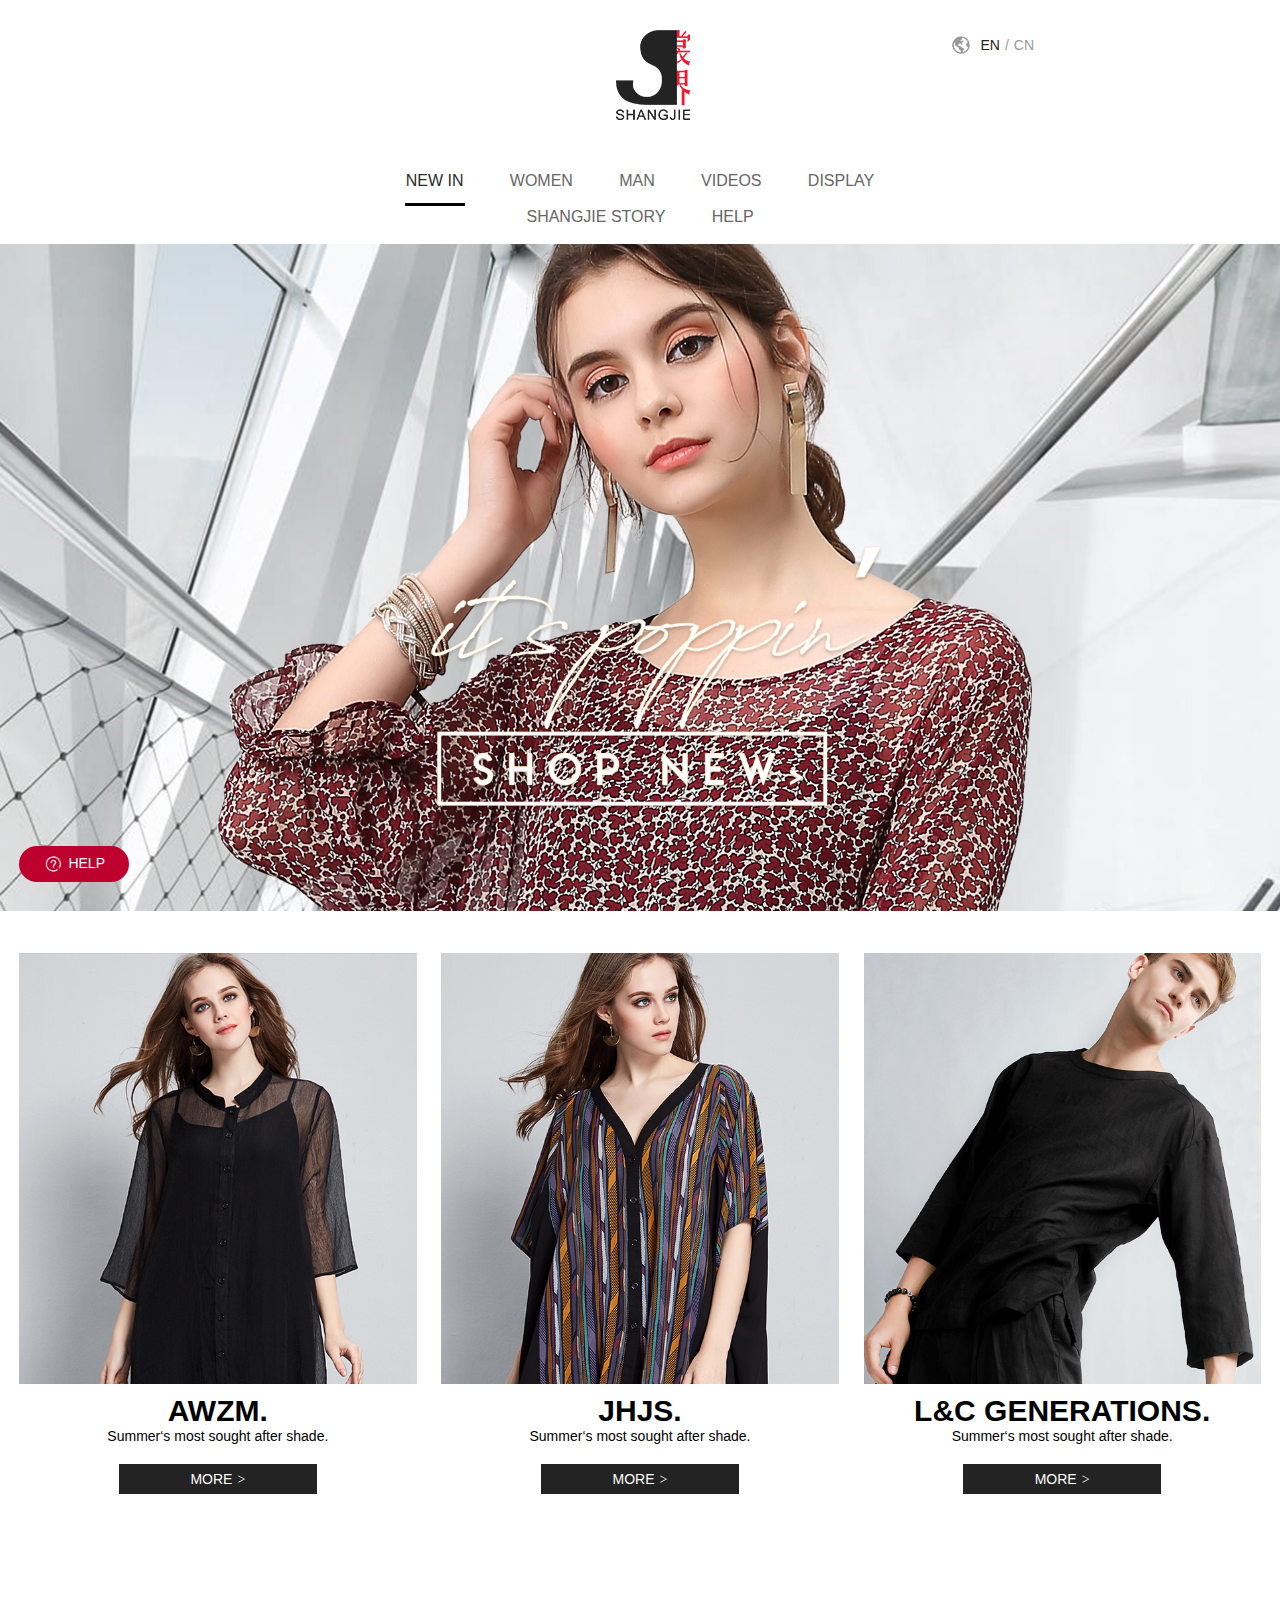
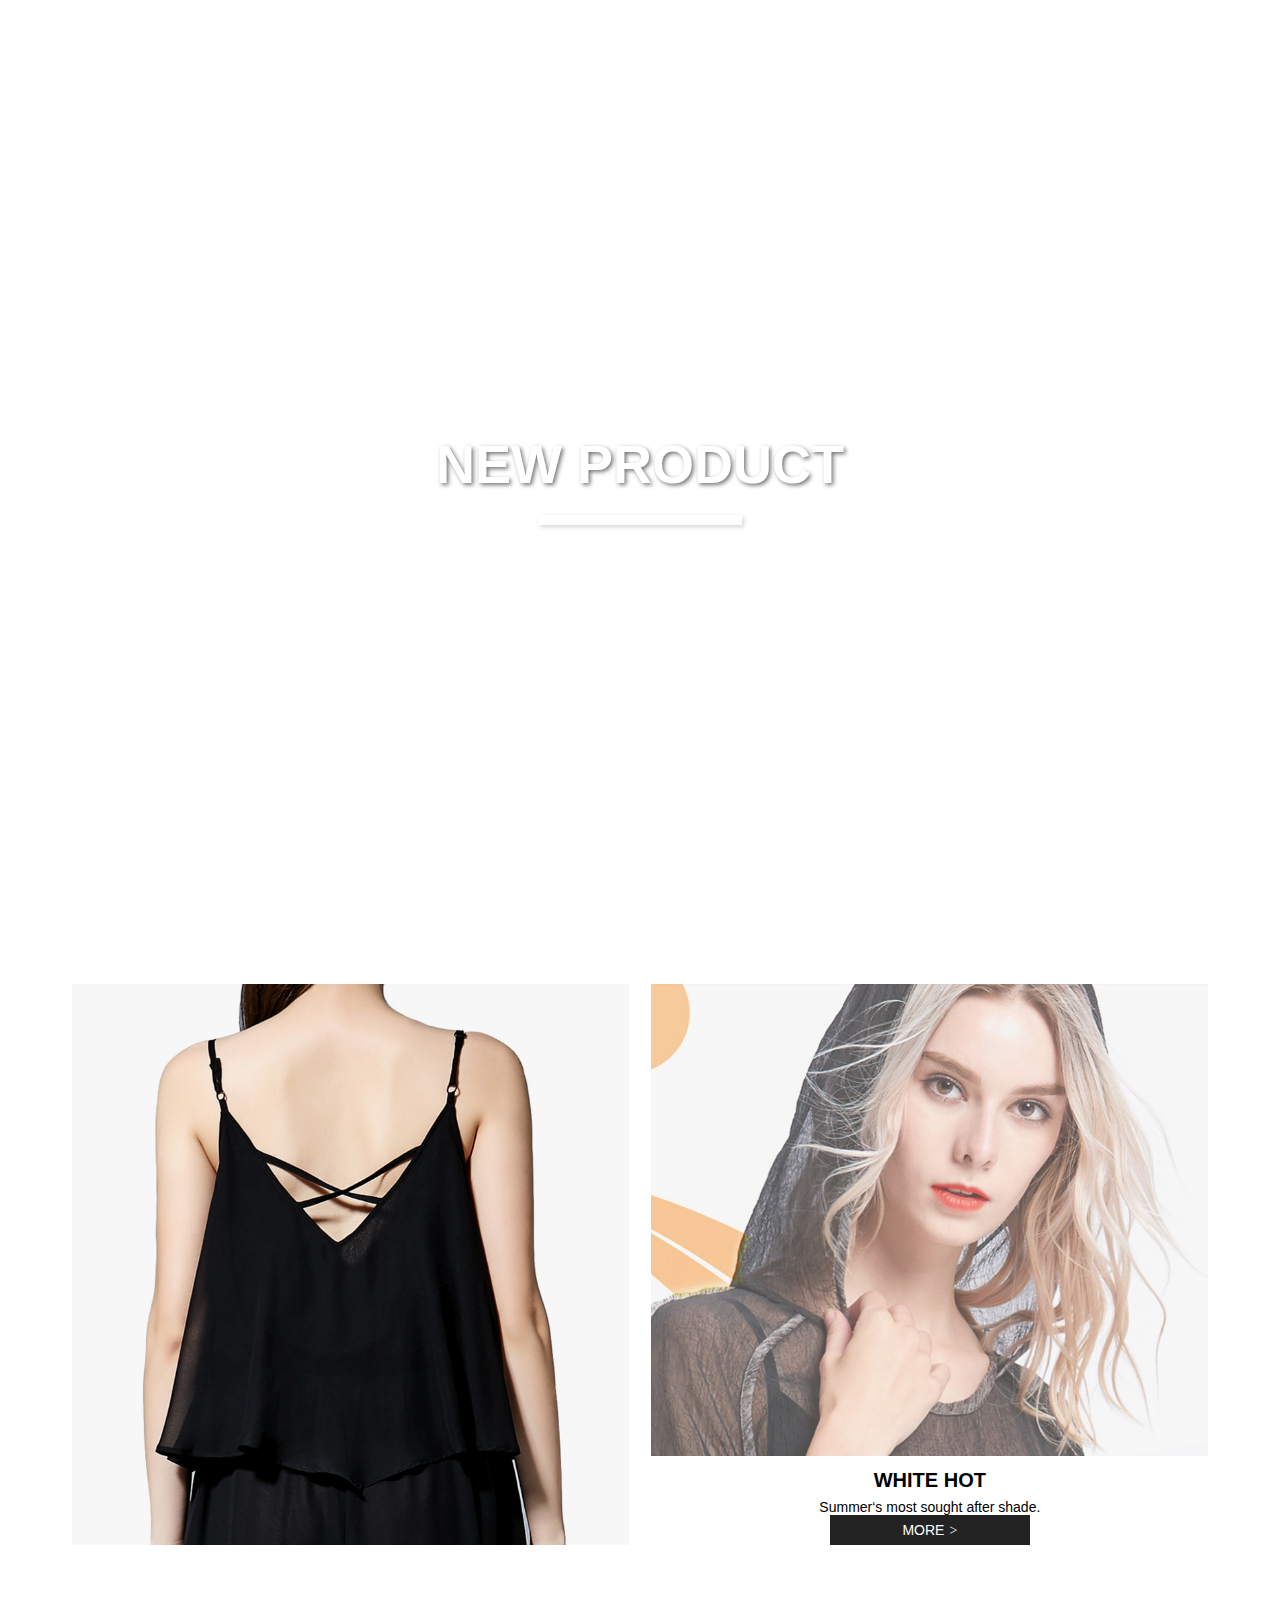
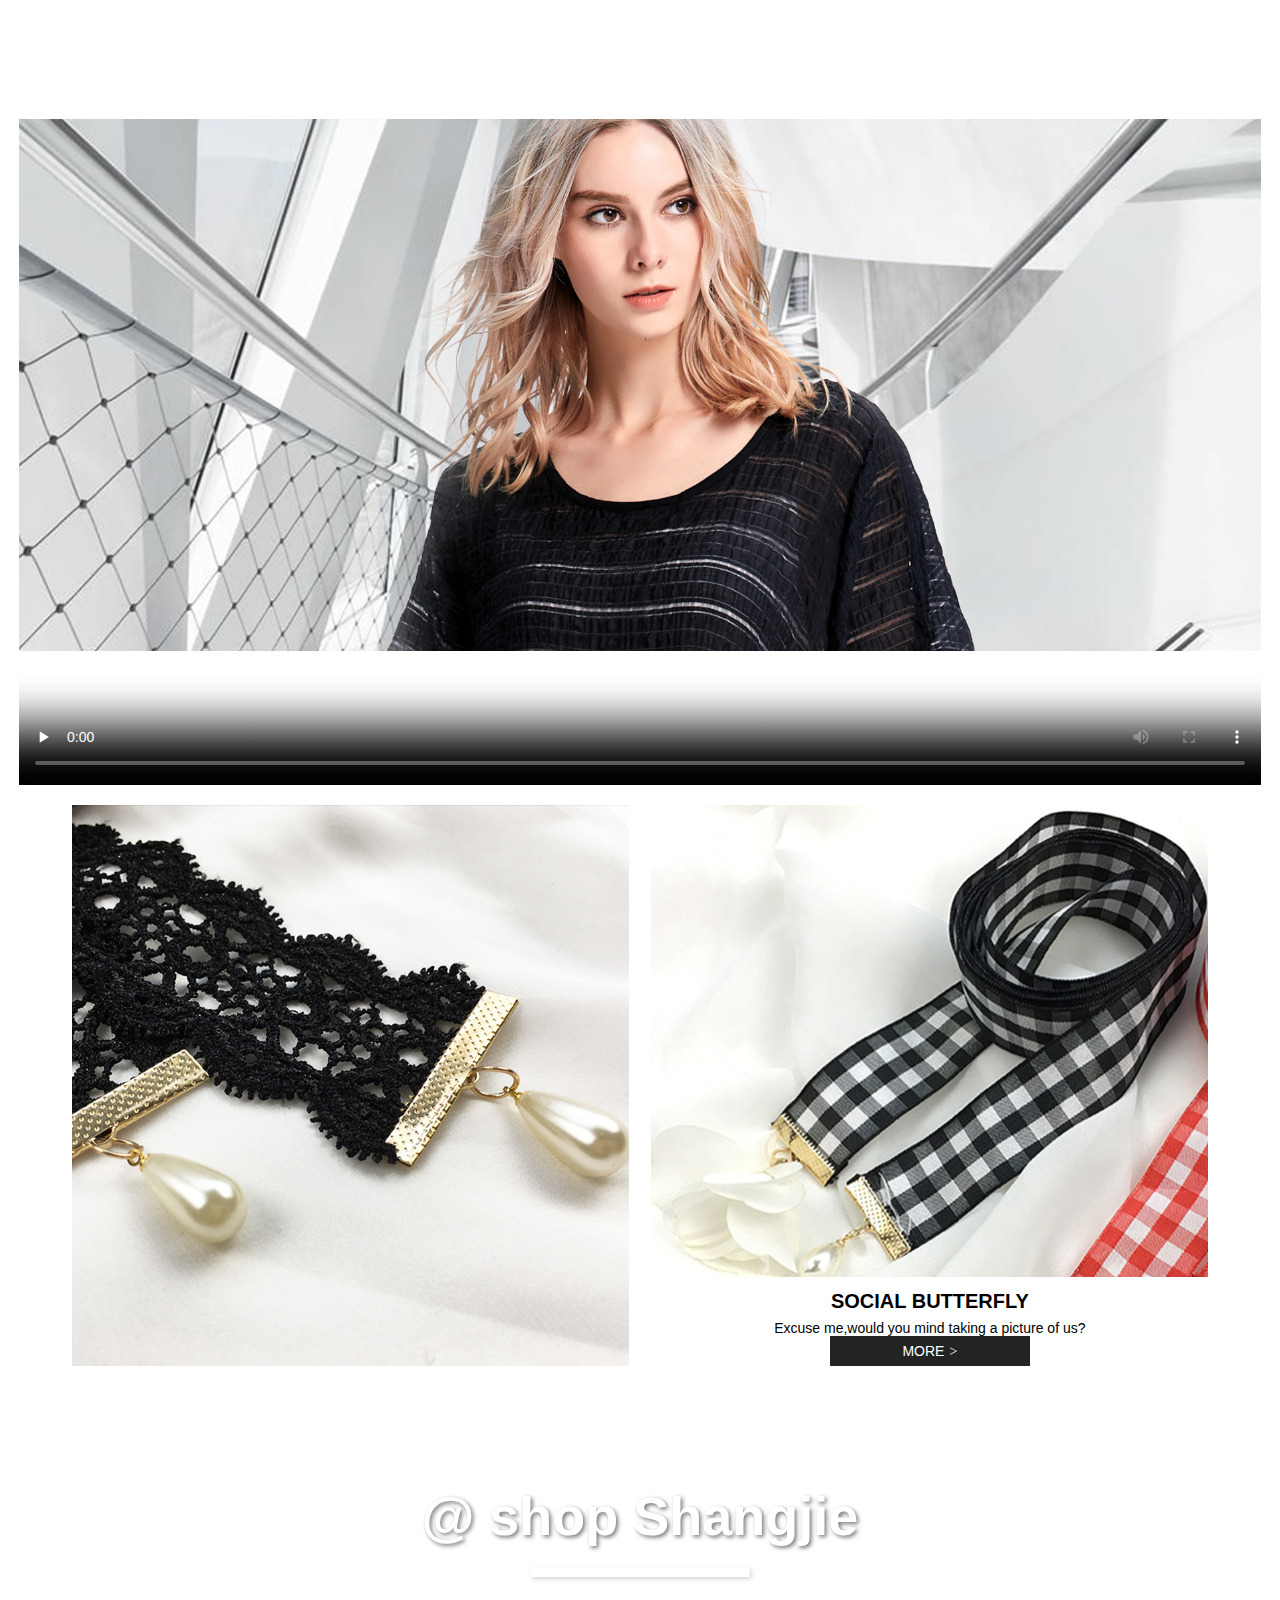
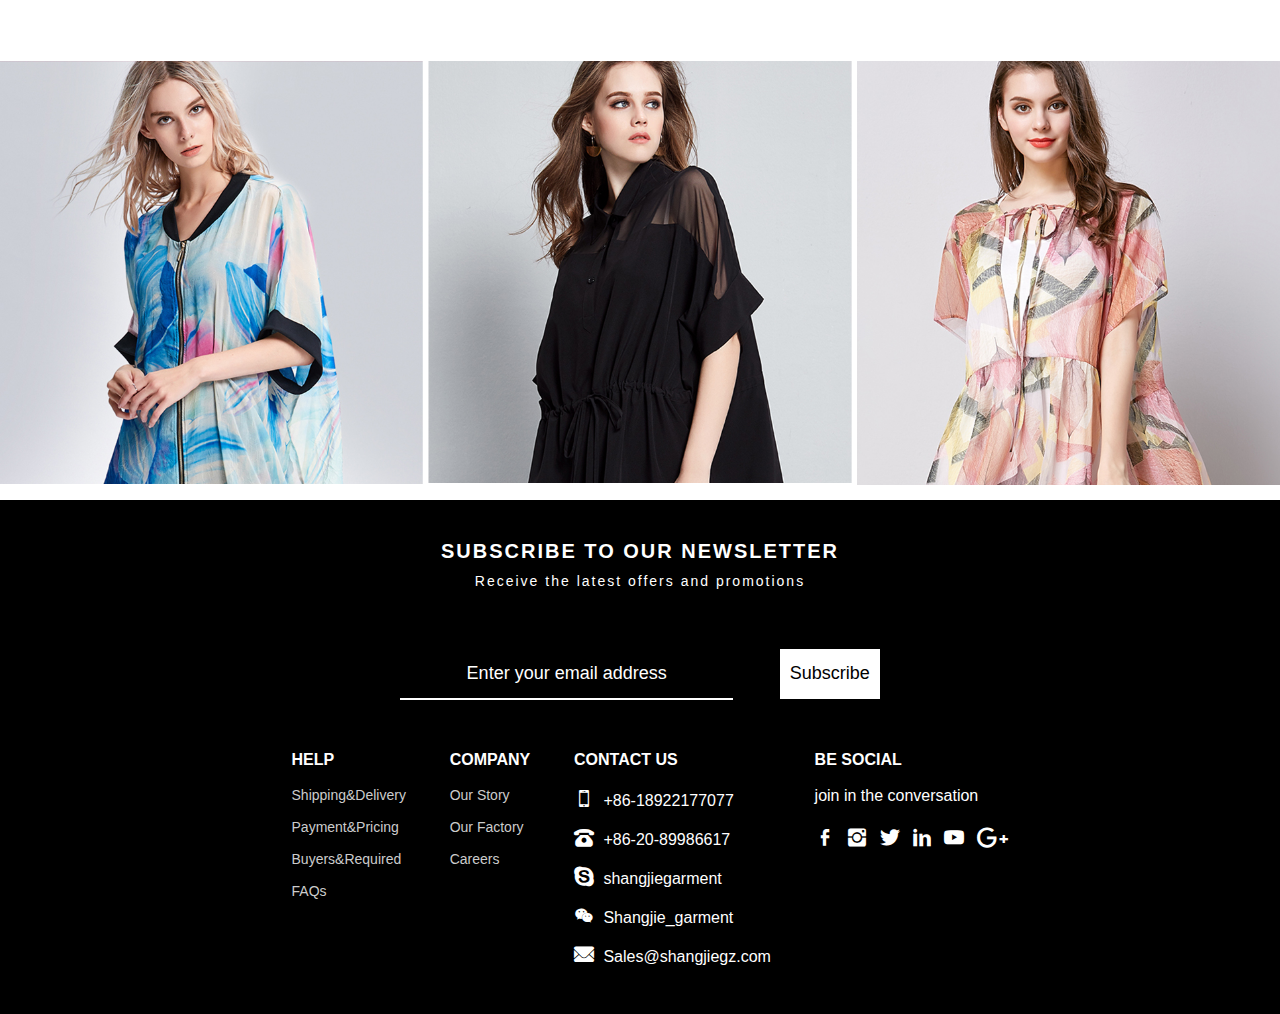
<file: index.html>
<!DOCTYPE html>
<html>

	<head>
		<meta charset="UTF-8">
		<title>Home</title>
		<meta name="viewport" content="initial-scale=1, maximum-scale=1, minimum-scale=1, user-scalable=no">
		<link rel="stylesheet" type="text/css" href="./css/style.css" />
		<script type="text/javascript" src="./js/jquery-1.11.3.min.js"></script>
	</head>

	<body data="home">
		<div class="pc_show">
			<div class="header">
				<div class="top">
					<a href="./index.html" class="logo"><img src="./img/logo.png"></a>
					<div class="change">
						<img src="./img/change.png" alt="" />
						<a href="" class="en change-active">EN</a>
						<span>/</span>
						<a href="">CN</a>
					</div>
				</div>
				<div class="nav">
					<ul class="first-nav">
						<li>
							<a href="./index.html" class="border">
								NEW IN
								<span></span>
							</a>
							<ul class="second-nav">
								<li>
									<a href="./html/new.html" class="block">
										View All What’s New
									</a>
									<ul class="nav-block">
										<li>
											<a href="./html/new.html">One-Piece Dress</a>
										</li>
										<li>
											<a href="./html/new.html">Shirt Dress</a>
										</li>
										<li>
											<a href="./html/new.html">TOP</a>
										</li>
										<li>
											<a href="./html/new.html">Trousers</a>
										</li>
										<li>
											<a href="./html/new.html">Bottoms+Leggings</a>
										</li>
										<li>
											<a href="./html/new.html">Rompers+Jumpsuit</a>
										</li>
										<li>
											<a href="./html/new.html">Suit</a>
										</li>
										<li>
											<a href="./html/new.html">Accessories</a>
										</li>
										<li>
											<a href="./html/new.html">Spring&Summer</a>
										</li>
										<li>
											<a href="./html/new.html">Autumn&Winter</a>
										</li>
									</ul>
								</li>
								<li>
									<a href="./html/new.html" class="block">
										Look Books
										<img src="./img/right-arrow.png" alt="" />
									</a>
									<ul class="third-nav">
										<li>
											<a href="./html/new.html">JHJS</a>
										</li>
										<li>
											<a href="./html/new.html">AWZM</a>
										</li>
										<li>
											<a href="./html/new.html">L&C Generations</a>
										</li>
									</ul>
								</li>
							</ul>
						</li>
						<li>
							<a href="./html/new.html" class="border">
								WOMEN
								<span></span>
							</a>
							<ul class="second-nav">
								<li>
									<a href="./html/new.html" class="block">
										View All What’s New
									</a>
									<ul class="nav-block">
										<li>
											<a href="./html/new.html">One-Piece Dress</a>
										</li>
										<li>
											<a href="./html/new.html">Shirt Dress</a>
										</li>
										<li>
											<a href="./html/new.html">TOP</a>
										</li>
										<li>
											<a href="./html/new.html">Trousers</a>
										</li>
										<li>
											<a href="./html/new.html">Bottoms+Leggings</a>
										</li>
										<li>
											<a href="./html/new.html">Rompers+Jumpsuit</a>
										</li>
										<li>
											<a href="./html/new.html">Suit</a>
										</li>
										<li>
											<a href="./html/new.html">Accessories</a>
										</li>
										<li>
											<a href="./html/new.html">Spring&Summer</a>
										</li>
										<li>
											<a href="./html/new.html">Autumn&Winter</a>
										</li>
									</ul>
								</li>
								<li>
									<a href="./html/new.html" class="block">
										JHJS
										<img src="./img/right-arrow.png" alt="" />
									</a>
									<ul class="third-nav">
										<li>
											<a href="./html/new.html">One-Piece Dress</a>
										</li>
										<li>
											<a href="./html/new.html">Shirt Dress</a>
										</li>
										<li>
											<a href="./html/new.html">TOP</a>
										</li>
										<li>
											<a href="./html/new.html">Trousers</a>
										</li>
										<li>
											<a href="./html/new.html">Bottoms+Leggings</a>
										</li>
										<li>
											<a href="./html/new.html">Rompers+Jumpsuit</a>
										</li>
										<li>
											<a href="./html/new.html">Suit</a>
										</li>
										<li>
											<a href="./html/new.html">Accessories</a>
										</li>
										<li>
											<a href="./html/new.html">Spring&Summer</a>
										</li>
										<li>
											<a href="./html/new.html">Autumn&Winter</a>
										</li>
									</ul>
								</li>
								<li>
									<a href="./html/new.html" class="block">
										AWZM
										<img src="./img/right-arrow.png" alt="" />
									</a>
									<ul class="third-nav">
										<li>
											<a href="./html/new.html">One-Piece Dress</a>
										</li>
										<li>
											<a href="./html/new.html">Shirt Dress</a>
										</li>
										<li>
											<a href="./html/new.html">TOP</a>
										</li>
										<li>
											<a href="./html/new.html">Trousers</a>
										</li>
										<li>
											<a href="./html/new.html">Bottoms+Leggings</a>
										</li>
										<li>
											<a href="./html/new.html">Rompers+Jumpsuit</a>
										</li>
										<li>
											<a href="./html/new.html">Suit</a>
										</li>
										<li>
											<a href="./html/new.html">Accessories</a>
										</li>
										<li>
											<a href="./html/new.html">Spring&Summer</a>
										</li>
										<li>
											<a href="./html/new.html">Autumn&Winter</a>
										</li>
									</ul>
								</li>
							</ul>
						</li>
						<li>
							<a href="./html/new.html" class="border">
								MAN
								<span></span>
							</a>
							<ul class="second-nav">
								<li>
									<a href="./html/new.html" class="block">
										View All What’s New
									</a>
									<ul class="nav-block">
										<li>
											<a href="./html/new.html">One-Piece Dress</a>
										</li>
										<li>
											<a href="./html/new.html">Shirt Dress</a>
										</li>
										<li>
											<a href="./html/new.html">TOP</a>
										</li>
										<li>
											<a href="./html/new.html">Trousers</a>
										</li>
										<li>
											<a href="./html/new.html">Bottoms+Leggings</a>
										</li>
										<li>
											<a href="./html/new.html">Rompers+Jumpsuit</a>
										</li>
										<li>
											<a href="./html/new.html">Suit</a>
										</li>
										<li>
											<a href="./html/new.html">Accessories</a>
										</li>
										<li>
											<a href="./html/new.html">Spring&Summer</a>
										</li>
										<li>
											<a href="./html/new.html">Autumn&Winter</a>
										</li>
									</ul>
								</li>
								<li>
									<a href="./html/new.html" class="block">
										L&C Generations
										<img src="./img/right-arrow.png" alt="" />
									</a>
									<ul class="third-nav">
										<li>
											<a href="./html/new.html">One-Piece Dress</a>
										</li>
										<li>
											<a href="./html/new.html">Shirt Dress</a>
										</li>
										<li>
											<a href="./html/new.html">TOP</a>
										</li>
										<li>
											<a href="./html/new.html">Trousers</a>
										</li>
										<li>
											<a href="./html/new.html">Bottoms+Leggings</a>
										</li>
										<li>
											<a href="./html/new.html">Rompers+Jumpsuit</a>
										</li>
										<li>
											<a href="./html/new.html">Suit</a>
										</li>
										<li>
											<a href="./html/new.html">Accessories</a>
										</li>
										<li>
											<a href="./html/new.html">Spring&Summer</a>
										</li>
										<li>
											<a href="./html/new.html">Autumn&Winter</a>
										</li>
									</ul>
								</li>
							</ul>
						</li>
						<li>
							<a href="./html/video.html" class="border">
								VIDEOS
								<span></span>
							</a>
							<ul class="second-nav">
								<li>
									<a href="./html/video.html" class="block">
										View All Video
									</a>
									<ul class="nav-block">
										<li>
											<a href="./html/video.html">JHJS Collection</a>
										</li>
										<li>
											<a href="./html/video.html">AWZM Collection</a>
										</li>
										<li>
											<a href="./html/video.html">L&C Collection</a>
										</li>
									</ul>
								</li>
							</ul>
						</li>
						<li>
							<a href="./html/compare.html" class="border">
								DISPLAY
								<span></span>
							</a>
						</li>
						<li>
							<a href="./html/story.html" class="border">
								SHANGJIE STORY
								<span></span>
							</a>
							<ul class="second-nav">
								<li>
									<a href="./html/story.html">Our Story</a>
								</li>
								<li>
									<a href="./html/story.html">Our Factory</a>
								</li>
								<li>
									<a href="./html/story.html">Careers</a>
								</li>
							</ul>
						</li>
						<li>
							<a href="./html/help.html" class="border">
								HELP
								<span></span>
							</a>
							<ul class="second-nav">
								<li>
									<a href="./html/help.html">Why choose us?</a>
								</li>
								<li>
									<a href="./html/help.html">Daily Maintenance</a>
								</li>
								<li>
									<a href="./html/help.html">Shipping&Delivery</a>
								</li>
								<li>
									<a href="./html/help.html">Payment&Pricing</a>
								</li>
								<li>
									<a href="./html/help.html">Buyers&Required</a>
								</li>
								<li>
									<a href="./html/help.html">FAQs</a>
								</li>
							</ul>
						</li>
					</ul>
				</div>
			</div>
			<a href="./html/new.html" class="home-bg">
				<img src="./img/home-bg.jpg" alt="" />
			</a>
			<div class="home-products">
				<div class="wrapper">
					<a href="./html/new.html" class="img">
						<img src="./img/home-products-bg1.jpg" alt="" />
						<div class="opacity">
							<span>click into</span>
						</div>
					</a>
					<h1>AWZM.</h1>
					<p>Summer‘s most sought after shade.</p>
					<a href="./html/new.html" class="more">MORE<span>></span></a>
				</div>
				<div class="wrapper">
					<a href="./html/new.html" class="img">
						<img src="./img/home-products-bg2.jpg" alt="" />
						<div class="opacity">
							<span>click into</span>
						</div>
					</a>
					<h1>JHJS.</h1>
					<p>Summer‘s most sought after shade.</p>
					<a href="./html/new.html" class="more">MORE<span>></span></a>
				</div>
				<div class="wrapper">
					<a href="./html/new.html" class="img">
						<img src="./img/home-products-bg3.jpg" alt="" />
						<div class="opacity">
							<span>click into</span>
						</div>
					</a>
					<h1>L&C GENERATIONS.</h1>
					<p>Summer‘s most sought after shade.</p>
					<a href="./html/new.html" class="more">MORE<span>></span></a>
				</div>
			</div>
			<a href="./html/new.html" class="new-bg">
				<h1>NEW PRODUCT</h1>
			</a>
			<div class="suit">
				<div class="wrapper">
					<a href="./html/new.html" class="img">
						<img src="./img/suit-bg1.jpg" alt="" />
						<div class="opacity">
							<span>click into</span>
						</div>
					</a>
				</div>
				<div class="wrapper">
					<div class="bg-wrapper">
						<a href="./html/new.html" class="img">
							<div class="opacity">
								<span>click into</span>
							</div>
						</a>
					</div>
					<div class="text-wrapper">
						<div class="center">
							<h1>WHITE HOT</h1>
							<p>Summer‘s most sought after shade.</p>
							<a href="" class="more">MORE<span>></span></a>
						</div>
					</div>
				</div>
			</div>
			<div class="video">
				<video src="./video/show.mp4" width="100%" height="100%" type="video/mp4" poster="./img/video-bg.jpg" id="video1" preload="none" controls="controls"></video>
			</div>
			<div class="suit">
				<div class="wrapper">
					<a href="./html/new.html" class="img">
						<img src="./img/suit-bg3.jpg" alt="" />
						<div class="opacity">
							<span>click into</span>
						</div>
					</a>
				</div>
				<div class="wrapper">
					<div class="bg-wrapper">
						<a href="./html/new.html" class="img" style="background: url('./img/suit-bg4.jpg');">
							<div class="opacity">
								<span>click into</span>
							</div>
						</a>
					</div>
					<div class="text-wrapper">
						<div class="center">
							<h1>SOCIAL BUTTERFLY</h1>
							<p>Excuse me,would you mind taking a picture of us?</p>
							<a href="" class="more">MORE<span>></span></a>
						</div>
					</div>
				</div>
			</div>
			<a href="./html/show.html" class="shop">
				<div>
					<h1>@ shop Shangjie</h1>
				</div>
			</a>
			<div class="other">
				<a href="./html/new.html" class="img">
					<img src="./img/other-bg1.jpg" alt="" />
					<div class="opacity">
						<span>click into</span>
					</div>
				</a>
				<a href="./html/new.html" class="img">
					<img src="./img/other-bg2.jpg" alt="" />
					<div class="opacity">
						<span>click into</span>
					</div>
				</a>
				<a href="./html/new.html" class="img">
					<img src="./img/other-bg3.jpg" alt="" />
					<div class="opacity">
						<span>click into</span>
					</div>
				</a>
			</div>
			<div class="footer">
				<div class="content">
					<h6>
						SUBSCRIBE TO OUR NEWSLETTER<br />
						<span>Receive the latest offers and promotions</span>
					</h6>
					<div class="enter">
						<input type="text" class="text" placeholder="Enter your email address" />
						<input type="button" class="btn" value="Subscribe" />
					</div>
					<ul>
						<li>
							HELP
							<ul>
								<li>
									<a href="./html/help.html">Shipping&Delivery</a>
								</li>
								<li>
									<a href="./html/help.html">Payment&Pricing</a>
								</li>
								<li>
									<a href="./html/help.html">Buyers&Required</a>
								</li>
								<li>
									<a href="./html/help.html">FAQs</a>
								</li>
							</ul>
						</li>
						<li>
							COMPANY
							<ul>
								<li>
									<a href="./html/story.html">Our Story</a>
								</li>
								<li>
									<a href="./html/story.html">Our Factory</a>
								</li>
								<li>
									<a href="./html/story.html">Careers</a>
								</li>
							</ul>
						</li>
						<!--<li>
							WHY SHANGJIE GARMENT
							<ul>
								<li>
									<a href="./html/help.html">Why choose us?</a>
								</li>
								<li>
									<a href="./html/help.html">Daily Maintenance</a>
								</li>
							</ul>
						</li>-->
						<li>
							CONTACT US
							<ul>
								<li>
									<i class="iconfont icon-shouji"></i>
									<span>+86-18922177077</span>
								</li>
								<li>
									<i class="iconfont icon-tel"></i>
									<span>+86-20-89986617</span>
								</li>
								<li>
									<i class="iconfont icon-skype"></i>
									<span>shangjiegarment</span>
								</li>
								<li>
									<i class="iconfont icon-weixin1"></i>
									<span>Shangjie_garment</span>
								</li>
								<li>
									<i class="iconfont icon-email"></i>
									<span>Sales@shangjiegz.com</span>
								</li>
							</ul>
						</li>
						<li class="share-wrpper">
							BE SOCIAL
							<ul>
								<li>join in the conversation</li>
								<li class="share">
									<a href="">
										<i class="iconfont icon-f"></i>
									</a>
									<a href="">
										<i class="iconfont icon-instagram"></i>
									</a>
									<a href="">
										<i class="iconfont icon-tuite"></i>
									</a>
									<a href="">
										<i class="iconfont icon-in"></i>
									</a>
									<a href="">
										<i class="iconfont icon-youtube"></i>
									</a>
									<a href="">
										<i class="iconfont icon-guge"></i>
									</a>
								</li>
							</ul>
						</li>
					</ul>
				</div>
			</div>
			<div class="help">
				<div class="help-click"><i class="iconfont icon-wenhao"></i>HELP</div>
			</div>
			<div class="form">
				<div class="title">
					<span>LEAVE US A MESSAGE</span>
					<img src="./img/fork.png" alt="" />
				</div>
				<form action="" method="post">
					<div>
						<label for="name">name</label>
						<input type="text" id="name" />
					</div>
					<div>
						<label for="mail">e-mail</label>
						<input type="text" id="mail" />
					</div>
					<div>
						<label for="text">What can we do for you?</label>
						<textarea id="text" / style="resize:none"></textarea>
					</div>
					<div class="btn-wrapper">
						<input type="submit" value="SEND" />
						<input type="reset" value="CANCEL" />
					</div>

				</form>
			</div>
		</div>
		<div class="mobile_show">
			<div class="nav">
				<a href="javascript:void(0);" class="menu">
					<i class="iconfont icon-caidan"></i>
				</a>
				<a href="./index.html" class="logo">
					<img src="./img/mobile-logo.png" alt="" />
				</a>
			</div>
			<div class="menu-wrap">
				<div class="wrap-nav">
					<a href="javascript:void(0);" class="cha">
						<img src="./img/cha-logo.png" />
					</a>
					<a href="./index.html" class="logo">
						<img src="./img/mobile-logo.png" alt="" />
					</a>
				</div>
				<ul class="nav-one">
					<li>
						<span class="one">NEW IN</span>
						<span class="add">+</span>
						<ul class="nav-two">
							<li class="block">
								<span class="two"><a href="./html/new.html">View All What’s New</a></span>
								<ul class="nav-three">
									<li>
										<a href="./html/new.html">One-Piece Dress</a>
									</li>
									<li>
										<a href="./html/new.html">Shirt Dress</a>
									</li>
									<li>
										<a href="./html/new.html">TOP</a>
									</li>
									<li>
										<a href="./html/new.html">Trousers</a>
									</li>
									<li>
										<a href="./html/new.html">Bottoms+Leggings</a>
									</li>
									<li>
										<a href="./html/new.html">Rompers+Jumpsuit</a>
									</li>
									<li>
										<a href="./html/new.html">Suit</a>
									</li>
									<li>
										<a href="./html/new.html">Accessories</a>
									</li>
									<li>
										<a href="./html/new.html">Spring&Summer</a>
									</li>
									<li>
										<a href="./html/new.html">Autumn&Winter</a>
									</li>
								</ul>
							</li>
							<li class="tog">
								<span class="two">Look Books</span>
								<span class="arrow"><img src="img/mobile-arrow.png" alt="" /></span>
								<ul class="nav-three">
									<li>
										<a href="./html/new.html">JHJS</a>
									</li>
									<li>
										<a href="./html/new.html">AWZM</a>
									</li>
									<li>
										<a href="./html/new.html">L&C Generations</a>
									</li>
								</ul>
							</li>
						</ul>
					</li>
					<li>
						<span class="one">WOMEN</span>
						<span class="add">+</span>
						<ul class="nav-two">
							<li class="block">
								<span class="two"><a href="./html/new.html">View All What’s New</a></span>
								<ul class="nav-three">
									<li>
										<a href="./html/new.html">One-Piece Dress</a>
									</li>
									<li>
										<a href="./html/new.html">Shirt Dress</a>
									</li>
									<li>
										<a href="./html/new.html">TOP</a>
									</li>
									<li>
										<a href="./html/new.html">Trousers</a>
									</li>
									<li>
										<a href="./html/new.html">Bottoms+Leggings</a>
									</li>
									<li>
										<a href="./html/new.html">Rompers+Jumpsuit</a>
									</li>
									<li>
										<a href="./html/new.html">Suit</a>
									</li>
									<li>
										<a href="./html/new.html">Accessories</a>
									</li>
									<li>
										<a href="./html/new.html">Spring&Summer</a>
									</li>
									<li>
										<a href="./html/new.html">Autumn&Winter</a>
									</li>
								</ul>
							</li>
							<li class="tog">
								<span class="two">JHJS</span>
								<span class="arrow"><img src="img/mobile-arrow.png" alt="" /></span>
								<ul class="nav-three">
									<li>
										<a href="./html/new.html">One-Piece Dress</a>
									</li>
									<li>
										<a href="./html/new.html">Shirt Dress</a>
									</li>
									<li>
										<a href="./html/new.html">TOP</a>
									</li>
									<li>
										<a href="./html/new.html">Trousers</a>
									</li>
									<li>
										<a href="./html/new.html">Bottoms+Leggings</a>
									</li>
									<li>
										<a href="./html/new.html">Rompers+Jumpsuit</a>
									</li>
									<li>
										<a href="./html/new.html">Suit</a>
									</li>
									<li>
										<a href="./html/new.html">Accessories</a>
									</li>
									<li>
										<a href="./html/new.html">Spring&Summer</a>
									</li>
									<li>
										<a href="./html/new.html">Autumn&Winter</a>
									</li>
								</ul>
							</li>
							<li class="tog">
								<span class="two">AWZM</span>
								<span class="arrow"><img src="img/mobile-arrow.png" alt="" /></span>
								<ul class="nav-three">
									<li>
										<a href="./html/new.html">One-Piece Dress</a>
									</li>
									<li>
										<a href="./html/new.html">Shirt Dress</a>
									</li>
									<li>
										<a href="./html/new.html">TOP</a>
									</li>
									<li>
										<a href="./html/new.html">Trousers</a>
									</li>
									<li>
										<a href="./html/new.html">Bottoms+Leggings</a>
									</li>
									<li>
										<a href="./html/new.html">Rompers+Jumpsuit</a>
									</li>
									<li>
										<a href="./html/new.html">Suit</a>
									</li>
									<li>
										<a href="./html/new.html">Accessories</a>
									</li>
									<li>
										<a href="./html/new.html">Spring&Summer</a>
									</li>
									<li>
										<a href="./html/new.html">Autumn&Winter</a>
									</li>
								</ul>
							</li>
						</ul>
					</li>
					<li>
						<span class="one">MAN</span>
						<span class="add">+</span>
						<ul class="nav-two">
							<li class="block">
								<span class="two"><a href="">View All What’s New</a></span>
								<ul class="nav-three">
									<li>
										<a href="./html/new.html">One-Piece Dress</a>
									</li>
									<li>
										<a href="./html/new.html">Shirt Dress</a>
									</li>
									<li>
										<a href="./html/new.html">TOP</a>
									</li>
									<li>
										<a href="./html/new.html">Trousers</a>
									</li>
									<li>
										<a href="./html/new.html">Bottoms+Leggings</a>
									</li>
									<li>
										<a href="./html/new.html">Rompers+Jumpsuit</a>
									</li>
									<li>
										<a href="./html/new.html">Suit</a>
									</li>
									<li>
										<a href="./html/new.html">Accessories</a>
									</li>
									<li>
										<a href="./html/new.html">Spring&Summer</a>
									</li>
									<li>
										<a href="./html/new.html">Autumn&Winter</a>
									</li>
								</ul>
							</li>
							<li class="tog">
								<span class="two">L&C Generations</span>
								<span class="arrow"><img src="img/mobile-arrow.png" alt="" /></span>
								<ul class="nav-three">
									<li>
										<a href="./html/new.html">One-Piece Dress</a>
									</li>
									<li>
										<a href="./html/new.html">Shirt Dress</a>
									</li>
									<li>
										<a href="./html/new.html">TOP</a>
									</li>
									<li>
										<a href="./html/new.html">Trousers</a>
									</li>
									<li>
										<a href="./html/new.html">Bottoms+Leggings</a>
									</li>
									<li>
										<a href="./html/new.html">Rompers+Jumpsuit</a>
									</li>
									<li>
										<a href="./html/new.html">Suit</a>
									</li>
									<li>
										<a href="./html/new.html">Accessories</a>
									</li>
									<li>
										<a href="./html/new.html">Spring&Summer</a>
									</li>
									<li>
										<a href="./html/new.html">Autumn&Winter</a>
									</li>
								</ul>
							</li>
						</ul>
					</li>
					<li>
						<span class="one">VIDEOS</span>
						<span class="add">+</span>
						<ul class="nav-two">
							<li class="block">
								<span class="two"><a href="./html/video.html">View All Video</a></span>
								<ul class="nav-three">
									<li>
										<a href="./html/video.html">JHJS Collection</a>
									</li>
									<li>
										<a href="./html/video.html">AWZM Collection</a>
									</li>
									<li>
										<a href="./html/video.html">L&C Collection</a>
									</li>
								</ul>
							</li>
						</ul>
					</li>
					<li>
						<span><a href="./html/compare.html" class="one">DISPLAY</a></span>
					</li>
					<li>
						<span class="one">SHANGJIE STORY</span>
						<span class="add">+</span>
						<ul class="nav-two spacing">
							<li>
								<a href="./html/story.html">Our Story</a>
							</li>
							<li>
								<a href="./html/story.html">Our Factory</a>
							</li>
							<li>
								<a href="./html/story.html">Careers</a>
							</li>
						</ul>
					</li>
					<li>
						<span class="one">HELP</span>
						<span class="add">+</span>
						<ul class="nav-two spacing">
							<li>
								<a href="./html/help.html">Why choose us?</a>
							</li>
							<li>
								<a href="./html/help.html">Daily Maintenance</a>
							</li>
							<li>
								<a href="./html/help.html">Shipping&Delivery</a>
							</li>
							<li>
								<a href="./html/help.html">Payment&Pricing</a>
							</li>
							<li>
								<a href="./html/help.html">Buyers&Required</a>
							</li>
							<li>
								<a href="./html/help.html">FAQs</a>
							</li>
						</ul>
					</li>
				</ul>
			</div>
			<a href="./html/new.html" class="index-bg"><img src="./img/mobile-index-bg1.jpg" alt="" /></a>
			<div class="pc-show">
				<a class="wrapper" href="./html/new.html">
					<img src="./img/AWZM-bg.jpg" alt="" />
					<h1>AWZN.</h1>
					<p>Summer‘s most sought after shade.</p>
					<div class="btn">MORE <i class="iconfont icon-zuoyoujiantou-copy-copy"></i></div>
				</a>
				<a class="wrapper" href="./html/new.html">
					<img src="./img/JHJS-bg.jpg" alt="" />
					<h1>JHJS.</h1>
					<p>Summer‘s most sought after shade.</p>
					<div class="btn">MORE <i class="iconfont icon-zuoyoujiantou-copy-copy"></i></div>
				</a>
				<a class="wrapper" href="./html/new.html">
					<img src="./img/LC-bg.jpg" alt="" />
					<h1>L&C Generations</h1>
					<p>Summer‘s most sought after shade.</p>
					<div class="btn">MORE <i class="iconfont icon-zuoyoujiantou-copy-copy"></i></div>
				</a>
			</div>
			<a href="./html/new.html" class="new-show">
				<h1>NEW PRODUCT</h1>
			</a>
			<a class="enter" href="./html/new.html">
				<img src="./img/enter-bg1.jpg" alt="" />
				<img src="./img/enter-bg2.jpg" alt="" />
				<h1>Enter the new.</h1>
				<p>Please click the button below for more new products</p>
				<div class="btn">MORE<i class="iconfont icon-zuoyoujiantou-copy-copy"></i></div>
			</a>
			<div class="video">
				<video src="./video/show.mp4" width="100%" height="100%" type="video/mp4" poster="./img/video-bg.jpg" id="video1" preload="none" controls="controls"></video>
			</div>
			<a href="" class="social">
				<div class="bg">
					<div><img src="./img/social-bg1.jpg" alt="" /></div>
					<div><img src="./img/social-bg2.jpg" alt="" /></div>
				</div>
				<h1>SOCIAL BUTTERFLY</h1>
				<p>Excuse me,would you mind taking a picture of us?</p>
				<div class="btn">SHOP INSTA <i class="iconfont icon-zuoyoujiantou-copy-copy"></i></div>
			</a>
			<a href="./html/show.html" class="shop-bg">
				<h1>@ shop Shangjie</h1>
			</a>
			<div class="three-show">
				<a href="./html/new.html"><img src="./img/show-products-bg1.jpg" alt="" /></a>
				<a href="./html/new.html"><img src="./img/show-products-bg2.jpg" alt="" /></a>
				<a href="./html/new.html"><img src="./img/show-products-bg3.jpg" alt="" /></a>
			</div>
			<div class="footer">
				<div class="top">
					<h3>CONTACT US</h6>
					<ul>
						<li>
							<i class="iconfont icon-shouji"></i>
							<span>+86-18922177077</span>
						</li>
						<li>
							<i class="iconfont icon-tel"></i>
							<span>+86-20-89986617</span>
						</li>
						<li>
							<i class="iconfont icon-skype"></i>
							<span>shangjiegarment</span>
						</li>
						<li>
							<i class="iconfont icon-weixin1"></i>
							<span>Shangjie_garment</span>
						</li>
						<li>
							<i class="iconfont icon-email"></i>
							<span>Sales@shangjiegz.com</span>
						</li>
					</ul>	
				</div>
				<div class="bottom">
					<h3>BE SOCIAL</h3>
					<ul>
						<li>join in the conversation</li>
						<li class="share">
							<a href="">
								<i class="iconfont icon-f"></i>
							</a>
							<a href="">
								<i class="iconfont icon-instagram"></i>
							</a>
							<a href="https://plus.google.com/">
								<i class="iconfont icon-tuite"></i>
							</a>
							<a href="">
								<i class="iconfont icon-in"></i>
							</a>
							<a href="">
								<i class="iconfont icon-youtube"></i>
							</a>
							<a href="">
								<i class="iconfont icon-guge"></i>
							</a>
						</li>
					</ul>
				</div>
			</div>
			<div class="help">
				<img src="img/help-logo.png" alt="" />
			</div>
			<div class="help-content">
				<div class="title">
					<span>LEAVE US A MESSAGE</span>
					<img src="./img/m-fork.png" alt="" />
				</div>
				<form action="" method="post">
					<div>
						<label for="m-name">name</label>
						<input type="text" id="m-name" />
					</div>
					<div>
						<label for="m-mail">e-mail</label>
						<input type="text" id="m-mail" />
					</div>
					<div>
						<label for="m-text">What can we do for you?</label>
						<textarea id="m-text" / style="resize:none"></textarea>
					</div>
					<div class="btn-wrapper">
						<input type="submit" value="SEND" />
						<input type="reset" value="CANCEL" />
					</div>

				</form>
			</div>
		</div>
	</body>
	<!--PC端-->
	<script type="text/javascript" src="./js/pc.js"></script>
	<script type="text/javascript">
		//视频控制
		//		var myVideo = document.getElementById("video1");
		//		var myPlay = document.getElementById("play1");
		//		myPlay.onclick = function() {
		//			if(myVideo.paused) {
		//				myVideo.play()
		//				myPlay.style.display = "none"
		//			}
		//		}
		//
		//		function setControl() {
		//			var video = document.getElementById("video1");
		//			video.controls = false;
		//
		//			if(video.currentTime >= 2 * 60) {
		//				video.controls = true;
		//			}
		//			setTimeOut("setControl()", 10);
		//
		//		}
		//		myVideo.onclick = function() {
		//			if(!myVideo.paused) {
		//				myVideo.pause()
		//				myPlay.style.display = "block"
		//			}
		//		}
	</script>
	<!--手机端-->
	<script src="js/rem.js"></script>
	<script type="text/javascript" src="./js/mobile.js"></script>

</html>
</file>
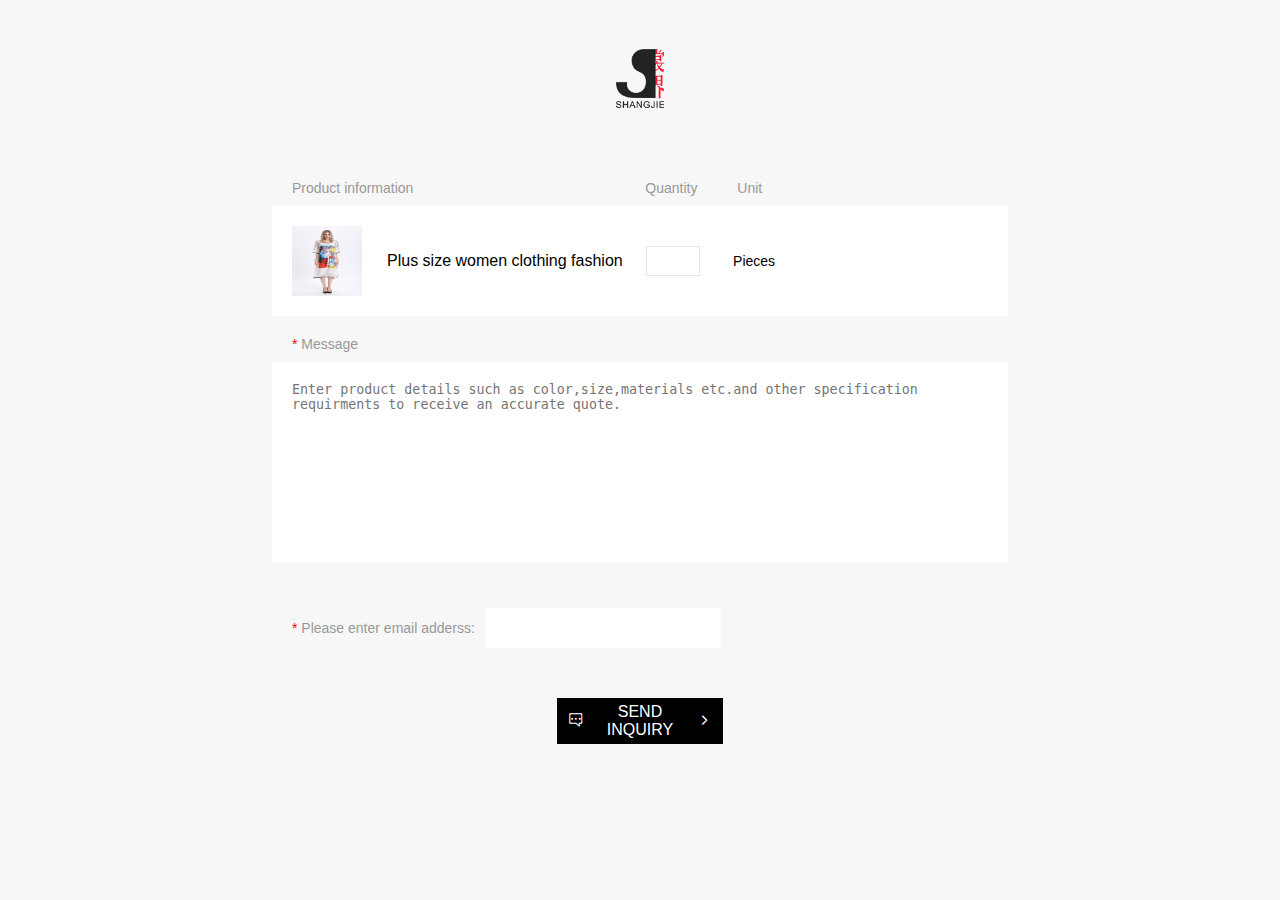
<file: html/board.html>
<!DOCTYPE html>
<html>

	<head>
		<meta charset="UTF-8">
		<title>Message Board</title>
		<link rel="stylesheet" type="text/css" href="../css/iconfont.css" />
		<link rel="stylesheet" type="text/css" href="../css/board.css" />
		<script type="text/javascript" src="../js/rem.js"></script>
		<script type="text/javascript" src="../js/jquery-1.11.3.min.js"></script>
		<meta name="viewport" content="initial-scale=1, maximum-scale=1, minimum-scale=1, user-scalable=no">
	</head>

	<body>
		<div class="mobile_show">
			<div class="nav">
				<a href="javascript:void(0);" class="menu">
					<i class="iconfont icon-caidan"></i>
				</a>
				<a href="../index.html" class="logo">
					<img src="../img/mobile-logo.png" alt="" />
				</a>
			</div>
			<div class="menu-wrap">
				<div class="wrap-nav">
					<a href="javascript:void(0);" class="cha">
						<img src="../img/cha-logo.png" />
					</a>
					<a href="../index.html" class="logo">
						<img src="../img/mobile-logo.png" alt="" />
					</a>
				</div>
				<ul class="nav-one">
					<li>
						<span class="one">NEW IN</span>
						<span class="add">+</span>
						<ul class="nav-two">
							<li class="block">
								<span class="two"><a href="./new.html">View All What’s New</a></span>
								<ul class="nav-three">
									<li>
										<a href="./new.html">One-Piece Dress</a>
									</li>
									<li>
										<a href="./new.html">Shirt Dress</a>
									</li>
									<li>
										<a href="./new.html">TOP</a>
									</li>
									<li>
										<a href="./new.html">Trousers</a>
									</li>
									<li>
										<a href="./new.html">Bottoms+Leggings</a>
									</li>
									<li>
										<a href="./new.html">Rompers+Jumpsuit</a>
									</li>
									<li>
										<a href="./new.html">Suit</a>
									</li>
									<li>
										<a href="./new.html">Accessories</a>
									</li>
									<li>
										<a href="./new.html">Spring&Summer</a>
									</li>
									<li>
										<a href="./new.html">Autumn&Winter</a>
									</li>
								</ul>
							</li>
							<li class="tog">
								<span class="two">Look Books</span>
								<span class="arrow"><img src="../img/mobile-arrow.png" alt="" /></span>
								<ul class="nav-three">
									<li>
										<a href="./new.html">JHJS</a>
									</li>
									<li>
										<a href="./new.html">AWZM</a>
									</li>
									<li>
										<a href="./new.html">L&C Generations</a>
									</li>
								</ul>
							</li>
						</ul>
					</li>
					<li>
						<span class="one">WOMEN</span>
						<span class="add">+</span>
						<ul class="nav-two">
							<li class="block">
								<span class="two"><a href="./new.html">View All What’s New</a></span>
								<ul class="nav-three">
									<li>
										<a href="./new.html">One-Piece Dress</a>
									</li>
									<li>
										<a href="./new.html">Shirt Dress</a>
									</li>
									<li>
										<a href="./new.html">TOP</a>
									</li>
									<li>
										<a href="./new.html">Trousers</a>
									</li>
									<li>
										<a href="./new.html">Bottoms+Leggings</a>
									</li>
									<li>
										<a href="./new.html">Rompers+Jumpsuit</a>
									</li>
									<li>
										<a href="./new.html">Suit</a>
									</li>
									<li>
										<a href="./new.html">Accessories</a>
									</li>
									<li>
										<a href="./new.html">Spring&Summer</a>
									</li>
									<li>
										<a href="./new.html">Autumn&Winter</a>
									</li>
								</ul>
							</li>
							<li class="tog">
								<span class="two">JHJS</span>
								<span class="arrow"><img src="../img/mobile-arrow.png" alt="" /></span>
								<ul class="nav-three">
									<li>
										<a href="./new.html">One-Piece Dress</a>
									</li>
									<li>
										<a href="./new.html">Shirt Dress</a>
									</li>
									<li>
										<a href="./new.html">TOP</a>
									</li>
									<li>
										<a href="./new.html">Trousers</a>
									</li>
									<li>
										<a href="./new.html">Bottoms+Leggings</a>
									</li>
									<li>
										<a href="./new.html">Rompers+Jumpsuit</a>
									</li>
									<li>
										<a href="./new.html">Suit</a>
									</li>
									<li>
										<a href="./new.html">Accessories</a>
									</li>
									<li>
										<a href="./new.html">Spring&Summer</a>
									</li>
									<li>
										<a href="./new.html">Autumn&Winter</a>
									</li>
								</ul>
							</li>
							<li class="tog">
								<span class="two">AWZM</span>
								<span class="arrow"><img src="../img/mobile-arrow.png" alt="" /></span>
								<ul class="nav-three">
									<li>
										<a href="./new.html">One-Piece Dress</a>
									</li>
									<li>
										<a href="./new.html">Shirt Dress</a>
									</li>
									<li>
										<a href="./new.html">TOP</a>
									</li>
									<li>
										<a href="./new.html">Trousers</a>
									</li>
									<li>
										<a href="./new.html">Bottoms+Leggings</a>
									</li>
									<li>
										<a href="./new.html">Rompers+Jumpsuit</a>
									</li>
									<li>
										<a href="./new.html">Suit</a>
									</li>
									<li>
										<a href="./new.html">Accessories</a>
									</li>
									<li>
										<a href="./new.html">Spring&Summer</a>
									</li>
									<li>
										<a href="./new.html">Autumn&Winter</a>
									</li>
								</ul>
							</li>
						</ul>
					</li>
					<li>
						<span class="one">MAN</span>
						<span class="add">+</span>
						<ul class="nav-two">
							<li class="block">
								<span class="two"><a href="./new.html">View All What’s New</a></span>
								<ul class="nav-three">
									<li>
										<a href="./new.html">One-Piece Dress</a>
									</li>
									<li>
										<a href="./new.html">Shirt Dress</a>
									</li>
									<li>
										<a href="./new.html">TOP</a>
									</li>
									<li>
										<a href="./new.html">Trousers</a>
									</li>
									<li>
										<a href="./new.html">Bottoms+Leggings</a>
									</li>
									<li>
										<a href="./new.html">Rompers+Jumpsuit</a>
									</li>
									<li>
										<a href="./new.html">Suit</a>
									</li>
									<li>
										<a href="./new.html">Accessories</a>
									</li>
									<li>
										<a href="./new.html">Spring&Summer</a>
									</li>
									<li>
										<a href="./new.html">Autumn&Winter</a>
									</li>
								</ul>
							</li>
							<li class="tog">
								<span class="two">L&C Generations</span>
								<span class="arrow"><img src="../img/mobile-arrow.png" alt="" /></span>
								<ul class="nav-three">
									<li>
										<a href="./new.html">One-Piece Dress</a>
									</li>
									<li>
										<a href="./new.html">Shirt Dress</a>
									</li>
									<li>
										<a href="./new.html">TOP</a>
									</li>
									<li>
										<a href="./new.html">Trousers</a>
									</li>
									<li>
										<a href="./new.html">Bottoms+Leggings</a>
									</li>
									<li>
										<a href="./new.html">Rompers+Jumpsuit</a>
									</li>
									<li>
										<a href="./new.html">Suit</a>
									</li>
									<li>
										<a href="./new.html">Accessories</a>
									</li>
									<li>
										<a href="./new.html">Spring&Summer</a>
									</li>
									<li>
										<a href="./new.html">Autumn&Winter</a>
									</li>
								</ul>
							</li>
						</ul>
					</li>
					<li>
						<span class="one">VIDEOS</span>
						<span class="add">+</span>
						<ul class="nav-two">
							<li class="block">
								<span class="two"><a href="./video.html">View All Video</a></span>
								<ul class="nav-three">
									<li>
										<a href="./video.html">JHJS Collection</a>
									</li>
									<li>
										<a href="./video.html">AWZM Collection</a>
									</li>
									<li>
										<a href="./video.html">L&C Collection</a>
									</li>
								</ul>
							</li>
						</ul>
					</li>
					<li>
						<span><a href="./compare.html" class="one">DISPLAY</a></span>
					</li>
					<li>
						<span class="one">SHANGJIE STORY</span>
						<span class="add">+</span>
						<ul class="nav-two spacing">
							<li>
								<a href="./story.html">Our Story</a>
							</li>
							<li>
								<a href="./story.html">Our Factory</a>
							</li>
							<li>
								<a href="./story.html">Careers</a>
							</li>
						</ul>
					</li>
					<li>
						<span class="one">HELP</span>
						<span class="add">+</span>
						<ul class="nav-two spacing">
							<li>
								<a href="./help.html">Why choose us?</a>
							</li>
							<li>
								<a href="./help.html">Daily Maintenance</a>
							</li>
							<li>
								<a href="./help.html">Shipping&Delivery</a>
							</li>
							<li>
								<a href="./help.html">Payment&Pricing</a>
							</li>
							<li>
								<a href="./help.html">Buyers&Required</a>
							</li>
							<li>
								<a href="./help.html">FAQs</a>
							</li>
						</ul>
					</li>
				</ul>
			</div>
			<div class="wrapper">
				<div class="top">
					<div class="one">
						<img src="../img/li-bg3.jpg" alt="" />
						<span>Plus size women clothing fashion Plus size women clothing fashion fashion</span>
					</div>
					<div class="two">
						<input type="text">
						<span>Pieces</span>
					</div>
				</div>
				<div class="m-message">
					<div>
						<span>*</span> Message:
					</div>
					<textarea style="resize: none;" placeholder="Enter product details such as color,size,materials etc.and other specification requirments to receive an accurate quote."></textarea>
				</div>
				<form action="" method="post">
					<div class="m-email">
						<div><span>*</span> Please enter email adderss:</div>
						<div><input type="email" pattern="/^[A-Za-z\d]+([-_.][A-Za-z\d]+)*@([A-Za-z\d]+[-.])+[A-Za-z]{2,5}$/" /></div>
					</div>
					<div class="m-submit">
						<button type="submit" value="">
							<span><i class="iconfont icon-xinxi"></i></span>  
							<span>SEND INQUIRY </span>
							<span><i class="iconfont icon-zuoyoujiantou-copy-copy"></i></span>
						</button>
					</div>
				</form>
			</div>
		</div>
		<div id="box">
			<a class="logo" href="../index.html"><img src="../img/logo.png" /></a>
			<div class="center">
				<div class="product-item">
					<div>
						Product information
					</div>
					<div>
						Quantity
					</div>
					<div>
						Unit
					</div>
				</div>
				<form action="" method="post">
					<div class="details">
						<div>
							<img src="../img/li-bg3.jpg" alt="" width="70" height="70" />
							<span>Plus size women clothing fashion</span>
						</div>
						<div><input type="text" /></div>
						<div>Pieces</div>
					</div>
					<div class="message">
						<div><span>*</span> Message</div>
						<textarea style="resize: none;" placeholder="Enter product details such as color,size,materials etc.and other specification requirments to receive an accurate quote."></textarea>
					</div>
					<div class="email">
						<div><span>*</span> Please enter email adderss:</div>
						<div><input type="email" pattern="/^[A-Za-z\d]+([-_.][A-Za-z\d]+)*@([A-Za-z\d]+[-.])+[A-Za-z]{2,5}$/" /></div>
					</div>
					<div class="submit">
						<button type="submit" value="">
							<span><i class="iconfont icon-xinxi"></i></span>  
							<span>SEND INQUIRY </span>
							<span><i class="iconfont icon-zuoyoujiantou-copy-copy"></i></span>
						</button>
					</div>
				</form>
			</div>
		</div>
	</body>
	<script type="text/javascript" src="../js/mobile.js"></script>

</html>
</file>
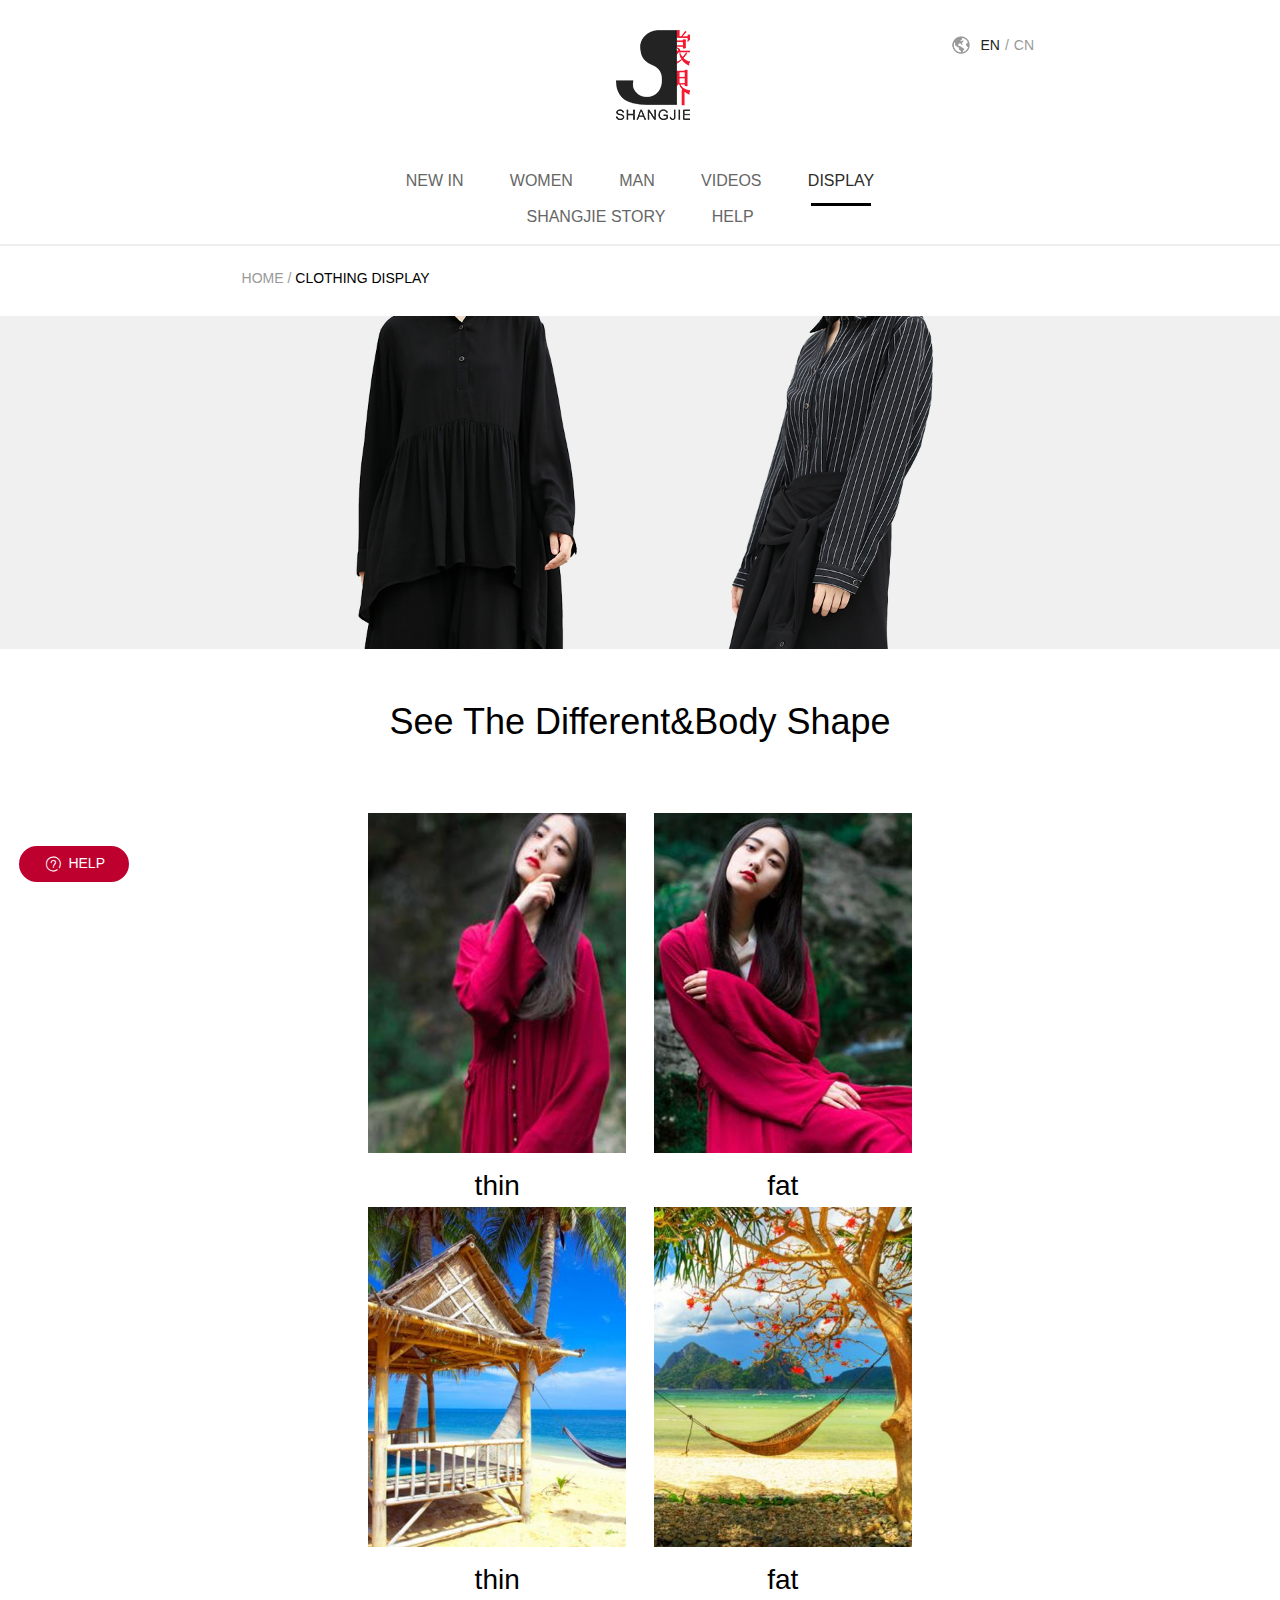
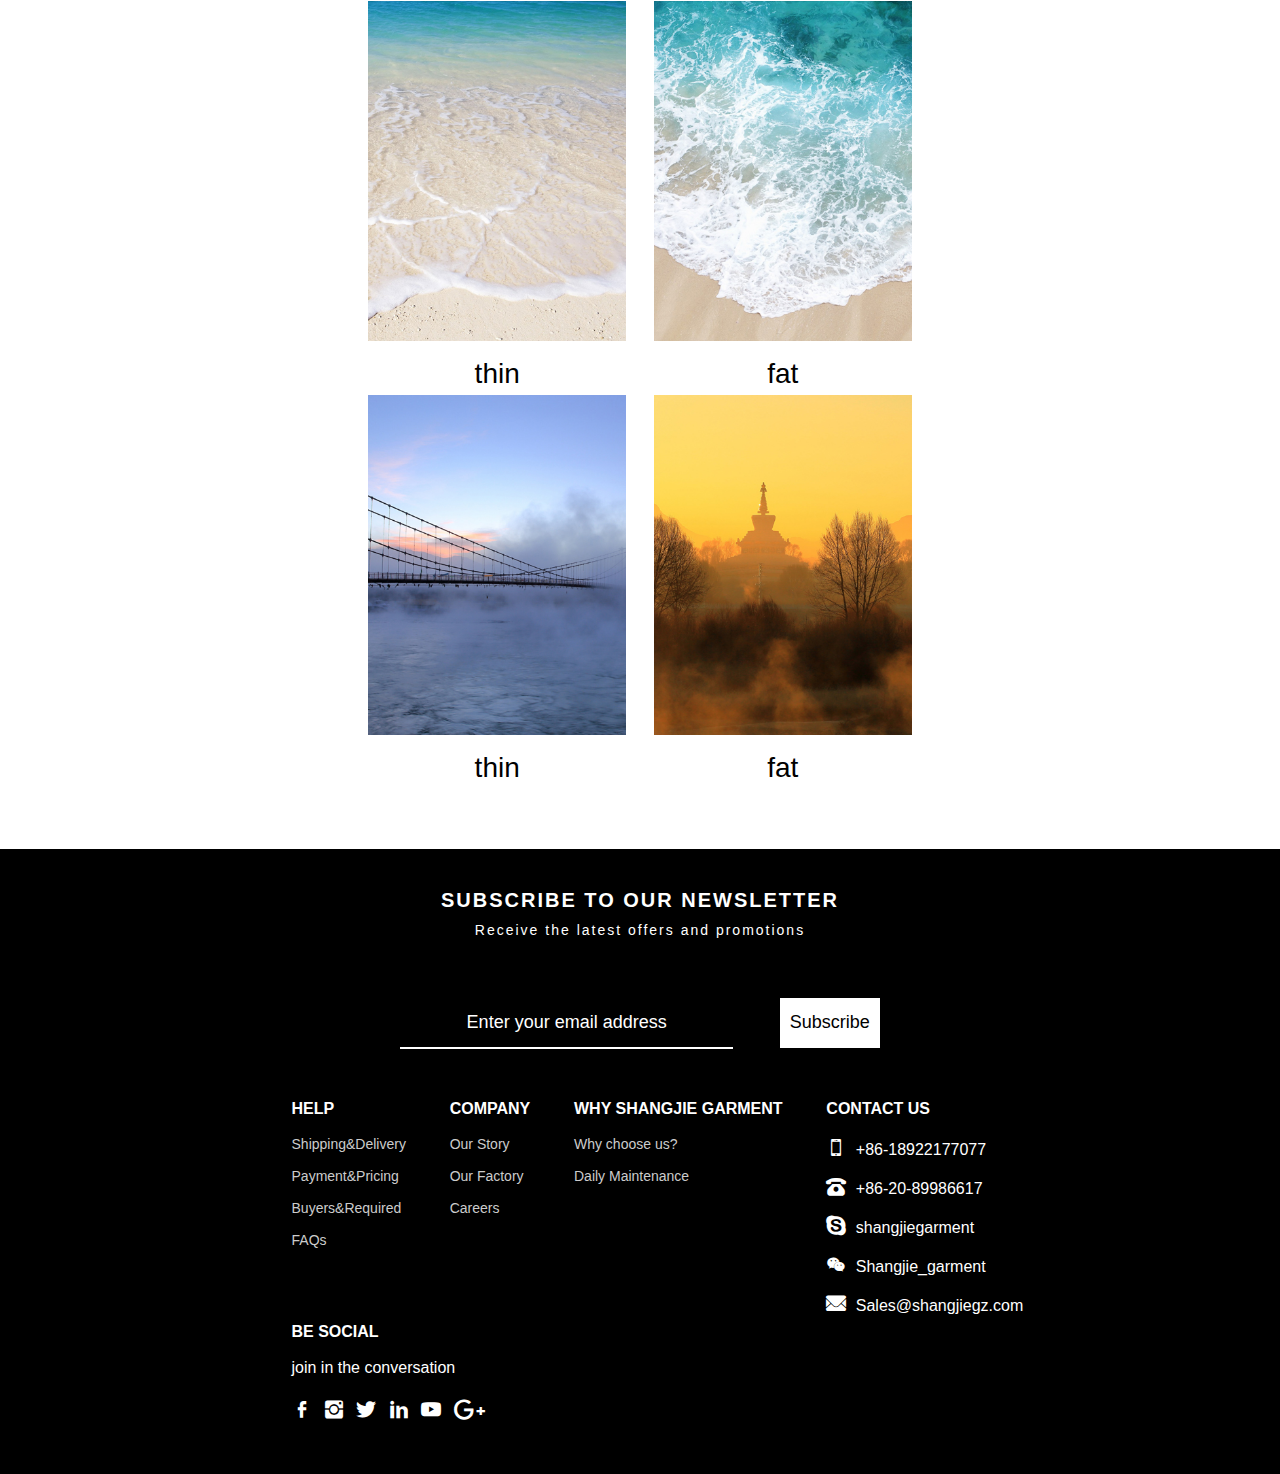
<file: html/compare.html>
<!DOCTYPE html>
<html>

	<head>
		<meta charset="UTF-8">
		<title>Display</title>
		<link rel="stylesheet" type="text/css" href="../css/style.css" />
		<meta name="viewport" content="initial-scale=1, maximum-scale=1, minimum-scale=1, user-scalable=no">
		<script type="text/javascript" src="../js/jquery-1.11.3.min.js"></script>
		<script type="text/javascript" src="../js/rem.js"></script>
	</head>

	<body data="display">
		<div class="pc_show">
			<div class="header">
				<div class="top">
					<a href="../index.html" class="logo"><img src="../img/logo.png"></a>
					<div class="change">
						<img src="../img/change.png" alt="" />
						<a href="" class="en change-active">EN</a>
						<span>/</span>
						<a href="">CN</a>
					</div>
				</div>
				<div class="nav">
					<ul class="first-nav">
						<li>
							<a href="../index.html" class="border">
								NEW IN
								<span></span>
							</a>
							<ul class="second-nav">
								<li>
									<a href="javascript:void(0);" class="block">
										View All What’s New
									</a>
									<ul class="nav-block">
										<li>
											<a href="./new.html">One-Piece Dress</a>
										</li>
										<li>
											<a href="./new.html">Shirt Dress</a>
										</li>
										<li>
											<a href="./new.html">TOP</a>
										</li>
										<li>
											<a href="./new.html">Trousers</a>
										</li>
										<li>
											<a href="./new.html">Bottoms+Leggings</a>
										</li>
										<li>
											<a href="./new.html">Rompers+Jumpsuit</a>
										</li>
										<li>
											<a href="./new.html">Suit</a>
										</li>
										<li>
											<a href="./new.html">Accessories</a>
										</li>
										<li>
											<a href="./new.html">Spring&Summer</a>
										</li>
										<li>
											<a href="./new.html">Autumn&Winter</a>
										</li>
									</ul>
								</li>
								<li>
									<a href="./new.html" class="block">
										Look Books
										<img src="../img/right-arrow.png" alt="" />
									</a>
									<ul class="third-nav">
										<li>
											<a href="./new.html">JHJS</a>
										</li>
										<li>
											<a href="./new.html">AWZM</a>
										</li>
										<li>
											<a href="./new.html">L&C Generations</a>
										</li>
									</ul>
								</li>
							</ul>
						</li>
						<li>
							<a href="./index.html" class="border">
								WOMEN
								<span></span>
							</a>
							<ul class="second-nav">
								<li>
									<a href="./new.html" class="block">
										View All What’s New
									</a>
									<ul class="nav-block">
										<li>
											<a href="./new.html">One-Piece Dress</a>
										</li>
										<li>
											<a href="./new.html">Shirt Dress</a>
										</li>
										<li>
											<a href="./new.html">TOP</a>
										</li>
										<li>
											<a href="./new.html">Trousers</a>
										</li>
										<li>
											<a href="./new.html">Bottoms+Leggings</a>
										</li>
										<li>
											<a href="./new.html">Rompers+Jumpsuit</a>
										</li>
										<li>
											<a href="./new.html">Suit</a>
										</li>
										<li>
											<a href="./new.html">Accessories</a>
										</li>
										<li>
											<a href="./new.html">Spring&Summer</a>
										</li>
										<li>
											<a href="./new.html">Autumn&Winter</a>
										</li>
									</ul>
								</li>
								<li>
									<a href="./new.html" class="block">
										JHJS
										<img src="../img/right-arrow.png" alt="" />
									</a>
									<ul class="third-nav">
										<li>
											<a href="./new.html">One-Piece Dress</a>
										</li>
										<li>
											<a href="../new.html">Shirt Dress</a>
										</li>
										<li>
											<a href="./new.html">TOP</a>
										</li>
										<li>
											<a href="./new.html">Trousers</a>
										</li>
										<li>
											<a href="./new.html">Bottoms+Leggings</a>
										</li>
										<li>
											<a href="./new.html">Rompers+Jumpsuit</a>
										</li>
										<li>
											<a href="./new.html">Suit</a>
										</li>
										<li>
											<a href="./new.html">Accessories</a>
										</li>
										<li>
											<a href="./new.html">Spring&Summer</a>
										</li>
										<li>
											<a href="./new.html">Autumn&Winter</a>
										</li>
									</ul>
								</li>
								<li>
									<a href="./new.html" class="block">
										AWZM
										<img src="../img/right-arrow.png" alt="" />
									</a>
									<ul class="third-nav">
										<li>
											<a href="./new.html">One-Piece Dress</a>
										</li>
										<li>
											<a href="./new.html">Shirt Dress</a>
										</li>
										<li>
											<a href="./new.html">TOP</a>
										</li>
										<li>
											<a href="./new.html">Trousers</a>
										</li>
										<li>
											<a href="./new.html">Bottoms+Leggings</a>
										</li>
										<li>
											<a href="./new.html">Rompers+Jumpsuit</a>
										</li>
										<li>
											<a href="./new.html">Suit</a>
										</li>
										<li>
											<a href="./new.html">Accessories</a>
										</li>
										<li>
											<a href="./new.html">Spring&Summer</a>
										</li>
										<li>
											<a href="./new.html">Autumn&Winter</a>
										</li>
									</ul>
								</li>
							</ul>
						</li>
						<li>
							<a href="./index.html" class="border">
								MAN
								<span></span>
							</a>
							<ul class="second-nav">
								<li>
									<a href="./new.html" class="block">
										View All What’s New
									</a>
									<ul class="nav-block">
										<li>
											<a href="./new.html">One-Piece Dress</a>
										</li>
										<li>
											<a href="./new.html">Shirt Dress</a>
										</li>
										<li>
											<a href="./new.html">TOP</a>
										</li>
										<li>
											<a href="./new.html">Trousers</a>
										</li>
										<li>
											<a href="./new.html">Bottoms+Leggings</a>
										</li>
										<li>
											<a href="./new.html">Rompers+Jumpsuit</a>
										</li>
										<li>
											<a href="./new.html">Suit</a>
										</li>
										<li>
											<a href="./new.html">Accessories</a>
										</li>
										<li>
											<a href="./new.html">Spring&Summer</a>
										</li>
										<li>
											<a href="./new.html">Autumn&Winter</a>
										</li>
									</ul>
								</li>
								<li>
									<a href="./new.html" class="block">
										L&C Generations
										<img src="../img/right-arrow.png" alt="" />
									</a>
									<ul class="third-nav">
										<li>
											<a href="./new.html">One-Piece Dress</a>
										</li>
										<li>
											<a href="./new.html">Shirt Dress</a>
										</li>
										<li>
											<a href="./new.html">TOP</a>
										</li>
										<li>
											<a href="./new.html">Trousers</a>
										</li>
										<li>
											<a href="./new.html">Bottoms+Leggings</a>
										</li>
										<li>
											<a href="./new.html">Rompers+Jumpsuit</a>
										</li>
										<li>
											<a href="./new.html">Suit</a>
										</li>
										<li>
											<a href="./new.html">Accessories</a>
										</li>
										<li>
											<a href="./new.html">Spring&Summer</a>
										</li>
										<li>
											<a href="./new.html">Autumn&Winter</a>
										</li>
									</ul>
								</li>
							</ul>
						</li>
						<li>
							<a href="" class="border">
								VIDEOS
								<span></span>
							</a>
							<ul class="second-nav">
								<li>
									<a href="./video.html" class="block">
										View All Video
									</a>
									<ul class="nav-block">
										<li>
											<a href="./video.html">JHJS Collection</a>
										</li>
										<li>
											<a href="./video.html">AWZM Collection</a>
										</li>
										<li>
											<a href="./video.html">L&C Collection</a>
										</li>
									</ul>
								</li>
							</ul>
						</li>
						<li>
							<a href="./compare.html" class="border">
								DISPLAY
								<span></span>
							</a>
						</li>
						<li>
							<a href="./story.html" class="border">
								SHANGJIE STORY
								<span></span>
							</a>
							<ul class="second-nav">
								<li>
									<a href="./story.html">Our Story</a>
								</li>
								<li>
									<a href="./story.html">Our Factory</a>
								</li>
								<li>
									<a href="./story.html">Careers</a>
								</li>
							</ul>
						</li>
						<li>
							<a href="./help.html" class="border">
								HELP
								<span></span>
							</a>
							<ul class="second-nav">
								<li>
									<a href="./help.html">Why choose us?</a>
								</li>
								<li>
									<a href="./help.html">Daily Maintenance</a>
								</li>
								<li>
									<a href="./help.html">Shipping&Delivery</a>
								</li>
								<li>
									<a href="./help.html">Payment&Pricing</a>
								</li>
								<li>
									<a href="./help.html">Buyers&Required</a>
								</li>
								<li>
									<a href="./help.html">FAQs</a>
								</li>
							</ul>
						</li>
					</ul>
				</div>
			</div>
			<div class="body-border"></div>
			<div class="new-wrapper">
				<div class="top-nav">
					<a href="../index.html">HOME</a>
					/
					<a href="./compare.html" class="top-active">CLOTHING DISPLAY</a>
				</div>
			</div>
			<div class="display-bg">
				<img src="../img/display-bg.jpg" alt="" />
			</div>
			<div class="display-body">
				<h1>See The Different&Body Shape</h1>
				<div class="wrapper">
					<div class="bg">
						<img src="../img/thin-bg1.jpg" />
						<p>thin</p>
					</div>
					<div class="bg">
						<img src="../img/fat-bg1.jpg" />
						<p>fat</p>
					</div>
					<div class="bg">
						<img src="../img/thin-bg2.jpg" />
						<p>thin</p>
					</div>
					<div class="bg">
						<img src="../img/fat-bg2.jpg" />
						<p>fat</p>
					</div>
					<div class="bg">
						<img src="../img/thin-bg3.jpg" />
						<p>thin</p>
					</div>
					<div class="bg">
						<img src="../img/fat-bg3.jpg" />
						<p>fat</p>
					</div>

					<div class="bg">
						<img src="../img/thin-bg4.jpg" />
						<p>thin</p>
					</div>
					<div class="bg">
						<img src="../img/fat-bg4.jpg" />
						<p>fat</p>
					</div>
				</div>
			</div>
			<div class="footer">
				<div class="content">
					<h6>
						SUBSCRIBE TO OUR NEWSLETTER<br />
						<span>Receive the latest offers and promotions</span>
					</h6>
					<div class="enter">
						<input type="text" class="text" placeholder="Enter your email address" />
						<input type="button" class="btn" value="Subscribe" />
					</div>
					<ul>
						<li>
							HELP
							<ul>
								<li>
									<a href="./help.html">Shipping&Delivery</a>
								</li>
								<li>
									<a href="./help.html">Payment&Pricing</a>
								</li>
								<li>
									<a href="./help.html">Buyers&Required</a>
								</li>
								<li>
									<a href="./help.html">FAQs</a>
								</li>
							</ul>
						</li>
						<li>
							COMPANY
							<ul>
								<li>
									<a href="./story.html">Our Story</a>
								</li>
								<li>
									<a href="./story.html">Our Factory</a>
								</li>
								<li>
									<a href="./story.html">Careers</a>
								</li>
							</ul>
						</li>
						<li>
							WHY SHANGJIE GARMENT
							<ul>
								<li>
									<a href="./help.html">Why choose us?</a>
								</li>
								<li>
									<a href="./help.html">Daily Maintenance</a>
								</li>
							</ul>
						</li>
						<li>
							CONTACT US
							<ul>
								<li>
									<i class="iconfont icon-shouji"></i>
									<span>+86-18922177077</span>
								</li>
								<li>
									<i class="iconfont icon-tel"></i>
									<span>+86-20-89986617</span>
								</li>
								<li>
									<i class="iconfont icon-skype"></i>
									<span>shangjiegarment</span>
								</li>
								<li>
									<i class="iconfont icon-weixin1"></i>
									<span>Shangjie_garment</span>
								</li>
								<li>
									<i class="iconfont icon-email"></i>
									<span>Sales@shangjiegz.com</span>
								</li>
							</ul>
						</li>
						<li class="share-wrpper">
							BE SOCIAL
							<ul>
								<li>join in the conversation</li>
								<li class="share">
									<a href="">
										<i class="iconfont icon-f"></i>
									</a>
									<a href="">
										<i class="iconfont icon-instagram"></i>
									</a>
									<a href="">
										<i class="iconfont icon-tuite"></i>
									</a>
									<a href="">
										<i class="iconfont icon-in"></i>
									</a>
									<a href="">
										<i class="iconfont icon-youtube"></i>
									</a>
									<a href="">
										<i class="iconfont icon-guge"></i>
									</a>
								</li>
							</ul>
						</li>
					</ul>
				</div>
			</div>
			<div class="help">
				<div class="help-click"><i class="iconfont icon-wenhao"></i>HELP</div>
			</div>
			<div class="form">
				<div class="title">
					<span>LEAVE US A MESSAGE</span>
					<img src="../img/fork.png" alt="" />
				</div>
				<form action="" method="post">
					<div>
						<label for="name">name</label>
						<input type="text" id="name" />
					</div>
					<div>
						<label for="mail">e-mail</label>
						<input type="text" id="mail" />
					</div>
					<div>
						<label for="text">What can we do for you?</label>
						<textarea id="text" / style="resize:none"></textarea>
					</div>
					<div class="btn-wrapper">
						<input type="submit" value="SEND" />
						<input type="reset" value="CANCEL" />
					</div>

				</form>
			</div>
		</div>
		<div class="mobile_show">
			<div class="nav">
				<a href="javascript:void(0);" class="menu">
					<i class="iconfont icon-caidan"></i>
				</a>
				<a href="../index.html" class="logo">
					<img src="../img/mobile-logo.png" alt="" />
				</a>
			</div>
			<div class="menu-wrap">
				<div class="wrap-nav">
					<a href="javascript:void(0);" class="cha">
						<img src="../img/cha-logo.png" />
					</a>
					<a href="../index.html" class="logo">
						<img src="../img/mobile-logo.png" alt="" />
					</a>
				</div>
				<ul class="nav-one">
					<li>
						<span class="one">NEW IN</span>
						<span class="add">+</span>
						<ul class="nav-two">
							<li class="block">
								<span class="two"><a href="./new.html">View All What’s New</a></span>
								<ul class="nav-three">
									<li>
										<a href="./new.html">One-Piece Dress</a>
									</li>
									<li>
										<a href="./new.html">Shirt Dress</a>
									</li>
									<li>
										<a href="./new.html">TOP</a>
									</li>
									<li>
										<a href="./new.html">Trousers</a>
									</li>
									<li>
										<a href="./new.html">Bottoms+Leggings</a>
									</li>
									<li>
										<a href="./new.html">Rompers+Jumpsuit</a>
									</li>
									<li>
										<a href="./new.html">Suit</a>
									</li>
									<li>
										<a href="./new.html">Accessories</a>
									</li>
									<li>
										<a href="./new.html">Spring&Summer</a>
									</li>
									<li>
										<a href="./new.html">Autumn&Winter</a>
									</li>
								</ul>
							</li>
							<li class="tog">
								<span class="two">Look Books</span>
								<span class="arrow"><img src="../img/mobile-arrow.png" alt="" /></span>
								<ul class="nav-three">
									<li>
										<a href="./new.html">JHJS</a>
									</li>
									<li>
										<a href="./new.html">AWZM</a>
									</li>
									<li>
										<a href="./new.html">L&C Generations</a>
									</li>
								</ul>
							</li>
						</ul>
					</li>
					<li>
						<span class="one">WOMEN</span>
						<span class="add">+</span>
						<ul class="nav-two">
							<li class="block">
								<span class="two"><a href="./new.html">View All What’s New</a></span>
								<ul class="nav-three">
									<li>
										<a href="./new.html">One-Piece Dress</a>
									</li>
									<li>
										<a href="./new.html">Shirt Dress</a>
									</li>
									<li>
										<a href="./new.html">TOP</a>
									</li>
									<li>
										<a href="./new.html">Trousers</a>
									</li>
									<li>
										<a href="./new.html">Bottoms+Leggings</a>
									</li>
									<li>
										<a href="./new.html">Rompers+Jumpsuit</a>
									</li>
									<li>
										<a href="./new.html">Suit</a>
									</li>
									<li>
										<a href="./new.html">Accessories</a>
									</li>
									<li>
										<a href="./new.html">Spring&Summer</a>
									</li>
									<li>
										<a href="./new.html">Autumn&Winter</a>
									</li>
								</ul>
							</li>
							<li class="tog">
								<span class="two">JHJS</span>
								<span class="arrow"><img src="../img/mobile-arrow.png" alt="" /></span>
								<ul class="nav-three">
									<li>
										<a href="./new.html">One-Piece Dress</a>
									</li>
									<li>
										<a href="./new.html">Shirt Dress</a>
									</li>
									<li>
										<a href="./new.html">TOP</a>
									</li>
									<li>
										<a href="./new.html">Trousers</a>
									</li>
									<li>
										<a href="./new.html">Bottoms+Leggings</a>
									</li>
									<li>
										<a href="./new.html">Rompers+Jumpsuit</a>
									</li>
									<li>
										<a href="./new.html">Suit</a>
									</li>
									<li>
										<a href="./new.html">Accessories</a>
									</li>
									<li>
										<a href="./new.html">Spring&Summer</a>
									</li>
									<li>
										<a href="./new.html">Autumn&Winter</a>
									</li>
								</ul>
							</li>
							<li class="tog">
								<span class="two">AWZM</span>
								<span class="arrow"><img src="../img/mobile-arrow.png" alt="" /></span>
								<ul class="nav-three">
									<li>
										<a href="./new.html">One-Piece Dress</a>
									</li>
									<li>
										<a href="./new.html">Shirt Dress</a>
									</li>
									<li>
										<a href="./new.html">TOP</a>
									</li>
									<li>
										<a href="./new.html">Trousers</a>
									</li>
									<li>
										<a href="./new.html">Bottoms+Leggings</a>
									</li>
									<li>
										<a href="./new.html">Rompers+Jumpsuit</a>
									</li>
									<li>
										<a href="./new.html">Suit</a>
									</li>
									<li>
										<a href="./new.html">Accessories</a>
									</li>
									<li>
										<a href="./new.html">Spring&Summer</a>
									</li>
									<li>
										<a href="./new.html">Autumn&Winter</a>
									</li>
								</ul>
							</li>
						</ul>
					</li>
					<li>
						<span class="one">MAN</span>
						<span class="add">+</span>
						<ul class="nav-two">
							<li class="block">
								<span class="two"><a href="./new.html">View All What’s New</a></span>
								<ul class="nav-three">
									<li>
										<a href="./new.html">One-Piece Dress</a>
									</li>
									<li>
										<a href="./new.html">Shirt Dress</a>
									</li>
									<li>
										<a href="./new.html">TOP</a>
									</li>
									<li>
										<a href="./new.html">Trousers</a>
									</li>
									<li>
										<a href="./new.html">Bottoms+Leggings</a>
									</li>
									<li>
										<a href="./new.html">Rompers+Jumpsuit</a>
									</li>
									<li>
										<a href="./new.html">Suit</a>
									</li>
									<li>
										<a href="./new.html">Accessories</a>
									</li>
									<li>
										<a href="./new.html">Spring&Summer</a>
									</li>
									<li>
										<a href="./new.html">Autumn&Winter</a>
									</li>
								</ul>
							</li>
							<li class="tog">
								<span class="two">L&C Generations</span>
								<span class="arrow"><img src="../img/mobile-arrow.png" alt="" /></span>
								<ul class="nav-three">
									<li>
										<a href="./new.html">One-Piece Dress</a>
									</li>
									<li>
										<a href="./new.html">Shirt Dress</a>
									</li>
									<li>
										<a href="./new.html">TOP</a>
									</li>
									<li>
										<a href="./new.html">Trousers</a>
									</li>
									<li>
										<a href="./new.html">Bottoms+Leggings</a>
									</li>
									<li>
										<a href="./new.html">Rompers+Jumpsuit</a>
									</li>
									<li>
										<a href="./new.html">Suit</a>
									</li>
									<li>
										<a href="./new.html">Accessories</a>
									</li>
									<li>
										<a href="./new.html">Spring&Summer</a>
									</li>
									<li>
										<a href="./new.html">Autumn&Winter</a>
									</li>
								</ul>
							</li>
						</ul>
					</li>
					<li>
						<span class="one">VIDEOS</span>
						<span class="add">+</span>
						<ul class="nav-two">
							<li class="block">
								<span class="two"><a href="./video.html">View All Video</a></span>
								<ul class="nav-three">
									<li>
										<a href="./video.html">JHJS Collection</a>
									</li>
									<li>
										<a href="./video.html">AWZM Collection</a>
									</li>
									<li>
										<a href="./video.html">L&C Collection</a>
									</li>
								</ul>
							</li>
						</ul>
					</li>
					<li>
						<span><a href="./compare.html" class="one">DISPLAY</a></span>
					</li>
					<li>
						<span class="one">SHANGJIE STORY</span>
						<span class="add">+</span>
						<ul class="nav-two spacing">
							<li>
								<a href="./story.html">Our Story</a>
							</li>
							<li>
								<a href="./story.html">Our Factory</a>
							</li>
							<li>
								<a href="./story.html">Careers</a>
							</li>
						</ul>
					</li>
					<li>
						<span class="one">HELP</span>
						<span class="add">+</span>
						<ul class="nav-two spacing">
							<li>
								<a href="./help.html">Why choose us?</a>
							</li>
							<li>
								<a href="./help.html">Daily Maintenance</a>
							</li>
							<li>
								<a href="./help.html">Shipping&Delivery</a>
							</li>
							<li>
								<a href="./help.html">Payment&Pricing</a>
							</li>
							<li>
								<a href="./help.html">Buyers&Required</a>
							</li>
							<li>
								<a href="./help.html">FAQs</a>
							</li>
						</ul>
					</li>
				</ul>
			</div>
			<a href="" class="display-bg">
				<img src="../img/m-display-bg.jpg" alt="" />
				<h1>See The Different&Body Shape</h1>
			</a>
			<div class="display-wrapper">
				<div class="bg">
					<img src="../img/thin-bg1.jpg" />
					<p>thin</p>
				</div>
				<div class="bg">
					<img src="../img/fat-bg1.jpg" />
					<p>fat</p>
				</div>
				<div class="bg">
					<img src="../img/thin-bg2.jpg" />
					<p>thin</p>
				</div>
				<div class="bg">
					<img src="../img/fat-bg2.jpg" />
					<p>fat</p>
				</div>
				<div class="bg">
					<img src="../img/thin-bg3.jpg" />
					<p>thin</p>
				</div>
				<div class="bg">
					<img src="../img/fat-bg3.jpg" />
					<p>fat</p>
				</div>
				<div class="bg">
					<img src="../img/thin-bg4.jpg" />
					<p>thin</p>
				</div>
				<div class="bg">
					<img src="../img/fat-bg4.jpg" />
					<p>fat</p>
				</div>
			</div>
			<div class="footer">
				<div class="top">
					<h3>CONTACT US</h6>
					<ul>
						<li>
							<i class="iconfont icon-shouji"></i>
							<span>+86-18922177077</span>
						</li>
						<li>
							<i class="iconfont icon-tel"></i>
							<span>+86-20-89986617</span>
						</li>
						<li>
							<i class="iconfont icon-skype"></i>
							<span>shangjiegarment</span>
						</li>
						<li>
							<i class="iconfont icon-youxiang"></i>
							<span>Sales@shangjiegz.com</span>
						</li>
						<li>
							<i class="iconfont icon-weixin1"></i>
							<span>Shangjie_garment</span>
						</li>
					</ul>	
				</div>
				<div class="bottom">
					<h3>BE SOCIAL</h3>
					<ul>
						<li>join in the conversation</li>
						<li class="share">
							<a href="">
								<i class="iconfont icon-f"></i>
							</a>
							<a href="">
								<i class="iconfont icon-instagram"></i>
							</a>
							<a href="https://plus.google.com/">
								<i class="iconfont icon-tuite"></i>
							</a>
							<a href="">
								<i class="iconfont icon-in"></i>
							</a>
							<a href="">
								<i class="iconfont icon-youtube"></i>
							</a>
							<a href="">
								<i class="iconfont icon-guge"></i>
							</a>
						</li>
					</ul>
				</div>
			</div>
			<div class="help">
				<img src="../img/help-logo.png" alt="" />
			</div>
			<div class="help-content">
				<div class="title">
					<span>LEAVE US A MESSAGE</span>
					<img src="../img/m-fork.png" alt="" />
				</div>
				<form action="" method="post">
					<div>
						<label for="m-name">name</label>
						<input type="text" id="m-name" />
					</div>
					<div>
						<label for="m-mail">e-mail</label>
						<input type="text" id="m-mail" />
					</div>
					<div>
						<label for="m-text">What can we do for you?</label>
						<textarea id="m-text" / style="resize:none"></textarea>
					</div>
					<div class="btn-wrapper">
						<input type="submit" value="SEND" />
						<input type="reset" value="CANCEL" />
					</div>

				</form>
			</div>
		</div>
	</body>
	<script type="text/javascript" src="../js/pc.js"></script>
	<script type="text/javascript" src="../js/mobile.js"></script>

</html>
</file>
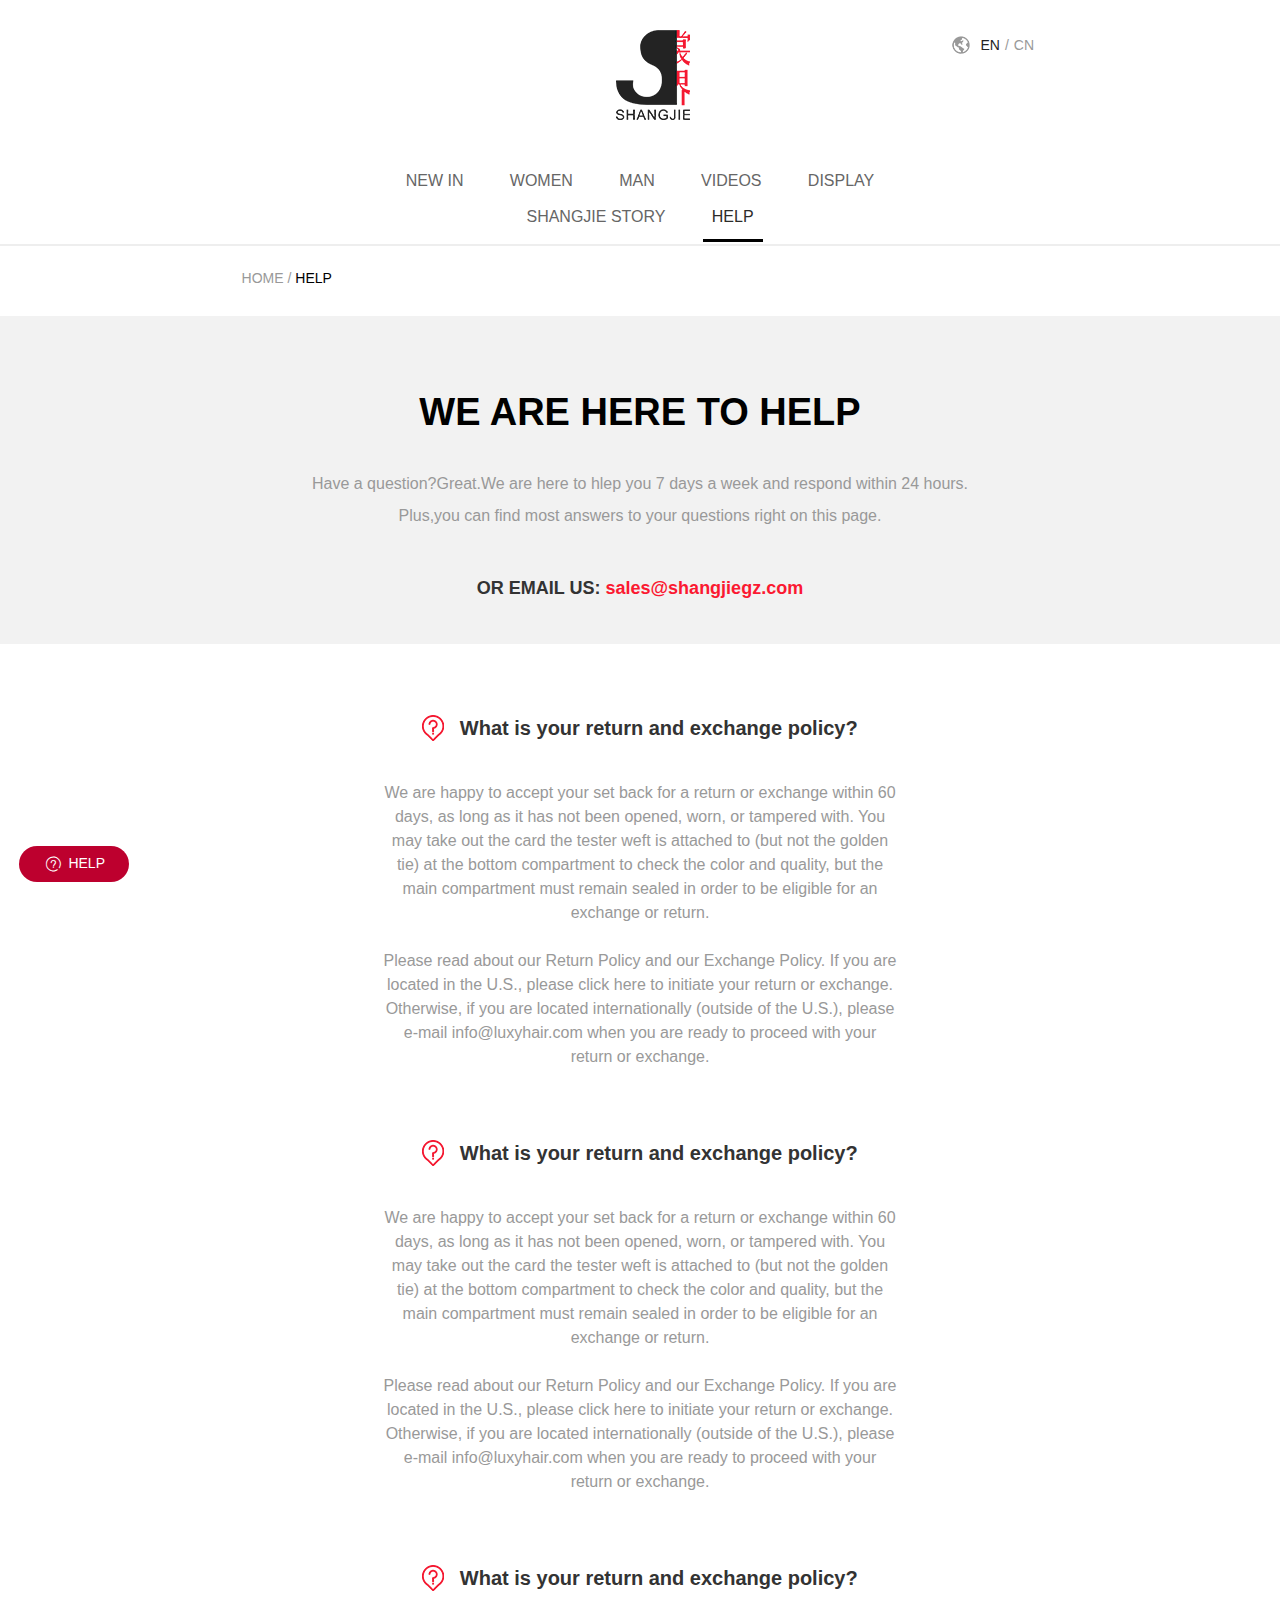
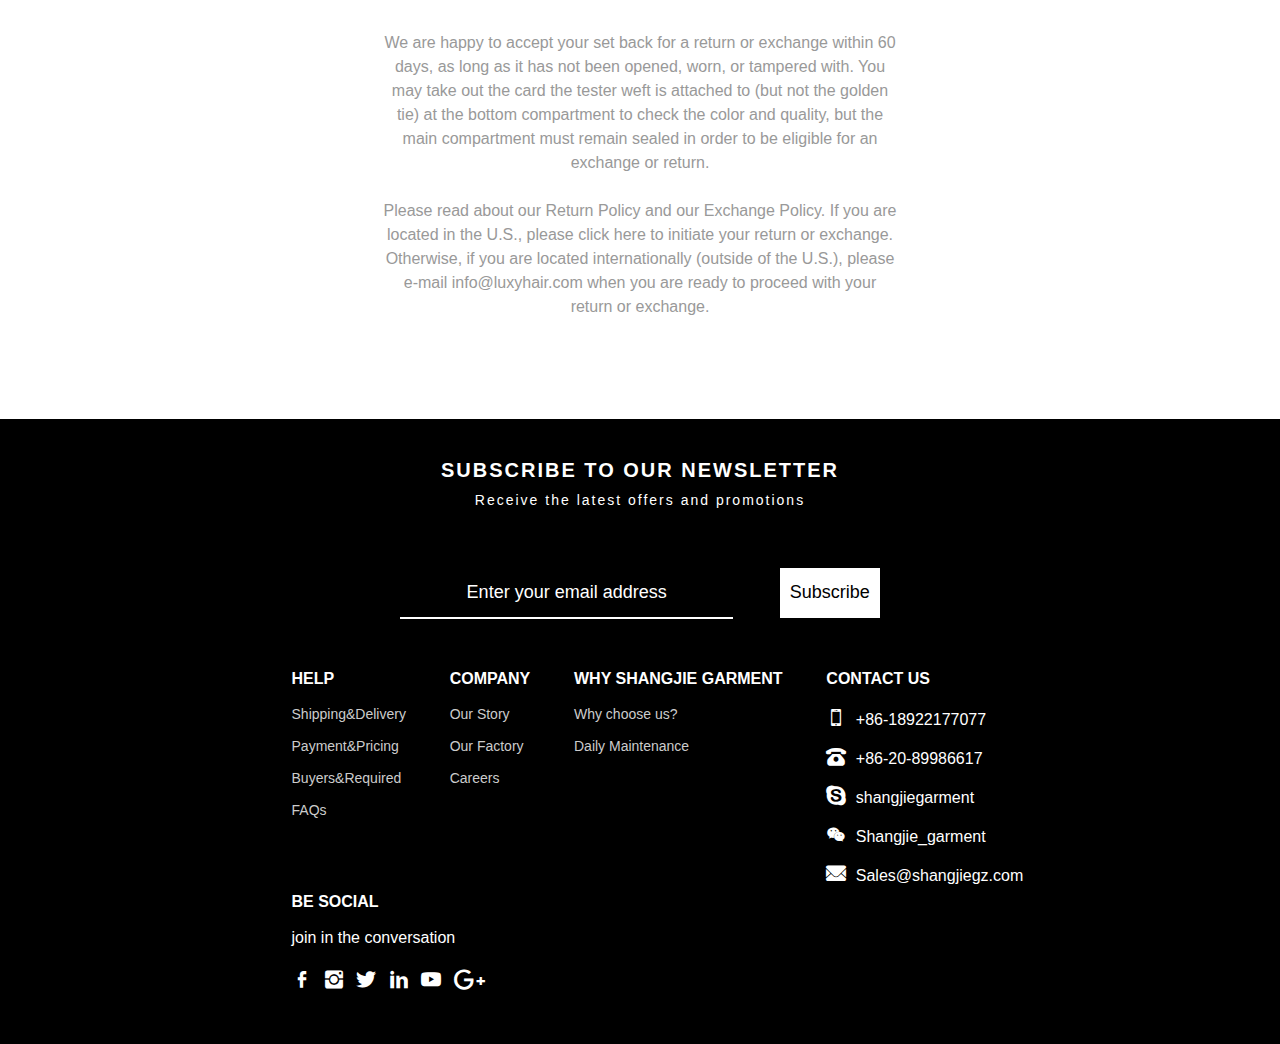
<file: html/help.html>
<!DOCTYPE html>
<html>

	<head>
		<meta charset="UTF-8">
		<title>HELP</title>
		<meta name="viewport" content="initial-scale=1, maximum-scale=1, minimum-scale=1, user-scalable=no">
		<link rel="stylesheet" type="text/css" href="../css/style.css" />
		<script type="text/javascript" src="../js/jquery-1.11.3.min.js"></script>
		<script type="text/javascript" src="../js/rem.js"></script>
	</head>

	<body data="help">
		<div class="pc_show">
			<div class="header">
				<div class="top">
					<a href="../index.html" class="logo"><img src="../img/logo.png"></a>
					<div class="change">
						<img src="../img/change.png" alt="" />
						<a href="" class="en change-active">EN</a>
						<span>/</span>
						<a href="">CN</a>
					</div>
				</div>
				<div class="nav">
					<ul class="first-nav">
						<li>
							<a href="../index.html" class="border">
								NEW IN
								<span></span>
							</a>
							<ul class="second-nav">
								<li>
									<a href="./new.html" class="block">
										View All What’s New
									</a>
									<ul class="nav-block">
										<li>
											<a href="./new.html">One-Piece Dress</a>
										</li>
										<li>
											<a href="./new.html">Shirt Dress</a>
										</li>
										<li>
											<a href="./new.html">TOP</a>
										</li>
										<li>
											<a href="./new.html">Trousers</a>
										</li>
										<li>
											<a href="./new.html">Bottoms+Leggings</a>
										</li>
										<li>
											<a href="./new.html">Rompers+Jumpsuit</a>
										</li>
										<li>
											<a href="./new.html">Suit</a>
										</li>
										<li>
											<a href="./new.html">Accessories</a>
										</li>
										<li>
											<a href="./new.html">Spring&Summer</a>
										</li>
										<li>
											<a href="./new.html">Autumn&Winter</a>
										</li>
									</ul>
								</li>
								<li>
									<a href="./new.html" class="block">
										Look Books
										<img src="../img/right-arrow.png" alt="" />
									</a>
									<ul class="third-nav">
										<li>
											<a href="./new.html">JHJS</a>
										</li>
										<li>
											<a href="./new.html">AWZM</a>
										</li>
										<li>
											<a href="./new.html">L&C Generations</a>
										</li>
									</ul>
								</li>
							</ul>
						</li>
						<li>
							<a href="./new.html" class="border">
								WOMEN
								<span></span>
							</a>
							<ul class="second-nav">
								<li>
									<a href="./new.html" class="block">
										View All What’s New
									</a>
									<ul class="nav-block">
										<li>
											<a href="./new.html">One-Piece Dress</a>
										</li>
										<li>
											<a href="./new.html">Shirt Dress</a>
										</li>
										<li>
											<a href="./new.html">TOP</a>
										</li>
										<li>
											<a href="./new.html">Trousers</a>
										</li>
										<li>
											<a href="./new.html">Bottoms+Leggings</a>
										</li>
										<li>
											<a href="./new.html">Rompers+Jumpsuit</a>
										</li>
										<li>
											<a href="./new.html">Suit</a>
										</li>
										<li>
											<a href="./new.html">Accessories</a>
										</li>
										<li>
											<a href="./new.html">Spring&Summer</a>
										</li>
										<li>
											<a href="./new.html">Autumn&Winter</a>
										</li>
									</ul>
								</li>
								<li>
									<a href="./new.html" class="block">
										JHJS
										<img src="../img/right-arrow.png" alt="" />
									</a>
									<ul class="third-nav">
										<li>
											<a href="./new.html">One-Piece Dress</a>
										</li>
										<li>
											<a href="../new.html">Shirt Dress</a>
										</li>
										<li>
											<a href="./new.html">TOP</a>
										</li>
										<li>
											<a href="./new.html">Trousers</a>
										</li>
										<li>
											<a href="./new.html">Bottoms+Leggings</a>
										</li>
										<li>
											<a href="./new.html">Rompers+Jumpsuit</a>
										</li>
										<li>
											<a href="./new.html">Suit</a>
										</li>
										<li>
											<a href="./new.html">Accessories</a>
										</li>
										<li>
											<a href="./new.html">Spring&Summer</a>
										</li>
										<li>
											<a href="./new.html">Autumn&Winter</a>
										</li>
									</ul>
								</li>
								<li>
									<a href="./new.html" class="block">
										AWZM
										<img src="../img/right-arrow.png" alt="" />
									</a>
									<ul class="third-nav">
										<li>
											<a href="./new.html">One-Piece Dress</a>
										</li>
										<li>
											<a href="./new.html">Shirt Dress</a>
										</li>
										<li>
											<a href="./new.html">TOP</a>
										</li>
										<li>
											<a href="./new.html">Trousers</a>
										</li>
										<li>
											<a href="./new.html">Bottoms+Leggings</a>
										</li>
										<li>
											<a href="./new.html">Rompers+Jumpsuit</a>
										</li>
										<li>
											<a href="./new.html">Suit</a>
										</li>
										<li>
											<a href="./new.html">Accessories</a>
										</li>
										<li>
											<a href="./new.html">Spring&Summer</a>
										</li>
										<li>
											<a href="./new.html">Autumn&Winter</a>
										</li>
									</ul>
								</li>
							</ul>
						</li>
						<li>
							<a href="./new.html" class="border">
								MAN
								<span></span>
							</a>
							<ul class="second-nav">
								<li>
									<a href="./new.html" class="block">
										View All What’s New
									</a>
									<ul class="nav-block">
										<li>
											<a href="./new.html">One-Piece Dress</a>
										</li>
										<li>
											<a href="./new.html">Shirt Dress</a>
										</li>
										<li>
											<a href="./new.html">TOP</a>
										</li>
										<li>
											<a href="./new.html">Trousers</a>
										</li>
										<li>
											<a href="./new.html">Bottoms+Leggings</a>
										</li>
										<li>
											<a href="./new.html">Rompers+Jumpsuit</a>
										</li>
										<li>
											<a href="./new.html">Suit</a>
										</li>
										<li>
											<a href="./new.html">Accessories</a>
										</li>
										<li>
											<a href="./new.html">Spring&Summer</a>
										</li>
										<li>
											<a href="./new.html">Autumn&Winter</a>
										</li>
									</ul>
								</li>
								<li>
									<a href="./new.html" class="block">
										L&C Generations
										<img src="../img/right-arrow.png" alt="" />
									</a>
									<ul class="third-nav">
										<li>
											<a href="./new.html">One-Piece Dress</a>
										</li>
										<li>
											<a href="./new.html">Shirt Dress</a>
										</li>
										<li>
											<a href="./new.html">TOP</a>
										</li>
										<li>
											<a href="./new.html">Trousers</a>
										</li>
										<li>
											<a href="./new.html">Bottoms+Leggings</a>
										</li>
										<li>
											<a href="./new.html">Rompers+Jumpsuit</a>
										</li>
										<li>
											<a href="./new.html">Suit</a>
										</li>
										<li>
											<a href="./new.html">Accessories</a>
										</li>
										<li>
											<a href="./new.html">Spring&Summer</a>
										</li>
										<li>
											<a href="./new.html">Autumn&Winter</a>
										</li>
									</ul>
								</li>
							</ul>
						</li>
						<li>
							<a href="./video.html" class="border">
								VIDEOS
								<span></span>
							</a>
							<ul class="second-nav">
								<li>
									<a href="./video.html" class="block">
										View All Video
									</a>
									<ul class="nav-block">
										<li>
											<a href="./video.html">JHJS Collection</a>
										</li>
										<li>
											<a href="./video.html">AWZM Collection</a>
										</li>
										<li>
											<a href="./video.html">L&C Collection</a>
										</li>
									</ul>
								</li>
							</ul>
						</li>
						<li>
							<a href="./compare.html" class="border">
								DISPLAY
								<span></span>
							</a>
						</li>
						<li>
							<a href="./story.html" class="border">
								SHANGJIE STORY
								<span></span>
							</a>
							<ul class="second-nav">
								<li>
									<a href="./story.html">Our Story</a>
								</li>
								<li>
									<a href="./story.html">Our Factory</a>
								</li>
								<li>
									<a href="./story.html">Careers</a>
								</li>
							</ul>
						</li>
						<li>
							<a href="./help.html" class="border">
								HELP
								<span></span>
							</a>
							<ul class="second-nav">
								<li>
									<a href="./help.html">Why choose us?</a>
								</li>
								<li>
									<a href="./help.html">Daily Maintenance</a>
								</li>
								<li>
									<a href="./help.html">Shipping&Delivery</a>
								</li>
								<li>
									<a href="./help.html">Payment&Pricing</a>
								</li>
								<li>
									<a href="./help.html">Buyers&Required</a>
								</li>
								<li>
									<a href="./help.html">FAQs</a>
								</li>
							</ul>
						</li>
					</ul>
				</div>
			</div>
			<div class="body-border"></div>
			<div class="new-wrapper">
				<div class="top-nav">
					<a href="../index.html">HOME</a>
					/
					<a href="./help.html" class="top-active">HELP</a>
				</div>
			</div>
			<div class="help-body">
				<div class="top">
					<h1>WE ARE HERE TO HELP</h1>
					<p>
						Have a question?Great.We are here to hlep you 7 days a week and respond within 24 hours.
						<br /> Plus,you can find most answers to your questions right on this page.
					</p>
					<div class="email">
						OR EMAIL US:
						<a href="mailto:sales@shangjiegz.com">sales@shangjiegz.com</a>
					</div>
				</div>
				<div class="text">
					<div class="wrapper">
						<h4>
							<span><img src="../img/question-logo.png" alt="" /></span>
							<span>What is your return and exchange policy?</span>
						</h4>
						<p>
							We are happy to accept your set back for a return or exchange within 60 days, as long as it has not been opened, worn, or tampered with. You may take out the card the tester weft is attached to (but not the golden tie) at the bottom compartment to check the color and quality, but the main compartment must remain sealed in order to be eligible for an exchange or return.
							<br />
							<br /> Please read about our Return Policy and our Exchange Policy. If you are located in the U.S., please click here to initiate your return or exchange. Otherwise, if you are located internationally (outside of the U.S.), please e-mail info@luxyhair.com when you are ready to proceed with your return or exchange.
						</p>
					</div>
					<div class="wrapper">
						<h4>
							<span><img src="../img/question-logo.png" alt="" /></span>
							<span>What is your return and exchange policy?</span>
						</h4>
						<p>
							We are happy to accept your set back for a return or exchange within 60 days, as long as it has not been opened, worn, or tampered with. You may take out the card the tester weft is attached to (but not the golden tie) at the bottom compartment to check the color and quality, but the main compartment must remain sealed in order to be eligible for an exchange or return.
							<br />
							<br /> Please read about our Return Policy and our Exchange Policy. If you are located in the U.S., please click here to initiate your return or exchange. Otherwise, if you are located internationally (outside of the U.S.), please e-mail info@luxyhair.com when you are ready to proceed with your return or exchange.
						</p>
					</div>
					<div class="wrapper">
						<h4>
							<span><img src="../img/question-logo.png" alt="" /></span>
							<span>What is your return and exchange policy?</span>
						</h4>
						<p>
							We are happy to accept your set back for a return or exchange within 60 days, as long as it has not been opened, worn, or tampered with. You may take out the card the tester weft is attached to (but not the golden tie) at the bottom compartment to check the color and quality, but the main compartment must remain sealed in order to be eligible for an exchange or return.
							<br />
							<br /> Please read about our Return Policy and our Exchange Policy. If you are located in the U.S., please click here to initiate your return or exchange. Otherwise, if you are located internationally (outside of the U.S.), please e-mail info@luxyhair.com when you are ready to proceed with your return or exchange.
						</p>
					</div>
				</div>
			</div>
			<div class="footer">
				<div class="content">
					<h6>
						SUBSCRIBE TO OUR NEWSLETTER<br />
						<span>Receive the latest offers and promotions</span>
					</h6>
					<div class="enter">
						<input type="text" class="text" placeholder="Enter your email address" />
						<input type="button" class="btn" value="Subscribe" />
					</div>
					<ul>
						<li>
							HELP
							<ul>
								<li>
									<a href="./help.html">Shipping&Delivery</a>
								</li>
								<li>
									<a href="./help.html">Payment&Pricing</a>
								</li>
								<li>
									<a href="./help.html">Buyers&Required</a>
								</li>
								<li>
									<a href="./help.html">FAQs</a>
								</li>
							</ul>
						</li>
						<li>
							COMPANY
							<ul>
								<li>
									<a href="./story.html">Our Story</a>
								</li>
								<li>
									<a href="./story.html">Our Factory</a>
								</li>
								<li>
									<a href="./story.html">Careers</a>
								</li>
							</ul>
						</li>
						<li>
							WHY SHANGJIE GARMENT
							<ul>
								<li>
									<a href="">Why choose us?</a>
								</li>
								<li>
									<a href="">Daily Maintenance</a>
								</li>
							</ul>
						</li>
						<li>
							CONTACT US
							<ul>
								<li>
									<i class="iconfont icon-shouji"></i>
									<span>+86-18922177077</span>
								</li>
								<li>
									<i class="iconfont icon-tel"></i>
									<span>+86-20-89986617</span>
								</li>
								<li>
									<i class="iconfont icon-skype"></i>
									<span>shangjiegarment</span>
								</li>
								<li>
									<i class="iconfont icon-weixin1"></i>
									<span>Shangjie_garment</span>
								</li>
								<li>
									<i class="iconfont icon-email"></i>
									<span>Sales@shangjiegz.com</span>
								</li>
							</ul>
						</li>
						<li class="share-wrpper">
							BE SOCIAL
							<ul>
								<li>join in the conversation</li>
								<li class="share">
									<a href="">
										<i class="iconfont icon-f"></i>
									</a>
									<a href="">
										<i class="iconfont icon-instagram"></i>
									</a>
									<a href="">
										<i class="iconfont icon-tuite"></i>
									</a>
									<a href="">
										<i class="iconfont icon-in"></i>
									</a>
									<a href="">
										<i class="iconfont icon-youtube"></i>
									</a>
									<a href="">
										<i class="iconfont icon-guge"></i>
									</a>
								</li>
							</ul>
						</li>
					</ul>
				</div>
			</div>
			<div class="help">
				<div class="help-click"><i class="iconfont icon-wenhao"></i>HELP</div>
			</div>
			<div class="form">
				<div class="title">
					<span>LEAVE US A MESSAGE</span>
					<img src="../img/fork.png" alt="" />
				</div>
				<form action="" method="post">
					<div>
						<label for="name">name</label>
						<input type="text" id="name" />
					</div>
					<div>
						<label for="mail">e-mail</label>
						<input type="text" id="mail" />
					</div>
					<div>
						<label for="text">What can we do for you?</label>
						<textarea id="text" / style="resize:none"></textarea>
					</div>
					<div class="btn-wrapper">
						<input type="submit" value="SEND" />
						<input type="reset" value="CANCEL" />
					</div>

				</form>
			</div>
		</div>
		<div class="mobile_show">
			<div class="nav">
				<a href="javascript:void(0);" class="menu">
					<i class="iconfont icon-caidan"></i>
				</a>
				<a href="../index.html" class="logo">
					<img src="../img/mobile-logo.png" alt="" />
				</a>
			</div>
			<div class="menu-wrap">
				<div class="wrap-nav">
					<a href="javascript:void(0);" class="cha">
						<img src="../img/cha-logo.png" />
					</a>
					<a href="../index.html" class="logo">
						<img src="../img/mobile-logo.png" alt="" />
					</a>
				</div>
				<ul class="nav-one">
					<li>
						<span class="one">NEW IN</span>
						<span class="add">+</span>
						<ul class="nav-two">
							<li class="block">
								<span class="two"><a href="./new.html">View All What’s New</a></span>
								<ul class="nav-three">
									<li>
										<a href="./new.html">One-Piece Dress</a>
									</li>
									<li>
										<a href="./new.html">Shirt Dress</a>
									</li>
									<li>
										<a href="./new.html">TOP</a>
									</li>
									<li>
										<a href="./new.html">Trousers</a>
									</li>
									<li>
										<a href="./new.html">Bottoms+Leggings</a>
									</li>
									<li>
										<a href="./new.html">Rompers+Jumpsuit</a>
									</li>
									<li>
										<a href="./new.html">Suit</a>
									</li>
									<li>
										<a href="./new.html">Accessories</a>
									</li>
									<li>
										<a href="./new.html">Spring&Summer</a>
									</li>
									<li>
										<a href="./new.html">Autumn&Winter</a>
									</li>
								</ul>
							</li>
							<li class="tog">
								<span class="two">Look Books</span>
								<span class="arrow"><img src="../img/mobile-arrow.png" alt="" /></span>
								<ul class="nav-three">
									<li>
										<a href="./new.html">JHJS</a>
									</li>
									<li>
										<a href="./new.html">AWZM</a>
									</li>
									<li>
										<a href="./new.html">L&C Generations</a>
									</li>
								</ul>
							</li>
						</ul>
					</li>
					<li>
						<span class="one">WOMEN</span>
						<span class="add">+</span>
						<ul class="nav-two">
							<li class="block">
								<span class="two"><a href="./new.html">View All What’s New</a></span>
								<ul class="nav-three">
									<li>
										<a href="./new.html">One-Piece Dress</a>
									</li>
									<li>
										<a href="./new.html">Shirt Dress</a>
									</li>
									<li>
										<a href="./new.html">TOP</a>
									</li>
									<li>
										<a href="./new.html">Trousers</a>
									</li>
									<li>
										<a href="./new.html">Bottoms+Leggings</a>
									</li>
									<li>
										<a href="./new.html">Rompers+Jumpsuit</a>
									</li>
									<li>
										<a href="./new.html">Suit</a>
									</li>
									<li>
										<a href="./new.html">Accessories</a>
									</li>
									<li>
										<a href="./new.html">Spring&Summer</a>
									</li>
									<li>
										<a href="./new.html">Autumn&Winter</a>
									</li>
								</ul>
							</li>
							<li class="tog">
								<span class="two">JHJS</span>
								<span class="arrow"><img src="../img/mobile-arrow.png" alt="" /></span>
								<ul class="nav-three">
									<li>
										<a href="./new.html">One-Piece Dress</a>
									</li>
									<li>
										<a href="./new.html">Shirt Dress</a>
									</li>
									<li>
										<a href="./new.html">TOP</a>
									</li>
									<li>
										<a href="./new.html">Trousers</a>
									</li>
									<li>
										<a href="./new.html">Bottoms+Leggings</a>
									</li>
									<li>
										<a href="./new.html">Rompers+Jumpsuit</a>
									</li>
									<li>
										<a href="./new.html">Suit</a>
									</li>
									<li>
										<a href="./new.html">Accessories</a>
									</li>
									<li>
										<a href="./new.html">Spring&Summer</a>
									</li>
									<li>
										<a href="./new.html">Autumn&Winter</a>
									</li>
								</ul>
							</li>
							<li class="tog">
								<span class="two">AWZM</span>
								<span class="arrow"><img src="../img/mobile-arrow.png" alt="" /></span>
								<ul class="nav-three">
									<li>
										<a href="./new.html">One-Piece Dress</a>
									</li>
									<li>
										<a href="./new.html">Shirt Dress</a>
									</li>
									<li>
										<a href="./new.html">TOP</a>
									</li>
									<li>
										<a href="./new.html">Trousers</a>
									</li>
									<li>
										<a href="./new.html">Bottoms+Leggings</a>
									</li>
									<li>
										<a href="./new.html">Rompers+Jumpsuit</a>
									</li>
									<li>
										<a href="./new.html">Suit</a>
									</li>
									<li>
										<a href="./new.html">Accessories</a>
									</li>
									<li>
										<a href="./new.html">Spring&Summer</a>
									</li>
									<li>
										<a href="./new.html">Autumn&Winter</a>
									</li>
								</ul>
							</li>
						</ul>
					</li>
					<li>
						<span class="one">MAN</span>
						<span class="add">+</span>
						<ul class="nav-two">
							<li class="block">
								<span class="two"><a href="./new.html">View All What’s New</a></span>
								<ul class="nav-three">
									<li>
										<a href="./new.html">One-Piece Dress</a>
									</li>
									<li>
										<a href="./new.html">Shirt Dress</a>
									</li>
									<li>
										<a href="./new.html">TOP</a>
									</li>
									<li>
										<a href="./new.html">Trousers</a>
									</li>
									<li>
										<a href="./new.html">Bottoms+Leggings</a>
									</li>
									<li>
										<a href="./new.html">Rompers+Jumpsuit</a>
									</li>
									<li>
										<a href="./new.html">Suit</a>
									</li>
									<li>
										<a href="./new.html">Accessories</a>
									</li>
									<li>
										<a href="./new.html">Spring&Summer</a>
									</li>
									<li>
										<a href="./new.html">Autumn&Winter</a>
									</li>
								</ul>
							</li>
							<li class="tog">
								<span class="two">L&C Generations</span>
								<span class="arrow"><img src="../img/mobile-arrow.png" alt="" /></span>
								<ul class="nav-three">
									<li>
										<a href="./new.html">One-Piece Dress</a>
									</li>
									<li>
										<a href="./new.html">Shirt Dress</a>
									</li>
									<li>
										<a href="./new.html">TOP</a>
									</li>
									<li>
										<a href="./new.html">Trousers</a>
									</li>
									<li>
										<a href="./new.html">Bottoms+Leggings</a>
									</li>
									<li>
										<a href="./new.html">Rompers+Jumpsuit</a>
									</li>
									<li>
										<a href="./new.html">Suit</a>
									</li>
									<li>
										<a href="./new.html">Accessories</a>
									</li>
									<li>
										<a href="./new.html">Spring&Summer</a>
									</li>
									<li>
										<a href="./new.html">Autumn&Winter</a>
									</li>
								</ul>
							</li>
						</ul>
					</li>
					<li>
						<span class="one">VIDEOS</span>
						<span class="add">+</span>
						<ul class="nav-two">
							<li class="block">
								<span class="two"><a href="./video.html">View All Video</a></span>
								<ul class="nav-three">
									<li>
										<a href="./video.html">JHJS Collection</a>
									</li>
									<li>
										<a href="./video.html">AWZM Collection</a>
									</li>
									<li>
										<a href="./video.html">L&C Collection</a>
									</li>
								</ul>
							</li>
						</ul>
					</li>
					<li>
						<span><a href="./compare.html" class="one">DISPLAY</a></span>
					</li>
					<li>
						<span class="one">SHANGJIE STORY</span>
						<span class="add">+</span>
						<ul class="nav-two spacing">
							<li>
								<a href="./story.html">Our Story</a>
							</li>
							<li>
								<a href="./story.html">Our Factory</a>
							</li>
							<li>
								<a href="./story.html">Careers</a>
							</li>
						</ul>
					</li>
					<li>
						<span class="one">HELP</span>
						<span class="add">+</span>
						<ul class="nav-two spacing">
							<li>
								<a href="./help.html">Why choose us?</a>
							</li>
							<li>
								<a href="./help.html">Daily Maintenance</a>
							</li>
							<li>
								<a href="./help.html">Shipping&Delivery</a>
							</li>
							<li>
								<a href="./help.html">Payment&Pricing</a>
							</li>
							<li>
								<a href="./help.html">Buyers&Required</a>
							</li>
							<li>
								<a href="./help.html">FAQs</a>
							</li>
						</ul>
					</li>
				</ul>
			</div>
			<div class="help-wrapper">
				<div class="top">
					<h1>WE ARE HERE TO HELP</h1>
					<p>Have a question?Great.We are here to hlep you 7 days a week and respond within 24 hours. Plus,you can find most answers to your questions right on this page.</p>
					<div>OR EMAIL US:
						<a href="mailto:sales@shangjiegz.com">sales@shangjiegz.com</a>
					</div>
				</div>
				<div class="content">
					<div class="text">
						<img src="../img/m-question-logo.png" alt="" />
						<h3>What is your return and exchange policy?</h3>
						<p>
							We are happy to accept your set back for a return or exchange within 60 days, as long as it has not been opened, worn, or tampered with. You may take out the card the tester weft is attached to (but not the golden tie) at the bottom compartment to check the color and quality, but the main compartment must remain sealed in order to be eligible for an exchange or return.
							<br />
							<br /> Please read about our Return Policy and our Exchange Policy. If you are located in the U.S., please click here to initiate your return or exchange. Otherwise, if you are located internationally (outside of the U.S.), please e-mail info@luxyhair.com when you are ready to proceed with you

						</p>
					</div>
					<div class="text">
						<img src="../img/m-question-logo.png" alt="" />
						<h3>What is your return and exchange policy?</h3>
						<p>
							We are happy to accept your set back for a return or exchange within 60 days, as long as it has not been opened, worn, or tampered with. You may take out the card the tester weft is attached to (but not the golden tie) at the bottom compartment to check the color and quality, but the main compartment must remain sealed in order to be eligible for an exchange or return.
							<br />
							<br /> Please read about our Return Policy and our Exchange Policy. If you are located in the U.S., please click here to initiate your return or exchange. Otherwise, if you are located internationally (outside of the U.S.), please e-mail info@luxyhair.com when you are ready to proceed with you

						</p>
					</div>
					<div class="text">
						<img src="../img/m-question-logo.png" alt="" />
						<h3>What is your return and exchange policy?</h3>
						<p>
							We are happy to accept your set back for a return or exchange within 60 days, as long as it has not been opened, worn, or tampered with. You may take out the card the tester weft is attached to (but not the golden tie) at the bottom compartment to check the color and quality, but the main compartment must remain sealed in order to be eligible for an exchange or return.
							<br />
							<br /> Please read about our Return Policy and our Exchange Policy. If you are located in the U.S., please click here to initiate your return or exchange. Otherwise, if you are located internationally (outside of the U.S.), please e-mail info@luxyhair.com when you are ready to proceed with you

						</p>
					</div>
				</div>
			</div>
			<div class="footer">
				<div class="top">
					<h3>CONTACT US</h6>
					<ul>
						<li>
							<i class="iconfont icon-shouji"></i>
							<span>+86-18922177077</span>
						</li>
						<li>
							<i class="iconfont icon-tel"></i>
							<span>+86-20-89986617</span>
						</li>
						<li>
							<i class="iconfont icon-skype"></i>
							<span>shangjiegarment</span>
						</li>
						<li>
							<i class="iconfont icon-weixin1"></i>
							<span>Shangjie_garment</span>
						</li>
						<li>
							<i class="iconfont icon-email"></i>
							<span>Sales@shangjiegz.com</span>
						</li>
					</ul>	
				</div>
				<div class="bottom">
					<h3>BE SOCIAL</h3>
					<ul>
						<li>join in the conversation</li>
						<li class="share">
							<a href="">
								<i class="iconfont icon-f"></i>
							</a>
							<a href="">
								<i class="iconfont icon-instagram"></i>
							</a>
							<a href="https://plus.google.com/">
								<i class="iconfont icon-tuite"></i>
							</a>
							<a href="">
								<i class="iconfont icon-in"></i>
							</a>
							<a href="">
								<i class="iconfont icon-youtube"></i>
							</a>
							<a href="">
								<i class="iconfont icon-guge"></i>
							</a>
						</li>
					</ul>
				</div>
			</div>
			<div class="help">
				<img src="../img/help-logo.png" alt="" />
			</div>
			<div class="help-content">
				<div class="title">
					<span>LEAVE US A MESSAGE</span>
					<img src="../img/m-fork.png" alt="" />
				</div>
				<form action="" method="post">
					<div>
						<label for="m-name">name</label>
						<input type="text" id="m-name" />
					</div>
					<div>
						<label for="m-mail">e-mail</label>
						<input type="text" id="m-mail" />
					</div>
					<div>
						<label for="m-text">What can we do for you?</label>
						<textarea id="m-text" / style="resize:none"></textarea>
					</div>
					<div class="btn-wrapper">
						<input type="submit" value="SEND" />
						<input type="reset" value="CANCEL" />
					</div>

				</form>
			</div>
		</div>
	</body>
	<script type="text/javascript" src="../js/pc.js"></script>
	<script type="text/javascript" src="../js/mobile.js"></script>

</html>
</file>
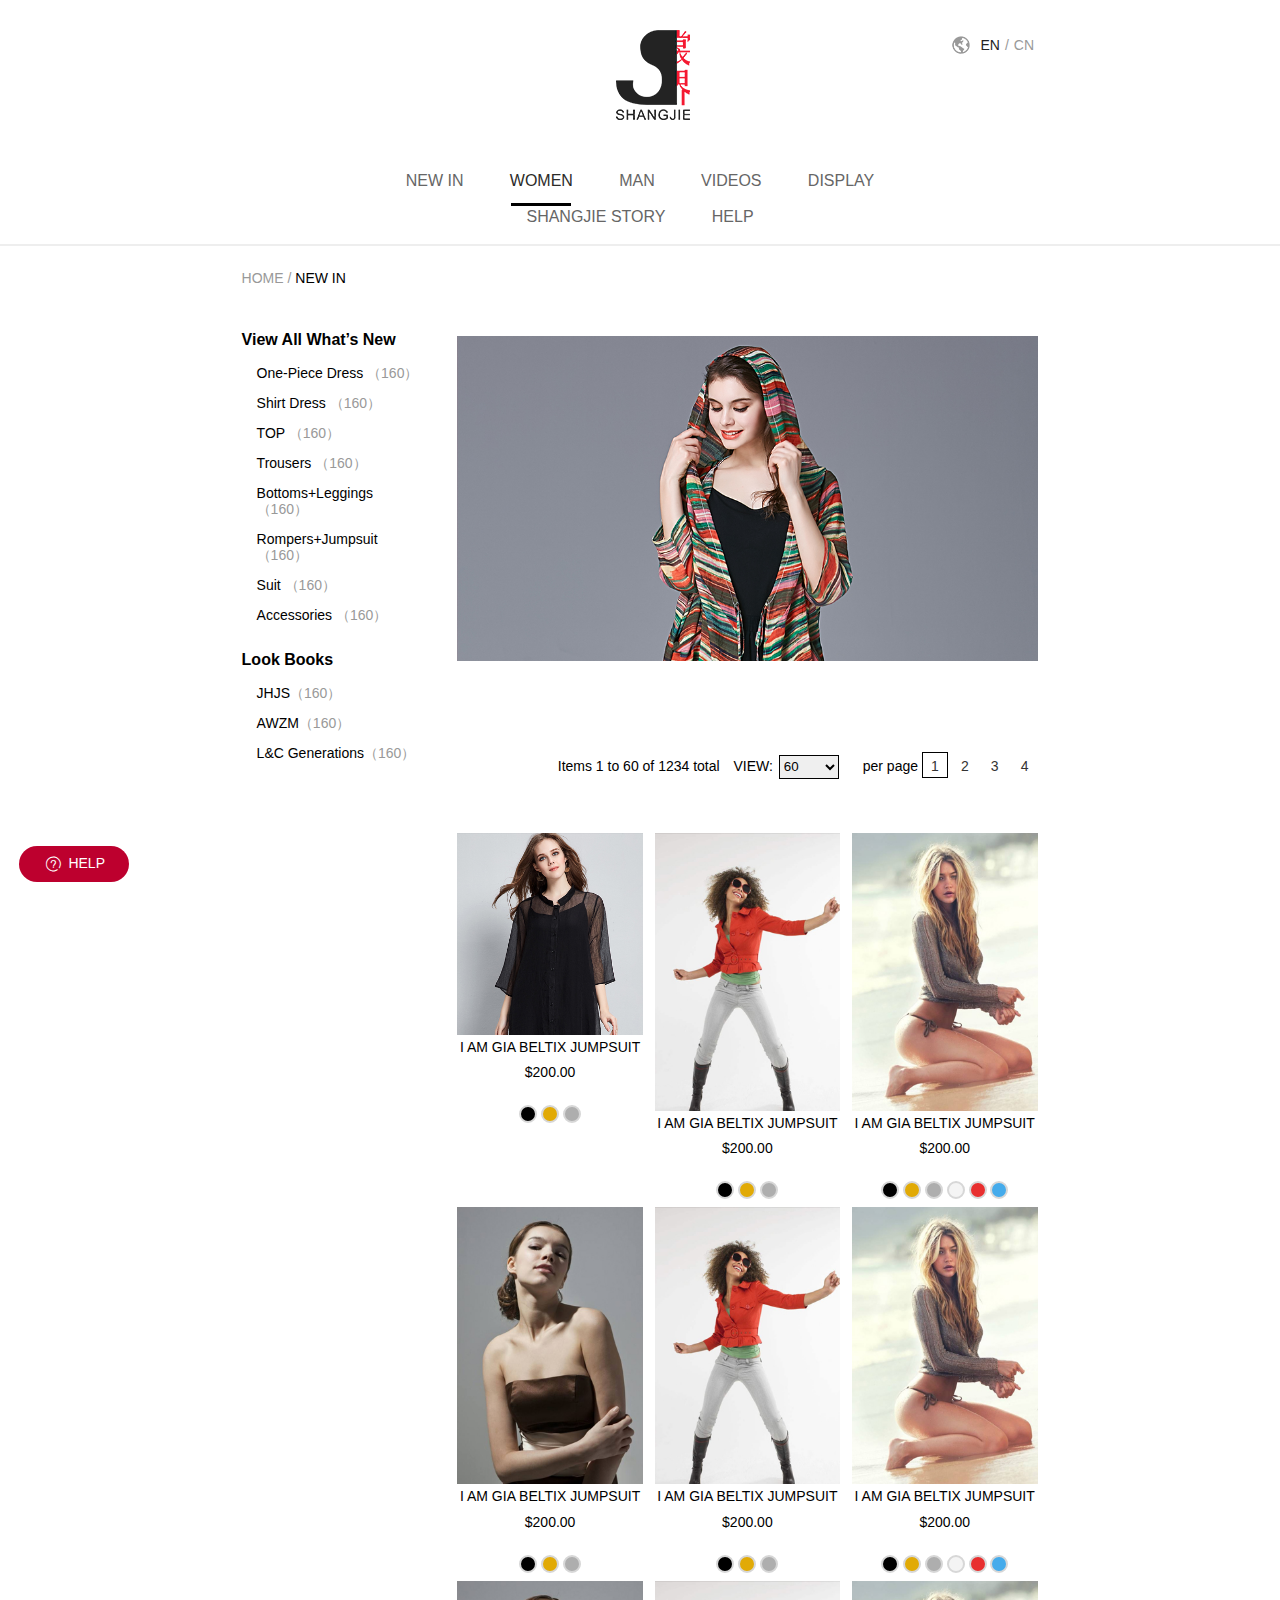
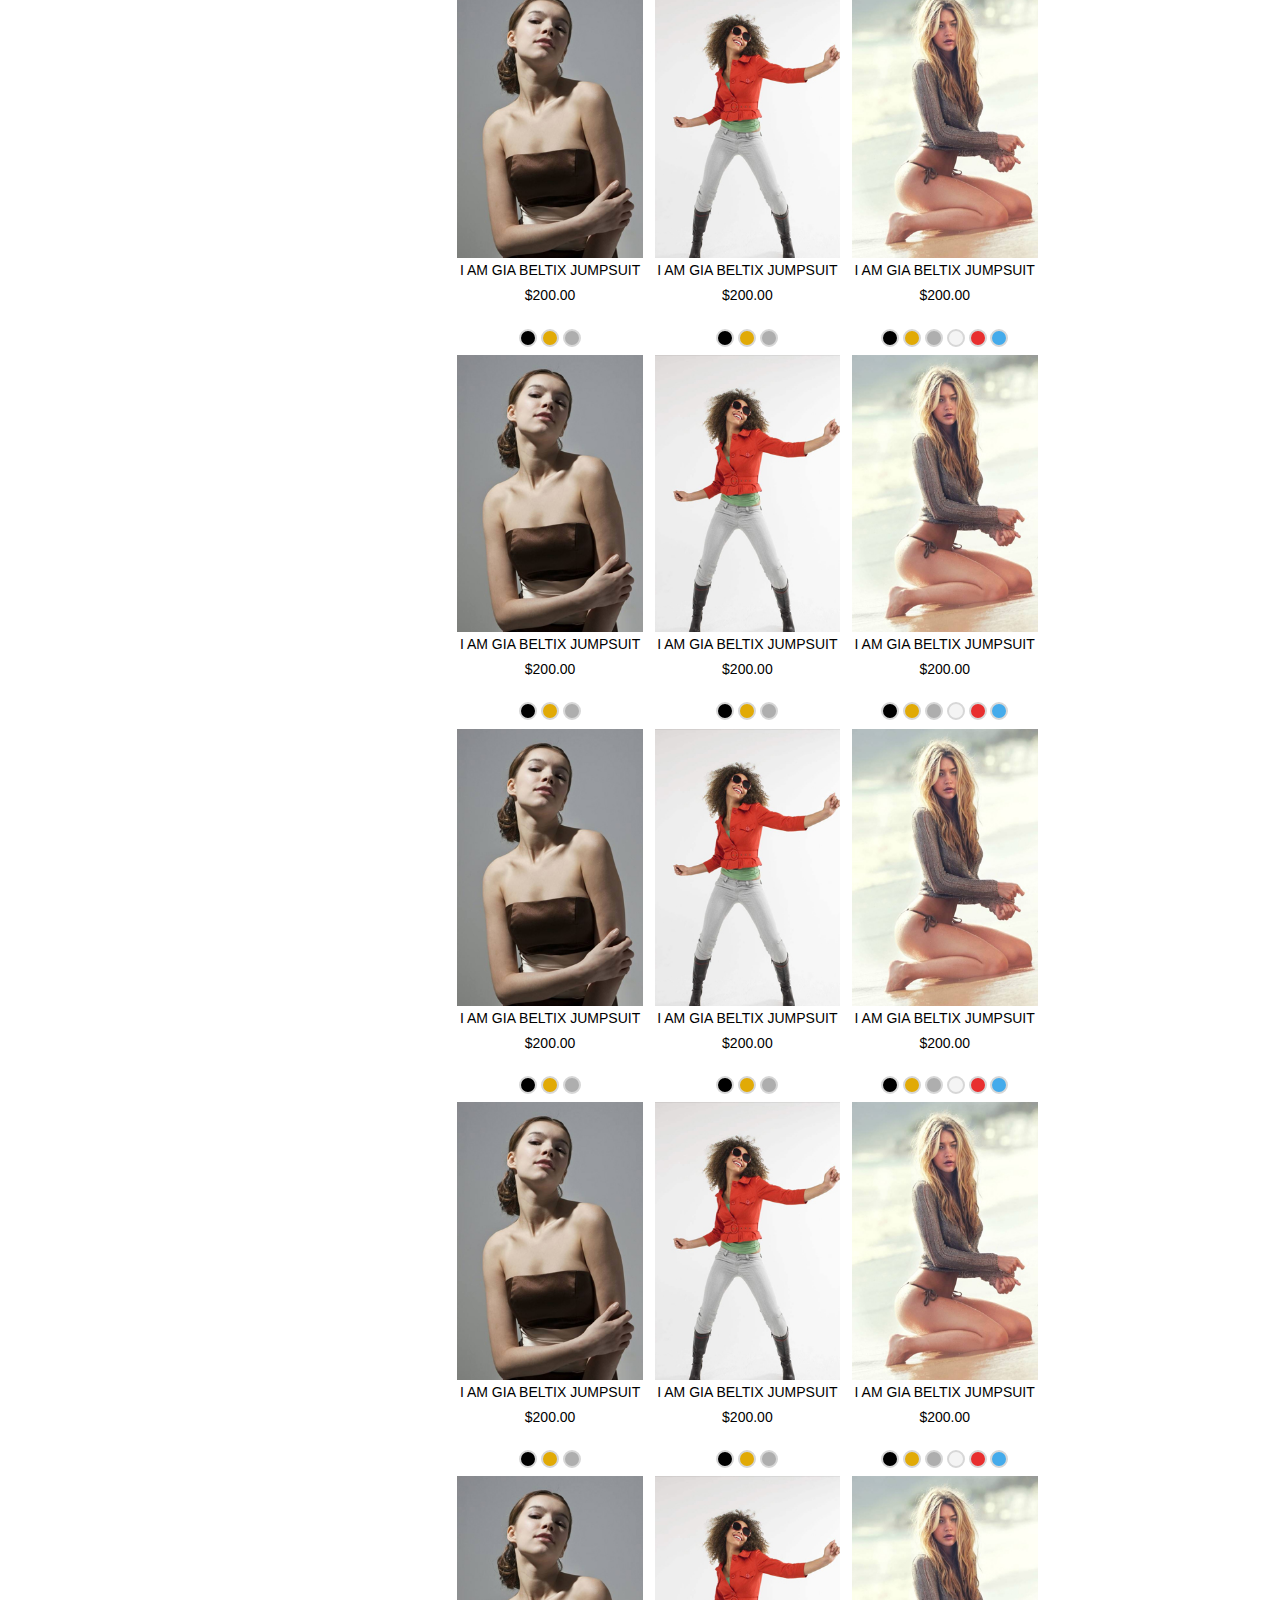
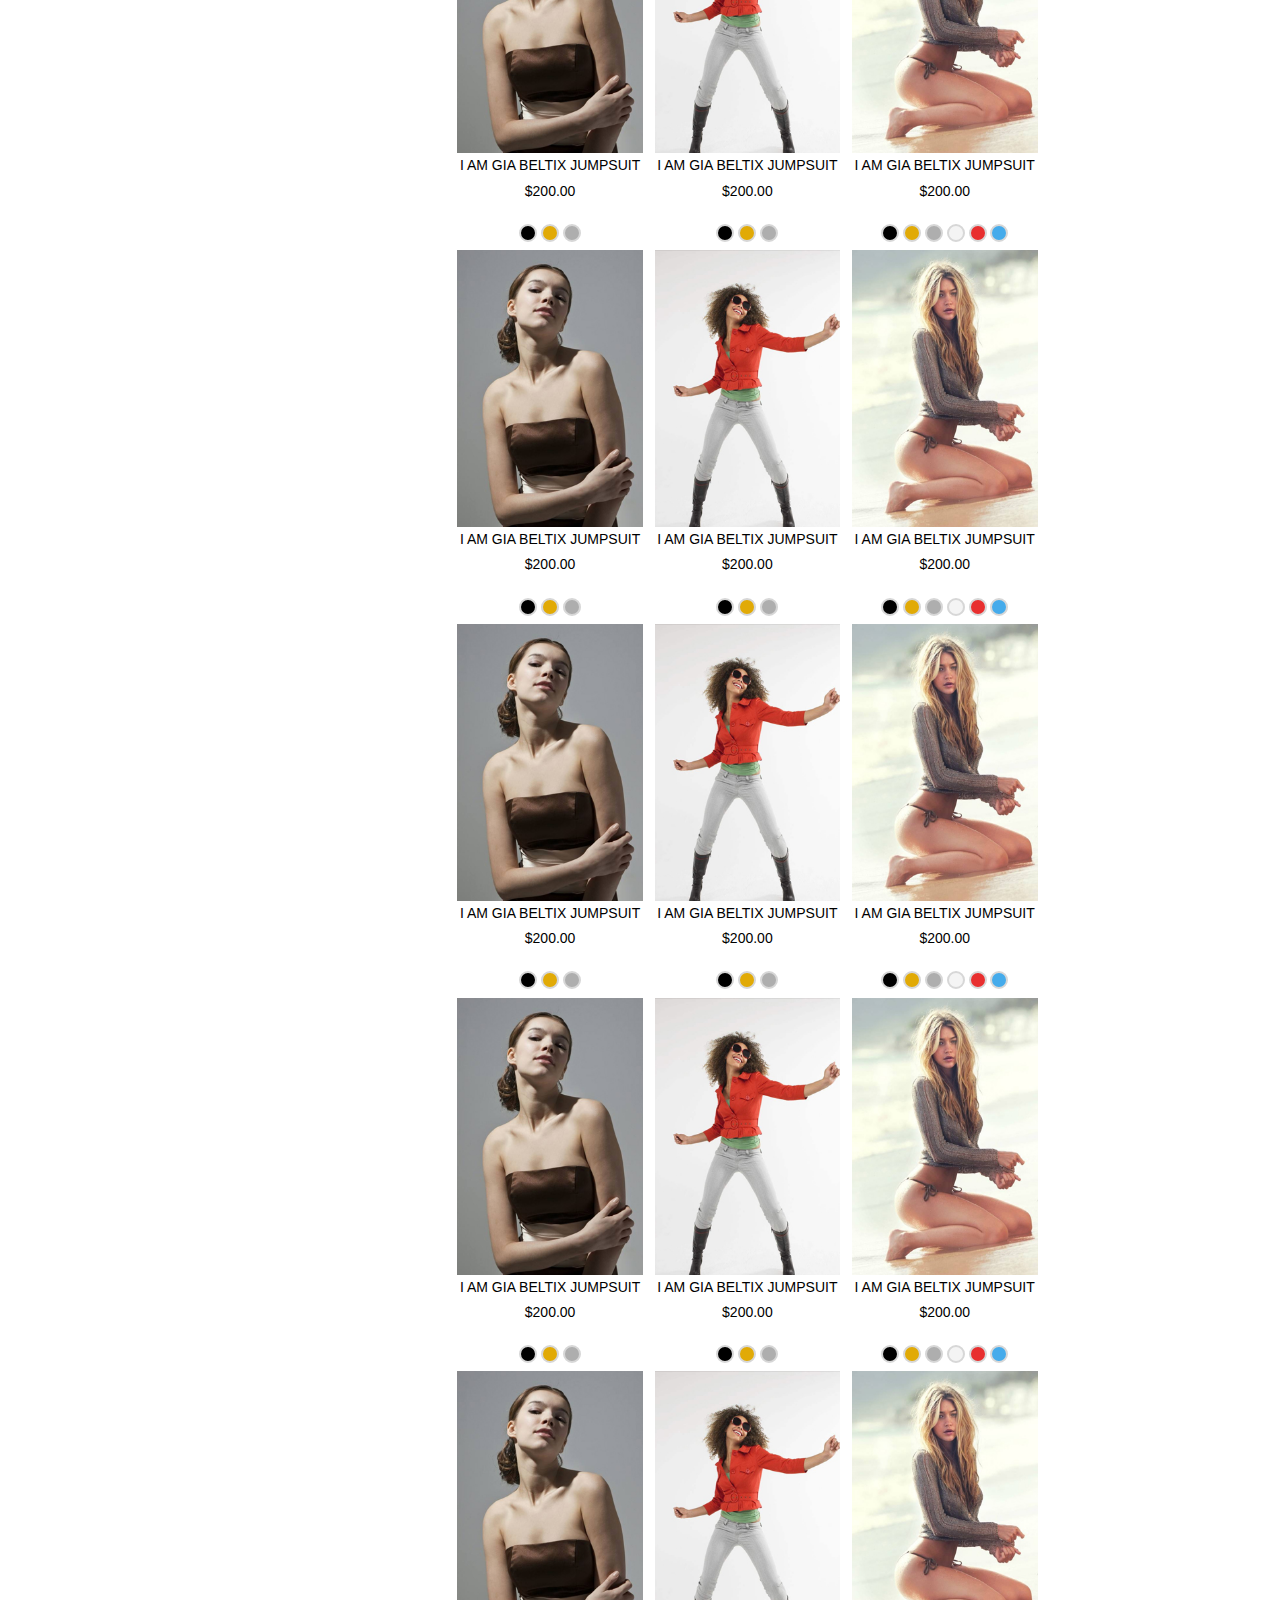
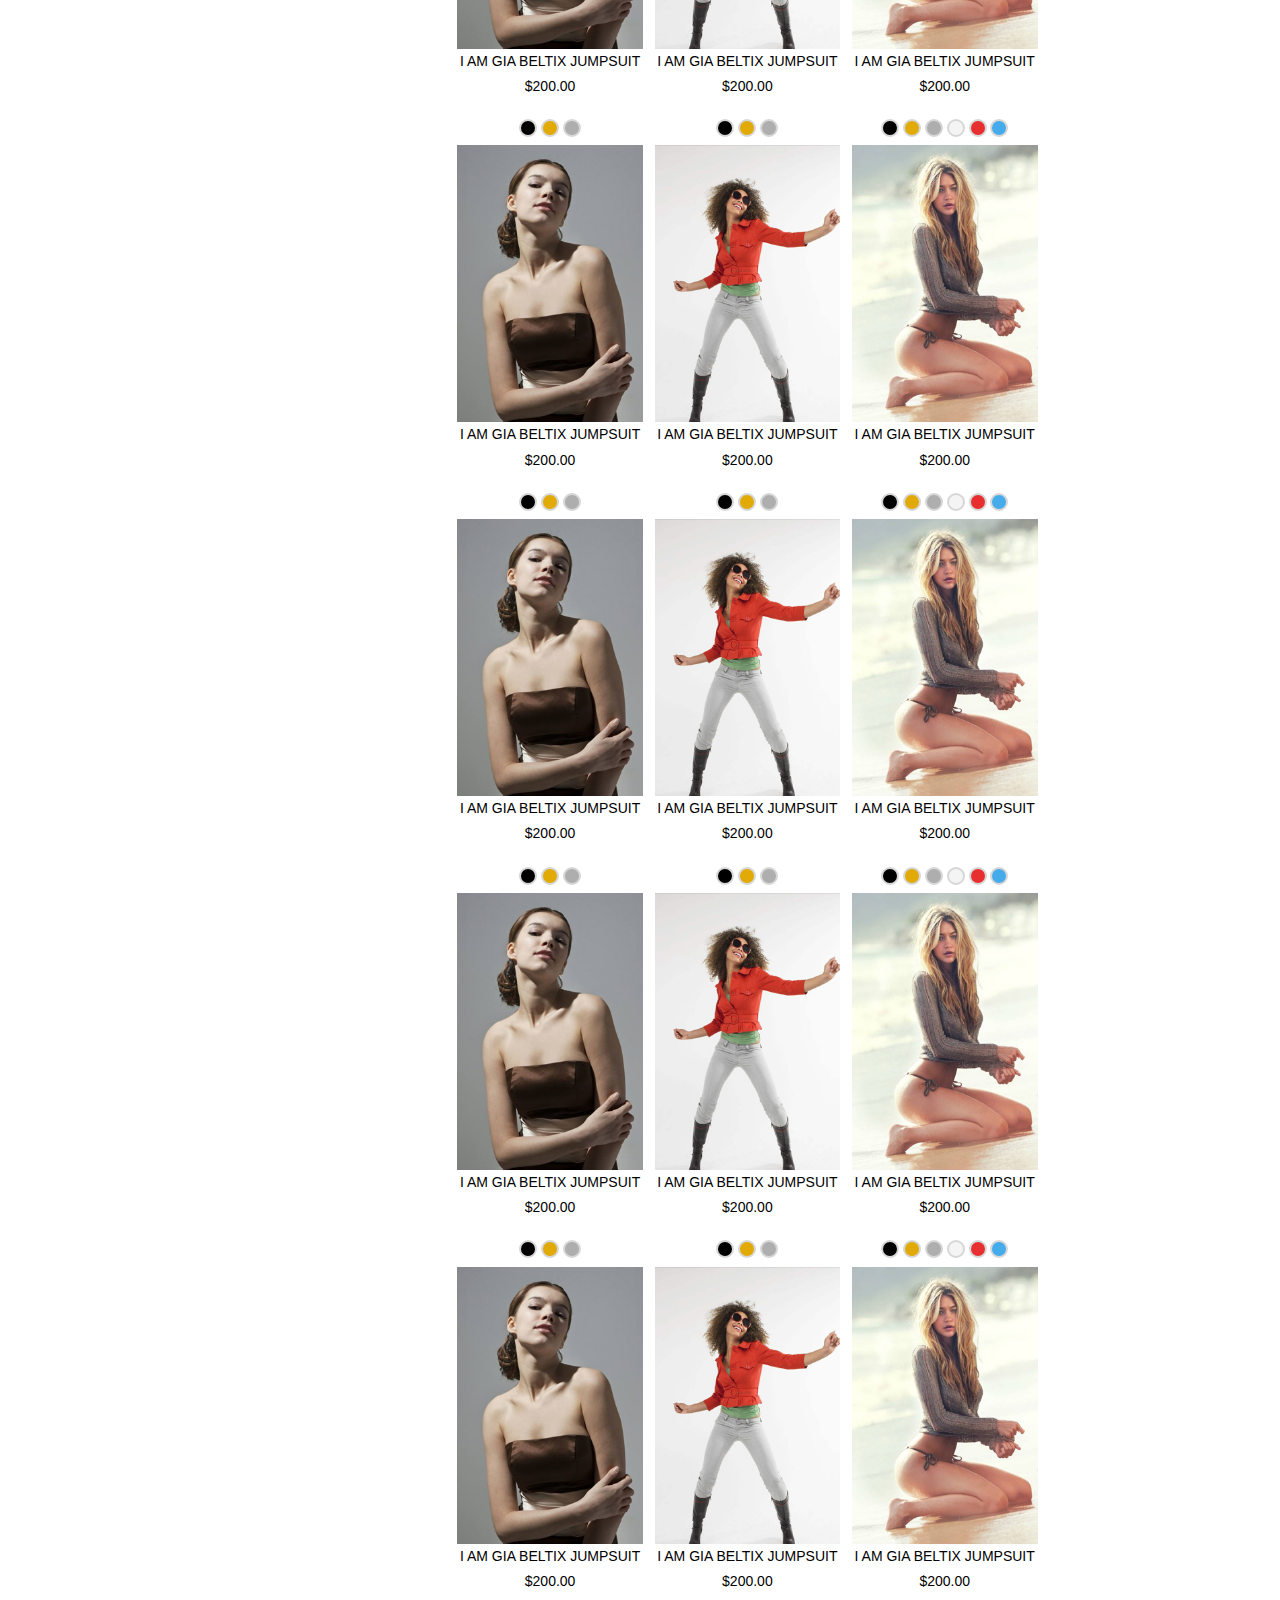
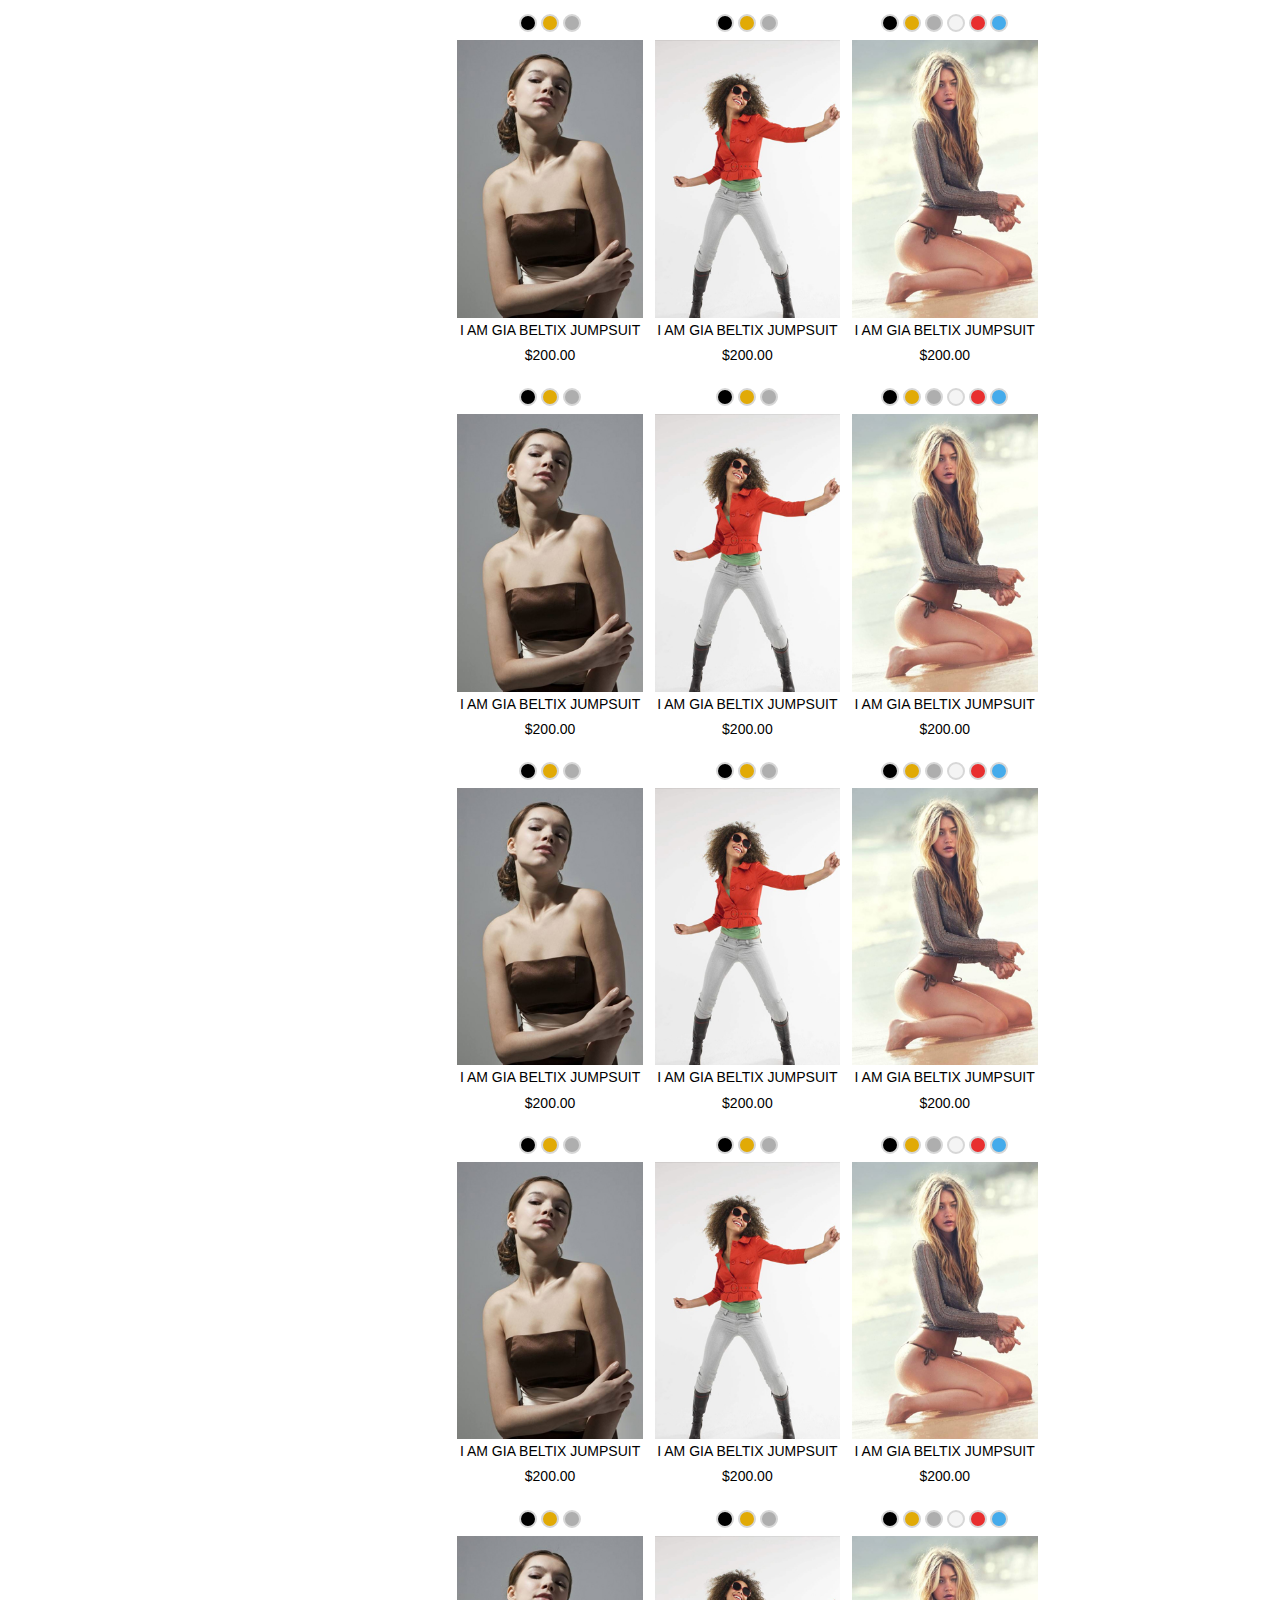
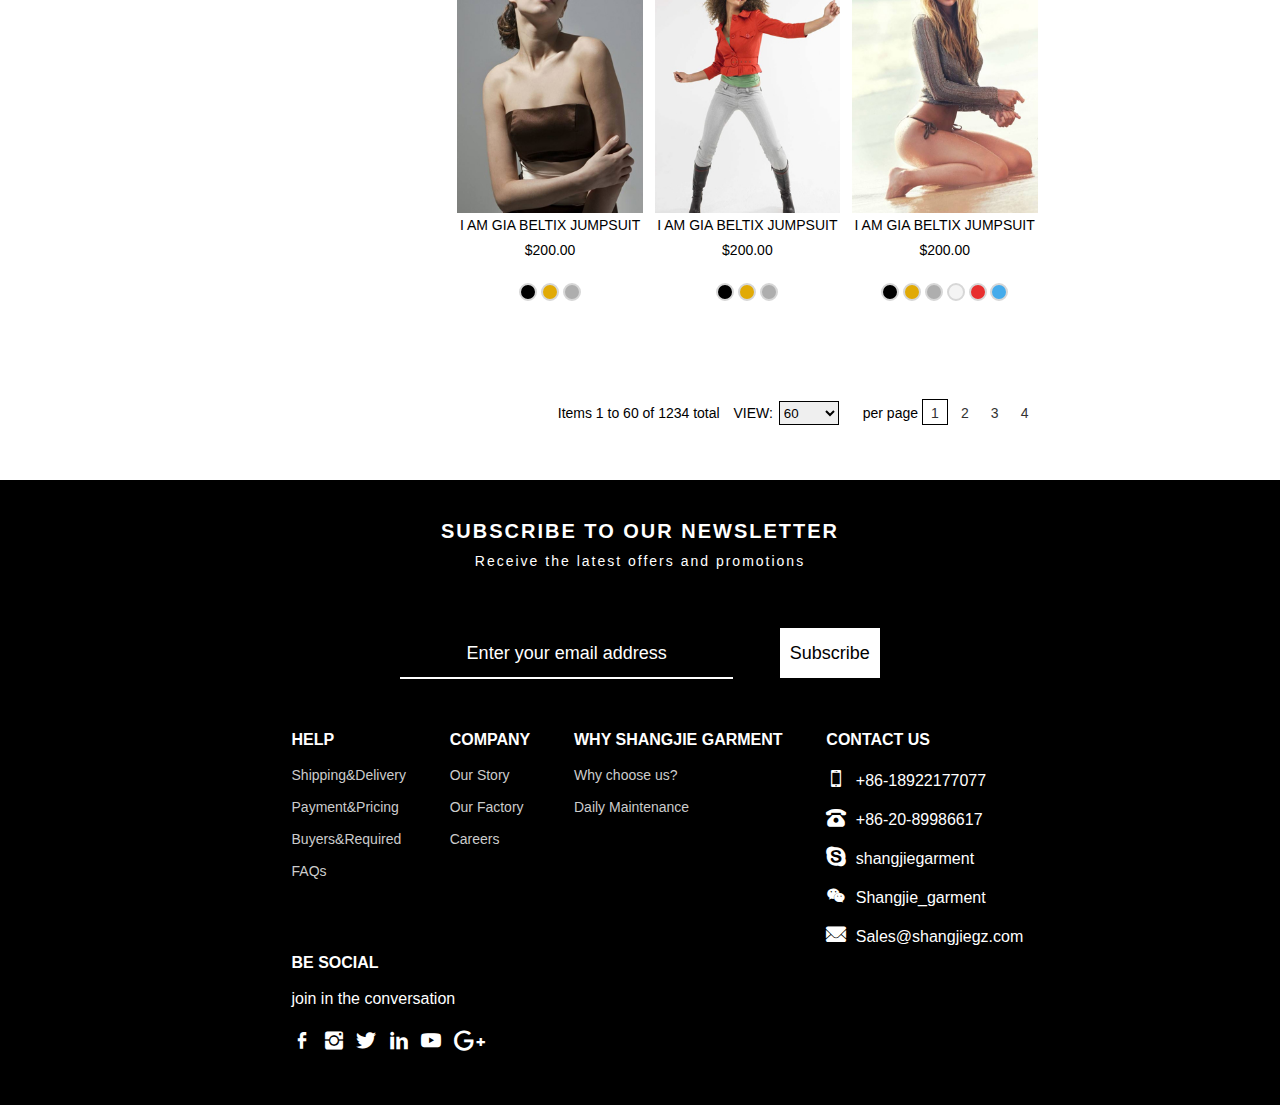
<file: html/new.html>
<!DOCTYPE html>
<html>

	<head>
		<meta charset="UTF-8">
		<title>New</title>
		<meta name="viewport" content="initial-scale=1, maximum-scale=1, minimum-scale=1, user-scalable=no">
		<link rel="stylesheet" type="text/css" href="../css/style.css" />
		<script type="text/javascript" src="../js/jquery-1.11.3.min.js"></script>
		<script type="text/javascript" src="../js/rem.js"></script>
	</head>

	<body data="women">
		<div class="pc_show">
			<div class="header">
				<div class="top">
					<a href="../index.html" class="logo"><img src="../img/logo.png"></a>
					<div class="change">
						<img src="../img/change.png" alt="" />
						<a href="" class="en change-active">EN</a>
						<span>/</span>
						<a href="">CN</a>
					</div>
				</div>
				<div class="nav">
					<ul class="first-nav">
						<li>
							<a href="../index.html" class="border">
								NEW IN
								<span></span>
							</a>
							<ul class="second-nav">
								<li>
									<a href="./new.html" class="block">
										View All What’s New
									</a>
									<ul class="nav-block">
										<li>
											<a href="./new.html">One-Piece Dress</a>
										</li>
										<li>
											<a href="./new.html">Shirt Dress</a>
										</li>
										<li>
											<a href="./new.html">TOP</a>
										</li>
										<li>
											<a href="./new.html">Trousers</a>
										</li>
										<li>
											<a href="./new.html">Bottoms+Leggings</a>
										</li>
										<li>
											<a href="./new.html">Rompers+Jumpsuit</a>
										</li>
										<li>
											<a href="./new.html">Suit</a>
										</li>
										<li>
											<a href="./new.html">Accessories</a>
										</li>
										<li>
											<a href="./new.html">Spring&Summer</a>
										</li>
										<li>
											<a href="./new.html">Autumn&Winter</a>
										</li>
									</ul>
								</li>
								<li>
									<a href="./new.html" class="block">
										Look Books
										<img src="../img/right-arrow.png" alt="" />
									</a>
									<ul class="third-nav">
										<li>
											<a href="./new.html">JHJS</a>
										</li>
										<li>
											<a href="./new.html">AWZM</a>
										</li>
										<li>
											<a href="./new.html">L&C Generations</a>
										</li>
									</ul>
								</li>
							</ul>
						</li>
						<li>
							<a href="./new.html" class="border">
								WOMEN
								<span></span>
							</a>
							<ul class="second-nav">
								<li>
									<a href="./new.html" class="block">
										View All What’s New
									</a>
									<ul class="nav-block">
										<li>
											<a href="./new.html">One-Piece Dress</a>
										</li>
										<li>
											<a href="./new.html">Shirt Dress</a>
										</li>
										<li>
											<a href="./new.html">TOP</a>
										</li>
										<li>
											<a href="./new.html">Trousers</a>
										</li>
										<li>
											<a href="./new.html">Bottoms+Leggings</a>
										</li>
										<li>
											<a href="./new.html">Rompers+Jumpsuit</a>
										</li>
										<li>
											<a href="./new.html">Suit</a>
										</li>
										<li>
											<a href="./new.html">Accessories</a>
										</li>
										<li>
											<a href="./new.html">Spring&Summer</a>
										</li>
										<li>
											<a href="./new.html">Autumn&Winter</a>
										</li>
									</ul>
								</li>
								<li>
									<a href="./new.html" class="block">
										JHJS
										<img src="../img/right-arrow.png" alt="" />
									</a>
									<ul class="third-nav">
										<li>
											<a href="./new.html">One-Piece Dress</a>
										</li>
										<li>
											<a href="../new.html">Shirt Dress</a>
										</li>
										<li>
											<a href="./new.html">TOP</a>
										</li>
										<li>
											<a href="./new.html">Trousers</a>
										</li>
										<li>
											<a href="./new.html">Bottoms+Leggings</a>
										</li>
										<li>
											<a href="./new.html">Rompers+Jumpsuit</a>
										</li>
										<li>
											<a href="./new.html">Suit</a>
										</li>
										<li>
											<a href="./new.html">Accessories</a>
										</li>
										<li>
											<a href="./new.html">Spring&Summer</a>
										</li>
										<li>
											<a href="./new.html">Autumn&Winter</a>
										</li>
									</ul>
								</li>
								<li>
									<a href="./new.html" class="block">
										AWZM
										<img src="../img/right-arrow.png" alt="" />
									</a>
									<ul class="third-nav">
										<li>
											<a href="./new.html">One-Piece Dress</a>
										</li>
										<li>
											<a href="./new.html">Shirt Dress</a>
										</li>
										<li>
											<a href="./new.html">TOP</a>
										</li>
										<li>
											<a href="./new.html">Trousers</a>
										</li>
										<li>
											<a href="./new.html">Bottoms+Leggings</a>
										</li>
										<li>
											<a href="./new.html">Rompers+Jumpsuit</a>
										</li>
										<li>
											<a href="./new.html">Suit</a>
										</li>
										<li>
											<a href="./new.html">Accessories</a>
										</li>
										<li>
											<a href="./new.html">Spring&Summer</a>
										</li>
										<li>
											<a href="./new.html">Autumn&Winter</a>
										</li>
									</ul>
								</li>
							</ul>
						</li>
						<li>
							<a href="./new.html" class="border">
								MAN
								<span></span>
							</a>
							<ul class="second-nav">
								<li>
									<a href="./new.html" class="block">
										View All What’s New
									</a>
									<ul class="nav-block">
										<li>
											<a href="./new.html">One-Piece Dress</a>
										</li>
										<li>
											<a href="./new.html">Shirt Dress</a>
										</li>
										<li>
											<a href="./new.html">TOP</a>
										</li>
										<li>
											<a href="./new.html">Trousers</a>
										</li>
										<li>
											<a href="./new.html">Bottoms+Leggings</a>
										</li>
										<li>
											<a href="./new.html">Rompers+Jumpsuit</a>
										</li>
										<li>
											<a href="./new.html">Suit</a>
										</li>
										<li>
											<a href="./new.html">Accessories</a>
										</li>
										<li>
											<a href="./new.html">Spring&Summer</a>
										</li>
										<li>
											<a href="./new.html">Autumn&Winter</a>
										</li>
									</ul>
								</li>
								<li>
									<a href="./new.html" class="block">
										L&C Generations
										<img src="../img/right-arrow.png" alt="" />
									</a>
									<ul class="third-nav">
										<li>
											<a href="./new.html">One-Piece Dress</a>
										</li>
										<li>
											<a href="./new.html">Shirt Dress</a>
										</li>
										<li>
											<a href="./new.html">TOP</a>
										</li>
										<li>
											<a href="./new.html">Trousers</a>
										</li>
										<li>
											<a href="./new.html">Bottoms+Leggings</a>
										</li>
										<li>
											<a href="./new.html">Rompers+Jumpsuit</a>
										</li>
										<li>
											<a href="./new.html">Suit</a>
										</li>
										<li>
											<a href="./new.html">Accessories</a>
										</li>
										<li>
											<a href="./new.html">Spring&Summer</a>
										</li>
										<li>
											<a href="./new.html">Autumn&Winter</a>
										</li>
									</ul>
								</li>
							</ul>
						</li>
						<li>
							<a href="./video.html" class="border">
								VIDEOS
								<span></span>
							</a>
							<ul class="second-nav">
								<li>
									<a href="./video.html" class="block">
										View All Video
									</a>
									<ul class="nav-block">
										<li>
											<a href="./video.html">JHJS Collection</a>
										</li>
										<li>
											<a href="./video.html">AWZM Collection</a>
										</li>
										<li>
											<a href="./video.html">L&C Collection</a>
										</li>
									</ul>
								</li>
							</ul>
						</li>
						<li>
							<a href="./compare.html" class="border">
								DISPLAY
								<span></span>
							</a>
						</li>
						<li>
							<a href="./story.html" class="border">
								SHANGJIE STORY
								<span></span>
							</a>
							<ul class="second-nav">
								<li>
									<a href="./story.html">Our Story</a>
								</li>
								<li>
									<a href="./story.html">Our Factory</a>
								</li>
								<li>
									<a href="./story.html">Careers</a>
								</li>
							</ul>
						</li>
						<li>
							<a href="./help.html" class="border">
								HELP
								<span></span>
							</a>
							<ul class="second-nav">
								<li>
									<a href="./help.html">Why choose us?</a>
								</li>
								<li>
									<a href="./help.html">Daily Maintenance</a>
								</li>
								<li>
									<a href="./help.html">Shipping&Delivery</a>
								</li>
								<li>
									<a href="./help.html">Payment&Pricing</a>
								</li>
								<li>
									<a href="./help.html">Buyers&Required</a>
								</li>
								<li>
									<a href="./help.html">FAQs</a>
								</li>
							</ul>
						</li>
					</ul>
				</div>
			</div>
			<div class="body-border"></div>
			<div class="new-wrapper">
				<div class="top-nav">
					<a href="../index.html">HOME</a>
					/
					<a href="./new.html" class="top-active">NEW IN</a>
				</div>
				<div class="new-body">
					<div class="new-nav">
						<ul class="new-nav-one">
							<li>
								<span class="one">View All What’s New</span>
								<ul class="new-nav-two">
									<li>
										<a href="">One-Piece Dress</a> <span class="number">（160）</span></li>
									<li>
										<a href="">Shirt Dress</a> <span class="number">（160）</span></li>
									<li>
										<a href="">TOP</a> <span class="number">（160）</span></li>
									<li>
										<a href="">Trousers</a> <span class="number">（160）</span></li>
									<li>
										<a href="">Bottoms+Leggings</a> <span class="number">（160）</span></li>
									<li>
										<a href="">Rompers+Jumpsuit</a> <span class="number">（160）</span></li>
									<li>
										<a href="">Suit</a> <span class="number">（160）</span></li>
									<li>
										<a href="">Accessories</a> <span class="number">（160）</span></li>
								</ul>
							</li>
							<li>
								<span class="one">Look Books</span>
								<ul class="new-nav-two">
									<li>
										<a href="./new.html">JHJS</a><span class="number">（160）</span></li>
									<li>
										<a href="./new.html">AWZM</a><span class="number">（160）</span></li>
									<li>
										<a href="./new.html">L&C Generations</a><span class="number">（160）</span></li>
								</ul>
							</li>
						</ul>
					</div>
					<div class="new-right">
						<a href="./show.html"><img src="../img/new-body-bg.jpg" alt="" /></a>
						<div class="pagination top">
							<span>Items 1 to 60 of 1234 total</span>
							<span class="choice">VIEW:</span>
							<select>
								<option>60</option>
								<option>50</option>
								<option>40</option>
								<option>30</option>
								<option>20</option>
								<option>10</option>
							</select>
							<span>per page</span>
							<ul>
								<li class="pagination-active">
									<a href="">1</a>
								</li>
								<li>
									<a href="">2</a>
								</li>
								<li>
									<a href="">3</a>
								</li>
								<li>
									<a href="">4</a>
								</li>
							</ul>
						</div>
						<div class="center">
							<div class="wrapper">
								<div class="product">
									<a href="./show.html">
										<img src="../img/AWZM-bg.jpg" alt="" />
										<img src="../img/new-product-bg2.jpg" alt="" class="block" />
									</a>
									<a href="./show.html">I AM GIA BELTIX JUMPSUIT</a>
									<span>$200.00</span>
									<ul>
										<li style="background: #000000;"></li>
										<li style="background: #e1aa06;"></li>
										<li style="background: #aeaeae;"></li>
									</ul>
								</div>
								<div class="product">
									<a href="./show.html">
										<img src="../img/new-product-bg2.jpg" alt="" />
										<img src="../img/new-product-bg2-2.jpg" alt="" class="block" />
									</a>
									<a href="./show.html">I AM GIA BELTIX JUMPSUIT</a>
									<span>$200.00</span>
									<ul>
										<li style="background: #000000;"></li>
										<li style="background: #e1aa06;"></li>
										<li style="background: #aeaeae;"></li>
									</ul>
								</div>
								<div class="product">
									<a href="./show.html">
										<img src="../img/new-product-bg3.jpg" alt="" />
										<img src="../img/new-product-bg3-3.jpg" alt="" class="block" />
									</a>
									<a href="./show.html">I AM GIA BELTIX JUMPSUIT</a>
									<span>$200.00</span>
									<ul>
										<li style="background: #000000;"></li>
										<li style="background: #e1aa06;"></li>
										<li style="background: #aeaeae;"></li>
										<li style="background: #f4f4f4;"></li>
										<li style="background: #e82f2f;"></li>
										<li style="background: #45abeb;"></li>
									</ul>
								</div>
								<div class="product">
									<a href="./show.html">
										<img src="../img/new-product-bg1.jpg" alt="" />
										<img src="../img/new-product-bg1-1.jpg" alt="" class="block" />
									</a>
									<a href="./show.html">I AM GIA BELTIX JUMPSUIT</a>
									<span>$200.00</span>
									<ul>
										<li style="background: #000000;"></li>
										<li style="background: #e1aa06;"></li>
										<li style="background: #aeaeae;"></li>
									</ul>
								</div>
								<div class="product">
									<a href="./show.html">
										<img src="../img/new-product-bg2.jpg" alt="" />
										<img src="../img/new-product-bg2-2.jpg" alt="" class="block" />
									</a>
									<a href="./show.html">I AM GIA BELTIX JUMPSUIT</a>
									<span>$200.00</span>
									<ul>
										<li style="background: #000000;"></li>
										<li style="background: #e1aa06;"></li>
										<li style="background: #aeaeae;"></li>
									</ul>
								</div>
								<div class="product">
									<a href="./show.html">
										<img src="../img/new-product-bg3.jpg" alt="" />
										<img src="../img/new-product-bg3-3.jpg" alt="" class="block" />
									</a>
									<a href="./show.html">I AM GIA BELTIX JUMPSUIT</a>
									<span>$200.00</span>
									<ul>
										<li style="background: #000000;"></li>
										<li style="background: #e1aa06;"></li>
										<li style="background: #aeaeae;"></li>
										<li style="background: #f4f4f4;"></li>
										<li style="background: #e82f2f;"></li>
										<li style="background: #45abeb;"></li>
									</ul>
								</div>
								<div class="product">
									<a href="./show.html">
										<img src="../img/new-product-bg1.jpg" alt="" />
										<img src="../img/new-product-bg1-1.jpg" alt="" class="block" />
									</a>
									<a href="./show.html">I AM GIA BELTIX JUMPSUIT</a>
									<span>$200.00</span>
									<ul>
										<li style="background: #000000;"></li>
										<li style="background: #e1aa06;"></li>
										<li style="background: #aeaeae;"></li>
									</ul>
								</div>
								<div class="product">
									<a href="./show.html">
										<img src="../img/new-product-bg2.jpg" alt="" />
										<img src="../img/new-product-bg2-2.jpg" alt="" class="block" />
									</a>
									<a href="./show.html">I AM GIA BELTIX JUMPSUIT</a>
									<span>$200.00</span>
									<ul>
										<li style="background: #000000;"></li>
										<li style="background: #e1aa06;"></li>
										<li style="background: #aeaeae;"></li>
									</ul>
								</div>
								<div class="product">
									<a href="./show.html">
										<img src="../img/new-product-bg3.jpg" alt="" />
										<img src="../img/new-product-bg3-3.jpg" alt="" class="block" />
									</a>
									<a href="./show.html">I AM GIA BELTIX JUMPSUIT</a>
									<span>$200.00</span>
									<ul>
										<li style="background: #000000;"></li>
										<li style="background: #e1aa06;"></li>
										<li style="background: #aeaeae;"></li>
										<li style="background: #f4f4f4;"></li>
										<li style="background: #e82f2f;"></li>
										<li style="background: #45abeb;"></li>
									</ul>
								</div>
								<div class="product">
									<a href="./show.html">
										<img src="../img/new-product-bg1.jpg" alt="" />
										<img src="../img/new-product-bg1-1.jpg" alt="" class="block" />
									</a>
									<a href="./show.html">I AM GIA BELTIX JUMPSUIT</a>
									<span>$200.00</span>
									<ul>
										<li style="background: #000000;"></li>
										<li style="background: #e1aa06;"></li>
										<li style="background: #aeaeae;"></li>
									</ul>
								</div>
								<div class="product">
									<a href="./show.html">
										<img src="../img/new-product-bg2.jpg" alt="" />
										<img src="../img/new-product-bg2-2.jpg" alt="" class="block" />
									</a>
									<a href="./show.html">I AM GIA BELTIX JUMPSUIT</a>
									<span>$200.00</span>
									<ul>
										<li style="background: #000000;"></li>
										<li style="background: #e1aa06;"></li>
										<li style="background: #aeaeae;"></li>
									</ul>
								</div>
								<div class="product">
									<a href="./show.html">
										<img src="../img/new-product-bg3.jpg" alt="" />
										<img src="../img/new-product-bg3-3.jpg" alt="" class="block" />
									</a>
									<a href="./show.html">I AM GIA BELTIX JUMPSUIT</a>
									<span>$200.00</span>
									<ul>
										<li style="background: #000000;"></li>
										<li style="background: #e1aa06;"></li>
										<li style="background: #aeaeae;"></li>
										<li style="background: #f4f4f4;"></li>
										<li style="background: #e82f2f;"></li>
										<li style="background: #45abeb;"></li>
									</ul>
								</div>
								<div class="product">
									<a href="./show.html">
										<img src="../img/new-product-bg1.jpg" alt="" />
										<img src="../img/new-product-bg1-1.jpg" alt="" class="block" />
									</a>
									<a href="./show.html">I AM GIA BELTIX JUMPSUIT</a>
									<span>$200.00</span>
									<ul>
										<li style="background: #000000;"></li>
										<li style="background: #e1aa06;"></li>
										<li style="background: #aeaeae;"></li>
									</ul>
								</div>
								<div class="product">
									<a href="./show.html">
										<img src="../img/new-product-bg2.jpg" alt="" />
										<img src="../img/new-product-bg2-2.jpg" alt="" class="block" />
									</a>
									<a href="./show.html">I AM GIA BELTIX JUMPSUIT</a>
									<span>$200.00</span>
									<ul>
										<li style="background: #000000;"></li>
										<li style="background: #e1aa06;"></li>
										<li style="background: #aeaeae;"></li>
									</ul>
								</div>
								<div class="product">
									<a href="./show.html">
										<img src="../img/new-product-bg3.jpg" alt="" />
										<img src="../img/new-product-bg3-3.jpg" alt="" class="block" />
									</a>
									<a href="./show.html">I AM GIA BELTIX JUMPSUIT</a>
									<span>$200.00</span>
									<ul>
										<li style="background: #000000;"></li>
										<li style="background: #e1aa06;"></li>
										<li style="background: #aeaeae;"></li>
										<li style="background: #f4f4f4;"></li>
										<li style="background: #e82f2f;"></li>
										<li style="background: #45abeb;"></li>
									</ul>
								</div>
								<div class="product">
									<a href="./show.html">
										<img src="../img/new-product-bg1.jpg" alt="" />
										<img src="../img/new-product-bg1-1.jpg" alt="" class="block" />
									</a>
									<a href="./show.html">I AM GIA BELTIX JUMPSUIT</a>
									<span>$200.00</span>
									<ul>
										<li style="background: #000000;"></li>
										<li style="background: #e1aa06;"></li>
										<li style="background: #aeaeae;"></li>
									</ul>
								</div>
								<div class="product">
									<a href="./show.html">
										<img src="../img/new-product-bg2.jpg" alt="" />
										<img src="../img/new-product-bg2-2.jpg" alt="" class="block" />
									</a>
									<a href="./show.html">I AM GIA BELTIX JUMPSUIT</a>
									<span>$200.00</span>
									<ul>
										<li style="background: #000000;"></li>
										<li style="background: #e1aa06;"></li>
										<li style="background: #aeaeae;"></li>
									</ul>
								</div>
								<div class="product">
									<a href="./show.html">
										<img src="../img/new-product-bg3.jpg" alt="" />
										<img src="../img/new-product-bg3-3.jpg" alt="" class="block" />
									</a>
									<a href="./show.html">I AM GIA BELTIX JUMPSUIT</a>
									<span>$200.00</span>
									<ul>
										<li style="background: #000000;"></li>
										<li style="background: #e1aa06;"></li>
										<li style="background: #aeaeae;"></li>
										<li style="background: #f4f4f4;"></li>
										<li style="background: #e82f2f;"></li>
										<li style="background: #45abeb;"></li>
									</ul>
								</div>
								<div class="product">
									<a href="./show.html">
										<img src="../img/new-product-bg1.jpg" alt="" />
										<img src="../img/new-product-bg1-1.jpg" alt="" class="block" />
									</a>
									<a href="./show.html">I AM GIA BELTIX JUMPSUIT</a>
									<span>$200.00</span>
									<ul>
										<li style="background: #000000;"></li>
										<li style="background: #e1aa06;"></li>
										<li style="background: #aeaeae;"></li>
									</ul>
								</div>
								<div class="product">
									<a href="./show.html">
										<img src="../img/new-product-bg2.jpg" alt="" />
										<img src="../img/new-product-bg2-2.jpg" alt="" class="block" />
									</a>
									<a href="./show.html">I AM GIA BELTIX JUMPSUIT</a>
									<span>$200.00</span>
									<ul>
										<li style="background: #000000;"></li>
										<li style="background: #e1aa06;"></li>
										<li style="background: #aeaeae;"></li>
									</ul>
								</div>
								<div class="product">
									<a href="./show.html">
										<img src="../img/new-product-bg3.jpg" alt="" />
										<img src="../img/new-product-bg3-3.jpg" alt="" class="block" />
									</a>
									<a href="./show.html">I AM GIA BELTIX JUMPSUIT</a>
									<span>$200.00</span>
									<ul>
										<li style="background: #000000;"></li>
										<li style="background: #e1aa06;"></li>
										<li style="background: #aeaeae;"></li>
										<li style="background: #f4f4f4;"></li>
										<li style="background: #e82f2f;"></li>
										<li style="background: #45abeb;"></li>
									</ul>
								</div>
								<div class="product">
									<a href="./show.html">
										<img src="../img/new-product-bg1.jpg" alt="" />
										<img src="../img/new-product-bg1-1.jpg" alt="" class="block" />
									</a>
									<a href="./show.html">I AM GIA BELTIX JUMPSUIT</a>
									<span>$200.00</span>
									<ul>
										<li style="background: #000000;"></li>
										<li style="background: #e1aa06;"></li>
										<li style="background: #aeaeae;"></li>
									</ul>
								</div>
								<div class="product">
									<a href="./show.html">
										<img src="../img/new-product-bg2.jpg" alt="" />
										<img src="../img/new-product-bg2-2.jpg" alt="" class="block" />
									</a>
									<a href="./show.html">I AM GIA BELTIX JUMPSUIT</a>
									<span>$200.00</span>
									<ul>
										<li style="background: #000000;"></li>
										<li style="background: #e1aa06;"></li>
										<li style="background: #aeaeae;"></li>
									</ul>
								</div>
								<div class="product">
									<a href="./show.html">
										<img src="../img/new-product-bg3.jpg" alt="" />
										<img src="../img/new-product-bg3-3.jpg" alt="" class="block" />
									</a>
									<a href="./show.html">I AM GIA BELTIX JUMPSUIT</a>
									<span>$200.00</span>
									<ul>
										<li style="background: #000000;"></li>
										<li style="background: #e1aa06;"></li>
										<li style="background: #aeaeae;"></li>
										<li style="background: #f4f4f4;"></li>
										<li style="background: #e82f2f;"></li>
										<li style="background: #45abeb;"></li>
									</ul>
								</div>
								<div class="product">
									<a href="./show.html">
										<img src="../img/new-product-bg1.jpg" alt="" />
										<img src="../img/new-product-bg1-1.jpg" alt="" class="block" />
									</a>
									<a href="./show.html">I AM GIA BELTIX JUMPSUIT</a>
									<span>$200.00</span>
									<ul>
										<li style="background: #000000;"></li>
										<li style="background: #e1aa06;"></li>
										<li style="background: #aeaeae;"></li>
									</ul>
								</div>
								<div class="product">
									<a href="./show.html">
										<img src="../img/new-product-bg2.jpg" alt="" />
										<img src="../img/new-product-bg2-2.jpg" alt="" class="block" />
									</a>
									<a href="./show.html">I AM GIA BELTIX JUMPSUIT</a>
									<span>$200.00</span>
									<ul>
										<li style="background: #000000;"></li>
										<li style="background: #e1aa06;"></li>
										<li style="background: #aeaeae;"></li>
									</ul>
								</div>
								<div class="product">
									<a href="./show.html">
										<img src="../img/new-product-bg3.jpg" alt="" />
										<img src="../img/new-product-bg3-3.jpg" alt="" class="block" />
									</a>
									<a href="./show.html">I AM GIA BELTIX JUMPSUIT</a>
									<span>$200.00</span>
									<ul>
										<li style="background: #000000;"></li>
										<li style="background: #e1aa06;"></li>
										<li style="background: #aeaeae;"></li>
										<li style="background: #f4f4f4;"></li>
										<li style="background: #e82f2f;"></li>
										<li style="background: #45abeb;"></li>
									</ul>
								</div>
								<div class="product">
									<a href="./show.html">
										<img src="../img/new-product-bg1.jpg" alt="" />
										<img src="../img/new-product-bg1-1.jpg" alt="" class="block" />
									</a>
									<a href="./show.html">I AM GIA BELTIX JUMPSUIT</a>
									<span>$200.00</span>
									<ul>
										<li style="background: #000000;"></li>
										<li style="background: #e1aa06;"></li>
										<li style="background: #aeaeae;"></li>
									</ul>
								</div>
								<div class="product">
									<a href="./show.html">
										<img src="../img/new-product-bg2.jpg" alt="" />
										<img src="../img/new-product-bg2-2.jpg" alt="" class="block" />
									</a>
									<a href="./show.html">I AM GIA BELTIX JUMPSUIT</a>
									<span>$200.00</span>
									<ul>
										<li style="background: #000000;"></li>
										<li style="background: #e1aa06;"></li>
										<li style="background: #aeaeae;"></li>
									</ul>
								</div>
								<div class="product">
									<a href="./show.html">
										<img src="../img/new-product-bg3.jpg" alt="" />
										<img src="../img/new-product-bg3-3.jpg" alt="" class="block" />
									</a>
									<a href="./show.html">I AM GIA BELTIX JUMPSUIT</a>
									<span>$200.00</span>
									<ul>
										<li style="background: #000000;"></li>
										<li style="background: #e1aa06;"></li>
										<li style="background: #aeaeae;"></li>
										<li style="background: #f4f4f4;"></li>
										<li style="background: #e82f2f;"></li>
										<li style="background: #45abeb;"></li>
									</ul>
								</div>
								<div class="product">
									<a href="./show.html">
										<img src="../img/new-product-bg1.jpg" alt="" />
										<img src="../img/new-product-bg1-1.jpg" alt="" class="block" />
									</a>
									<a href="./show.html">I AM GIA BELTIX JUMPSUIT</a>
									<span>$200.00</span>
									<ul>
										<li style="background: #000000;"></li>
										<li style="background: #e1aa06;"></li>
										<li style="background: #aeaeae;"></li>
									</ul>
								</div>
								<div class="product">
									<a href="./show.html">
										<img src="../img/new-product-bg2.jpg" alt="" />
										<img src="../img/new-product-bg2-2.jpg" alt="" class="block" />
									</a>
									<a href="./show.html">I AM GIA BELTIX JUMPSUIT</a>
									<span>$200.00</span>
									<ul>
										<li style="background: #000000;"></li>
										<li style="background: #e1aa06;"></li>
										<li style="background: #aeaeae;"></li>
									</ul>
								</div>
								<div class="product">
									<a href="./show.html">
										<img src="../img/new-product-bg3.jpg" alt="" />
										<img src="../img/new-product-bg3-3.jpg" alt="" class="block" />
									</a>
									<a href="./show.html">I AM GIA BELTIX JUMPSUIT</a>
									<span>$200.00</span>
									<ul>
										<li style="background: #000000;"></li>
										<li style="background: #e1aa06;"></li>
										<li style="background: #aeaeae;"></li>
										<li style="background: #f4f4f4;"></li>
										<li style="background: #e82f2f;"></li>
										<li style="background: #45abeb;"></li>
									</ul>
								</div>
								<div class="product">
									<a href="./show.html">
										<img src="../img/new-product-bg1.jpg" alt="" />
										<img src="../img/new-product-bg1-1.jpg" alt="" class="block" />
									</a>
									<a href="./show.html">I AM GIA BELTIX JUMPSUIT</a>
									<span>$200.00</span>
									<ul>
										<li style="background: #000000;"></li>
										<li style="background: #e1aa06;"></li>
										<li style="background: #aeaeae;"></li>
									</ul>
								</div>
								<div class="product">
									<a href="./show.html">
										<img src="../img/new-product-bg2.jpg" alt="" />
										<img src="../img/new-product-bg2-2.jpg" alt="" class="block" />
									</a>
									<a href="./show.html">I AM GIA BELTIX JUMPSUIT</a>
									<span>$200.00</span>
									<ul>
										<li style="background: #000000;"></li>
										<li style="background: #e1aa06;"></li>
										<li style="background: #aeaeae;"></li>
									</ul>
								</div>
								<div class="product">
									<a href="./show.html">
										<img src="../img/new-product-bg3.jpg" alt="" />
										<img src="../img/new-product-bg3-3.jpg" alt="" class="block" />
									</a>
									<a href="./show.html">I AM GIA BELTIX JUMPSUIT</a>
									<span>$200.00</span>
									<ul>
										<li style="background: #000000;"></li>
										<li style="background: #e1aa06;"></li>
										<li style="background: #aeaeae;"></li>
										<li style="background: #f4f4f4;"></li>
										<li style="background: #e82f2f;"></li>
										<li style="background: #45abeb;"></li>
									</ul>
								</div>
								<div class="product">
									<a href="./show.html">
										<img src="../img/new-product-bg1.jpg" alt="" />
										<img src="../img/new-product-bg1-1.jpg" alt="" class="block" />
									</a>
									<a href="./show.html">I AM GIA BELTIX JUMPSUIT</a>
									<span>$200.00</span>
									<ul>
										<li style="background: #000000;"></li>
										<li style="background: #e1aa06;"></li>
										<li style="background: #aeaeae;"></li>
									</ul>
								</div>
								<div class="product">
									<a href="./show.html">
										<img src="../img/new-product-bg2.jpg" alt="" />
										<img src="../img/new-product-bg2-2.jpg" alt="" class="block" />
									</a>
									<a href="./show.html">I AM GIA BELTIX JUMPSUIT</a>
									<span>$200.00</span>
									<ul>
										<li style="background: #000000;"></li>
										<li style="background: #e1aa06;"></li>
										<li style="background: #aeaeae;"></li>
									</ul>
								</div>
								<div class="product">
									<a href="./show.html">
										<img src="../img/new-product-bg3.jpg" alt="" />
										<img src="../img/new-product-bg3-3.jpg" alt="" class="block" />
									</a>
									<a href="./show.html">I AM GIA BELTIX JUMPSUIT</a>
									<span>$200.00</span>
									<ul>
										<li style="background: #000000;"></li>
										<li style="background: #e1aa06;"></li>
										<li style="background: #aeaeae;"></li>
										<li style="background: #f4f4f4;"></li>
										<li style="background: #e82f2f;"></li>
										<li style="background: #45abeb;"></li>
									</ul>
								</div>
								<div class="product">
									<a href="./show.html">
										<img src="../img/new-product-bg1.jpg" alt="" />
										<img src="../img/new-product-bg1-1.jpg" alt="" class="block" />
									</a>
									<a href="./show.html">I AM GIA BELTIX JUMPSUIT</a>
									<span>$200.00</span>
									<ul>
										<li style="background: #000000;"></li>
										<li style="background: #e1aa06;"></li>
										<li style="background: #aeaeae;"></li>
									</ul>
								</div>
								<div class="product">
									<a href="./show.html">
										<img src="../img/new-product-bg2.jpg" alt="" />
										<img src="../img/new-product-bg2-2.jpg" alt="" class="block" />
									</a>
									<a href="./show.html">I AM GIA BELTIX JUMPSUIT</a>
									<span>$200.00</span>
									<ul>
										<li style="background: #000000;"></li>
										<li style="background: #e1aa06;"></li>
										<li style="background: #aeaeae;"></li>
									</ul>
								</div>
								<div class="product">
									<a href="./show.html">
										<img src="../img/new-product-bg3.jpg" alt="" />
										<img src="../img/new-product-bg3-3.jpg" alt="" class="block" />
									</a>
									<a href="./show.html">I AM GIA BELTIX JUMPSUIT</a>
									<span>$200.00</span>
									<ul>
										<li style="background: #000000;"></li>
										<li style="background: #e1aa06;"></li>
										<li style="background: #aeaeae;"></li>
										<li style="background: #f4f4f4;"></li>
										<li style="background: #e82f2f;"></li>
										<li style="background: #45abeb;"></li>
									</ul>
								</div>
								<div class="product">
									<a href="./show.html">
										<img src="../img/new-product-bg1.jpg" alt="" />
										<img src="../img/new-product-bg1-1.jpg" alt="" class="block" />
									</a>
									<a href="./show.html">I AM GIA BELTIX JUMPSUIT</a>
									<span>$200.00</span>
									<ul>
										<li style="background: #000000;"></li>
										<li style="background: #e1aa06;"></li>
										<li style="background: #aeaeae;"></li>
									</ul>
								</div>
								<div class="product">
									<a href="./show.html">
										<img src="../img/new-product-bg2.jpg" alt="" />
										<img src="../img/new-product-bg2-2.jpg" alt="" class="block" />
									</a>
									<a href="./show.html">I AM GIA BELTIX JUMPSUIT</a>
									<span>$200.00</span>
									<ul>
										<li style="background: #000000;"></li>
										<li style="background: #e1aa06;"></li>
										<li style="background: #aeaeae;"></li>
									</ul>
								</div>
								<div class="product">
									<a href="./show.html">
										<img src="../img/new-product-bg3.jpg" alt="" />
										<img src="../img/new-product-bg3-3.jpg" alt="" class="block" />
									</a>
									<a href="./show.html">I AM GIA BELTIX JUMPSUIT</a>
									<span>$200.00</span>
									<ul>
										<li style="background: #000000;"></li>
										<li style="background: #e1aa06;"></li>
										<li style="background: #aeaeae;"></li>
										<li style="background: #f4f4f4;"></li>
										<li style="background: #e82f2f;"></li>
										<li style="background: #45abeb;"></li>
									</ul>
								</div>
								<div class="product">
									<a href="./show.html">
										<img src="../img/new-product-bg1.jpg" alt="" />
										<img src="../img/new-product-bg1-1.jpg" alt="" class="block" />
									</a>
									<a href="./show.html">I AM GIA BELTIX JUMPSUIT</a>
									<span>$200.00</span>
									<ul>
										<li style="background: #000000;"></li>
										<li style="background: #e1aa06;"></li>
										<li style="background: #aeaeae;"></li>
									</ul>
								</div>
								<div class="product">
									<a href="./show.html">
										<img src="../img/new-product-bg2.jpg" alt="" />
										<img src="../img/new-product-bg2-2.jpg" alt="" class="block" />
									</a>
									<a href="./show.html">I AM GIA BELTIX JUMPSUIT</a>
									<span>$200.00</span>
									<ul>
										<li style="background: #000000;"></li>
										<li style="background: #e1aa06;"></li>
										<li style="background: #aeaeae;"></li>
									</ul>
								</div>
								<div class="product">
									<a href="./show.html">
										<img src="../img/new-product-bg3.jpg" alt="" />
										<img src="../img/new-product-bg3-3.jpg" alt="" class="block" />
									</a>
									<a href="./show.html">I AM GIA BELTIX JUMPSUIT</a>
									<span>$200.00</span>
									<ul>
										<li style="background: #000000;"></li>
										<li style="background: #e1aa06;"></li>
										<li style="background: #aeaeae;"></li>
										<li style="background: #f4f4f4;"></li>
										<li style="background: #e82f2f;"></li>
										<li style="background: #45abeb;"></li>
									</ul>
								</div>
								<div class="product">
									<a href="./show.html">
										<img src="../img/new-product-bg1.jpg" alt="" />
										<img src="../img/new-product-bg1-1.jpg" alt="" class="block" />
									</a>
									<a href="./show.html">I AM GIA BELTIX JUMPSUIT</a>
									<span>$200.00</span>
									<ul>
										<li style="background: #000000;"></li>
										<li style="background: #e1aa06;"></li>
										<li style="background: #aeaeae;"></li>
									</ul>
								</div>
								<div class="product">
									<a href="./show.html">
										<img src="../img/new-product-bg2.jpg" alt="" />
										<img src="../img/new-product-bg2-2.jpg" alt="" class="block" />
									</a>
									<a href="./show.html">I AM GIA BELTIX JUMPSUIT</a>
									<span>$200.00</span>
									<ul>
										<li style="background: #000000;"></li>
										<li style="background: #e1aa06;"></li>
										<li style="background: #aeaeae;"></li>
									</ul>
								</div>
								<div class="product">
									<a href="./show.html">
										<img src="../img/new-product-bg3.jpg" alt="" />
										<img src="../img/new-product-bg3-3.jpg" alt="" class="block" />
									</a>
									<a href="./show.html">I AM GIA BELTIX JUMPSUIT</a>
									<span>$200.00</span>
									<ul>
										<li style="background: #000000;"></li>
										<li style="background: #e1aa06;"></li>
										<li style="background: #aeaeae;"></li>
										<li style="background: #f4f4f4;"></li>
										<li style="background: #e82f2f;"></li>
										<li style="background: #45abeb;"></li>
									</ul>
								</div>
								<div class="product">
									<a href="./show.html">
										<img src="../img/new-product-bg1.jpg" alt="" />
										<img src="../img/new-product-bg1-1.jpg" alt="" class="block" />
									</a>
									<a href="./show.html">I AM GIA BELTIX JUMPSUIT</a>
									<span>$200.00</span>
									<ul>
										<li style="background: #000000;"></li>
										<li style="background: #e1aa06;"></li>
										<li style="background: #aeaeae;"></li>
									</ul>
								</div>
								<div class="product">
									<a href="./show.html">
										<img src="../img/new-product-bg2.jpg" alt="" />
										<img src="../img/new-product-bg2-2.jpg" alt="" class="block" />
									</a>
									<a href="./show.html">I AM GIA BELTIX JUMPSUIT</a>
									<span>$200.00</span>
									<ul>
										<li style="background: #000000;"></li>
										<li style="background: #e1aa06;"></li>
										<li style="background: #aeaeae;"></li>
									</ul>
								</div>
								<div class="product">
									<a href="./show.html">
										<img src="../img/new-product-bg3.jpg" alt="" />
										<img src="../img/new-product-bg3-3.jpg" alt="" class="block" />
									</a>
									<a href="./show.html">I AM GIA BELTIX JUMPSUIT</a>
									<span>$200.00</span>
									<ul>
										<li style="background: #000000;"></li>
										<li style="background: #e1aa06;"></li>
										<li style="background: #aeaeae;"></li>
										<li style="background: #f4f4f4;"></li>
										<li style="background: #e82f2f;"></li>
										<li style="background: #45abeb;"></li>
									</ul>
								</div>
								<div class="product">
									<a href="./show.html">
										<img src="../img/new-product-bg1.jpg" alt="" />
										<img src="../img/new-product-bg1-1.jpg" alt="" class="block" />
									</a>
									<a href="./show.html">I AM GIA BELTIX JUMPSUIT</a>
									<span>$200.00</span>
									<ul>
										<li style="background: #000000;"></li>
										<li style="background: #e1aa06;"></li>
										<li style="background: #aeaeae;"></li>
									</ul>
								</div>
								<div class="product">
									<a href="./show.html">
										<img src="../img/new-product-bg2.jpg" alt="" />
										<img src="../img/new-product-bg2-2.jpg" alt="" class="block" />
									</a>
									<a href="./show.html">I AM GIA BELTIX JUMPSUIT</a>
									<span>$200.00</span>
									<ul>
										<li style="background: #000000;"></li>
										<li style="background: #e1aa06;"></li>
										<li style="background: #aeaeae;"></li>
									</ul>
								</div>
								<div class="product">
									<a href="./show.html">
										<img src="../img/new-product-bg3.jpg" alt="" />
										<img src="../img/new-product-bg3-3.jpg" alt="" class="block" />
									</a>
									<a href="./show.html">I AM GIA BELTIX JUMPSUIT</a>
									<span>$200.00</span>
									<ul>
										<li style="background: #000000;"></li>
										<li style="background: #e1aa06;"></li>
										<li style="background: #aeaeae;"></li>
										<li style="background: #f4f4f4;"></li>
										<li style="background: #e82f2f;"></li>
										<li style="background: #45abeb;"></li>
									</ul>
								</div>
								<div class="product">
									<a href="./show.html">
										<img src="../img/new-product-bg1.jpg" alt="" />
										<img src="../img/new-product-bg1-1.jpg" alt="" class="block" />
									</a>
									<a href="./show.html">I AM GIA BELTIX JUMPSUIT</a>
									<span>$200.00</span>
									<ul>
										<li style="background: #000000;"></li>
										<li style="background: #e1aa06;"></li>
										<li style="background: #aeaeae;"></li>
									</ul>
								</div>
								<div class="product">
									<a href="./show.html">
										<img src="../img/new-product-bg2.jpg" alt="" />
										<img src="../img/new-product-bg2-2.jpg" alt="" class="block" />
									</a>
									<a href="./show.html">I AM GIA BELTIX JUMPSUIT</a>
									<span>$200.00</span>
									<ul>
										<li style="background: #000000;"></li>
										<li style="background: #e1aa06;"></li>
										<li style="background: #aeaeae;"></li>
									</ul>
								</div>
								<div class="product">
									<a href="./show.html">
										<img src="../img/new-product-bg3.jpg" alt="" />
										<img src="../img/new-product-bg3-3.jpg" alt="" class="block" />
									</a>
									<a href="./show.html">I AM GIA BELTIX JUMPSUIT</a>
									<span>$200.00</span>
									<ul>
										<li style="background: #000000;"></li>
										<li style="background: #e1aa06;"></li>
										<li style="background: #aeaeae;"></li>
										<li style="background: #f4f4f4;"></li>
										<li style="background: #e82f2f;"></li>
										<li style="background: #45abeb;"></li>
									</ul>
								</div>
							</div>
						</div>
						<div class="pagination bottom">
							<span>Items 1 to 60 of 1234 total</span>
							<span class="choice">VIEW:</span>
							<select>
								<option>60</option>
								<option>50</option>
								<option>40</option>
								<option>30</option>
								<option>20</option>
								<option>10</option>
							</select>
							<span>per page</span>
							<ul>
								<li class="pagination-active">
									<a href="">1</a>
								</li>
								<li>
									<a href="">2</a>
								</li>
								<li>
									<a href="">3</a>
								</li>
								<li>
									<a href="">4</a>
								</li>
							</ul>
						</div>
					</div>
				</div>
			</div>
			<div class="footer">
				<div class="content">
					<h6>
						SUBSCRIBE TO OUR NEWSLETTER<br />
						<span>Receive the latest offers and promotions</span>
					</h6>
					<div class="enter">
						<input type="text" class="text" placeholder="Enter your email address" />
						<input type="button" class="btn" value="Subscribe" />
					</div>
					<ul>
						<li>
							HELP
							<ul>
								<li>
									<a href="./help.html">Shipping&Delivery</a>
								</li>
								<li>
									<a href="./help.html">Payment&Pricing</a>
								</li>
								<li>
									<a href="./help.html">Buyers&Required</a>
								</li>
								<li>
									<a href="./help.html">FAQs</a>
								</li>
							</ul>
						</li>
						<li>
							COMPANY
							<ul>
								<li>
									<a href="./story.html">Our Story</a>
								</li>
								<li>
									<a href="./story.html">Our Factory</a>
								</li>
								<li>
									<a href="./story.html">Careers</a>
								</li>
							</ul>
						</li>
						<li>
							WHY SHANGJIE GARMENT
							<ul>
								<li>
									<a href="">Why choose us?</a>
								</li>
								<li>
									<a href="">Daily Maintenance</a>
								</li>
							</ul>
						</li>
						<li>
							CONTACT US
							<ul>
								<li>
									<i class="iconfont icon-shouji"></i>
									<span>+86-18922177077</span>
								</li>
								<li>
									<i class="iconfont icon-tel"></i>
									<span>+86-20-89986617</span>
								</li>
								<li>
									<i class="iconfont icon-skype"></i>
									<span>shangjiegarment</span>
								</li>
								<li>
									<i class="iconfont icon-weixin1"></i>
									<span>Shangjie_garment</span>
								</li>
								<li>
									<i class="iconfont icon-email"></i>
									<span>Sales@shangjiegz.com</span>
								</li>
							</ul>
						</li>
						<li class="share-wrpper">
							BE SOCIAL
							<ul>
								<li>join in the conversation</li>
								<li class="share">
									<a href="">
										<i class="iconfont icon-f"></i>
									</a>
									<a href="">
										<i class="iconfont icon-instagram"></i>
									</a>
									<a href="">
										<i class="iconfont icon-tuite"></i>
									</a>
									<a href="">
										<i class="iconfont icon-in"></i>
									</a>
									
									<a href="">
										<i class="iconfont icon-youtube"></i>
									</a>
						
									<a href="">
										<i class="iconfont icon-guge"></i>
									</a>
								</li>
							</ul>
						</li>
					</ul>
				</div>
			</div>
			<div class="help">
				<div class="help-click"><i class="iconfont icon-wenhao"></i>HELP</div>
			</div>
			<div class="form">
				<div class="title">
					<span>LEAVE US A MESSAGE</span>
					<img src="../img/fork.png" alt="" />
				</div>
				<form action="" method="post">
					<div>
						<label for="name">name</label>
						<input type="text" id="name" />
					</div>
					<div>
						<label for="mail">e-mail</label>
						<input type="text" id="mail" />
					</div>
					<div>
						<label for="text">What can we do for you?</label>
						<textarea id="text" / style="resize:none"></textarea>
					</div>
					<div class="btn-wrapper">
						<input type="submit" value="SEND" />
						<input type="reset" value="CANCEL" />
					</div>

				</form>
			</div>
		</div>
		<div class="mobile_show">
			<div class="nav">
				<a href="javascript:void(0);" class="menu">
					<i class="iconfont icon-caidan"></i>
				</a>
				<a href="../index.html" class="logo">
					<img src="../img/mobile-logo.png" alt="" />
				</a>
			</div>
			<div class="menu-wrap">
				<div class="wrap-nav">
					<a href="javascript:void(0);" class="cha">
						<img src="../img/cha-logo.png" />
					</a>
					<a href="../index.html" class="logo">
						<img src="../img/mobile-logo.png" alt="" />
					</a>
				</div>
				<ul class="nav-one">
					<li>
						<span class="one">NEW IN</span>
						<span class="add">+</span>
						<ul class="nav-two">
							<li class="block">
								<span class="two"><a href="./new.html">View All What’s New</a></span>
								<ul class="nav-three">
									<li>
										<a href="./new.html">One-Piece Dress</a>
									</li>
									<li>
										<a href="./new.html">Shirt Dress</a>
									</li>
									<li>
										<a href="./new.html">TOP</a>
									</li>
									<li>
										<a href="./new.html">Trousers</a>
									</li>
									<li>
										<a href="./new.html">Bottoms+Leggings</a>
									</li>
									<li>
										<a href="./new.html">Rompers+Jumpsuit</a>
									</li>
									<li>
										<a href="./new.html">Suit</a>
									</li>
									<li>
										<a href="./new.html">Accessories</a>
									</li>
									<li>
										<a href="./new.html">Spring&Summer</a>
									</li>
									<li>
										<a href="./new.html">Autumn&Winter</a>
									</li>
								</ul>
							</li>
							<li class="tog">
								<span class="two">Look Books</span>
								<span class="arrow"><img src="../img/mobile-arrow.png" alt="" /></span>
								<ul class="nav-three">
									<li>
										<a href="./new.html">JHJS</a>
									</li>
									<li>
										<a href="./new.html">AWZM</a>
									</li>
									<li>
										<a href="./new.html">L&C Generations</a>
									</li>
								</ul>
							</li>
						</ul>
					</li>
					<li>
						<span class="one">WOMEN</span>
						<span class="add">+</span>
						<ul class="nav-two">
							<li class="block">
								<span class="two"><a href="./new.html">View All What’s New</a></span>
								<ul class="nav-three">
									<li>
										<a href="./new.html">One-Piece Dress</a>
									</li>
									<li>
										<a href="./new.html">Shirt Dress</a>
									</li>
									<li>
										<a href="./new.html">TOP</a>
									</li>
									<li>
										<a href="./new.html">Trousers</a>
									</li>
									<li>
										<a href="./new.html">Bottoms+Leggings</a>
									</li>
									<li>
										<a href="./new.html">Rompers+Jumpsuit</a>
									</li>
									<li>
										<a href="./new.html">Suit</a>
									</li>
									<li>
										<a href="./new.html">Accessories</a>
									</li>
									<li>
										<a href="./new.html">Spring&Summer</a>
									</li>
									<li>
										<a href="./new.html">Autumn&Winter</a>
									</li>
								</ul>
							</li>
							<li class="tog">
								<span class="two">JHJS</span>
								<span class="arrow"><img src="../img/mobile-arrow.png" alt="" /></span>
								<ul class="nav-three">
									<li>
										<a href="./new.html">One-Piece Dress</a>
									</li>
									<li>
										<a href="./new.html">Shirt Dress</a>
									</li>
									<li>
										<a href="./new.html">TOP</a>
									</li>
									<li>
										<a href="./new.html">Trousers</a>
									</li>
									<li>
										<a href="./new.html">Bottoms+Leggings</a>
									</li>
									<li>
										<a href="./new.html">Rompers+Jumpsuit</a>
									</li>
									<li>
										<a href="./new.html">Suit</a>
									</li>
									<li>
										<a href="./new.html">Accessories</a>
									</li>
									<li>
										<a href="./new.html">Spring&Summer</a>
									</li>
									<li>
										<a href="./new.html">Autumn&Winter</a>
									</li>
								</ul>
							</li>
							<li class="tog">
								<span class="two">AWZM</span>
								<span class="arrow"><img src="../img/mobile-arrow.png" alt="" /></span>
								<ul class="nav-three">
									<li>
										<a href="./new.html">One-Piece Dress</a>
									</li>
									<li>
										<a href="./new.html">Shirt Dress</a>
									</li>
									<li>
										<a href="./new.html">TOP</a>
									</li>
									<li>
										<a href="./new.html">Trousers</a>
									</li>
									<li>
										<a href="./new.html">Bottoms+Leggings</a>
									</li>
									<li>
										<a href="./new.html">Rompers+Jumpsuit</a>
									</li>
									<li>
										<a href="./new.html">Suit</a>
									</li>
									<li>
										<a href="./new.html">Accessories</a>
									</li>
									<li>
										<a href="./new.html">Spring&Summer</a>
									</li>
									<li>
										<a href="./new.html">Autumn&Winter</a>
									</li>
								</ul>
							</li>
						</ul>
					</li>
					<li>
						<span class="one">MAN</span>
						<span class="add">+</span>
						<ul class="nav-two">
							<li class="block">
								<span class="two"><a href="./new.html">View All What’s New</a></span>
								<ul class="nav-three">
									<li>
										<a href="./new.html">One-Piece Dress</a>
									</li>
									<li>
										<a href="./new.html">Shirt Dress</a>
									</li>
									<li>
										<a href="./new.html">TOP</a>
									</li>
									<li>
										<a href="./new.html">Trousers</a>
									</li>
									<li>
										<a href="./new.html">Bottoms+Leggings</a>
									</li>
									<li>
										<a href="./new.html">Rompers+Jumpsuit</a>
									</li>
									<li>
										<a href="./new.html">Suit</a>
									</li>
									<li>
										<a href="./new.html">Accessories</a>
									</li>
									<li>
										<a href="./new.html">Spring&Summer</a>
									</li>
									<li>
										<a href="./new.html">Autumn&Winter</a>
									</li>
								</ul>
							</li>
							<li class="tog">
								<span class="two">L&C Generations</span>
								<span class="arrow"><img src="../img/mobile-arrow.png" alt="" /></span>
								<ul class="nav-three">
									<li>
										<a href="./new.html">One-Piece Dress</a>
									</li>
									<li>
										<a href="./new.html">Shirt Dress</a>
									</li>
									<li>
										<a href="./new.html">TOP</a>
									</li>
									<li>
										<a href="./new.html">Trousers</a>
									</li>
									<li>
										<a href="./new.html">Bottoms+Leggings</a>
									</li>
									<li>
										<a href="./new.html">Rompers+Jumpsuit</a>
									</li>
									<li>
										<a href="./new.html">Suit</a>
									</li>
									<li>
										<a href="./new.html">Accessories</a>
									</li>
									<li>
										<a href="./new.html">Spring&Summer</a>
									</li>
									<li>
										<a href="./new.html">Autumn&Winter</a>
									</li>
								</ul>
							</li>
						</ul>
					</li>
					<li>
						<span class="one">VIDEOS</span>
						<span class="add">+</span>
						<ul class="nav-two">
							<li class="block">
								<span class="two"><a href="./video.html">View All Video</a></span>
								<ul class="nav-three">
									<li>
										<a href="./video.html">JHJS Collection</a>
									</li>
									<li>
										<a href="./video.html">AWZM Collection</a>
									</li>
									<li>
										<a href="./video.html">L&C Collection</a>
									</li>
								</ul>
							</li>
						</ul>
					</li>
					<li>
						<span><a href="./compare.html" class="one">DISPLAY</a></span>
					</li>
					<li>
						<span class="one">SHANGJIE STORY</span>
						<span class="add">+</span>
						<ul class="nav-two spacing">
							<li>
								<a href="./story.html">Our Story</a>
							</li>
							<li>
								<a href="./story.html">Our Factory</a>
							</li>
							<li>
								<a href="./story.html">Careers</a>
							</li>
						</ul>
					</li>
					<li>
						<span class="one">HELP</span>
						<span class="add">+</span>
						<ul class="nav-two spacing">
							<li>
								<a href="./help.html">Why choose us?</a>
							</li>
							<li>
								<a href="./help.html">Daily Maintenance</a>
							</li>
							<li>
								<a href="./help.html">Shipping&Delivery</a>
							</li>
							<li>
								<a href="./help.html">Payment&Pricing</a>
							</li>
							<li>
								<a href="./help.html">Buyers&Required</a>
							</li>
							<li>
								<a href="./help.html">FAQs</a>
							</li>
						</ul>
					</li>
				</ul>
			</div>
			<div class="new-wrapper">
				<div class="top">
					<h1>View All What’s New</h1>
					<img src="../img/m-new-bg.jpg" alt="" />
				</div>
				<div class="content">
					<div class="pagination">
						<span>Items 1 to 60 of 1234 total</span>
						<span class="choice">VIEW:</span>
						<select>
							<option>60</option>
							<option>50</option>
							<option>40</option>
							<option>30</option>
							<option>20</option>
							<option>10</option>
						</select>
						<ul>
							<span>per page</span>
							<li class="pagination-active">
								<a href="">1</a>
							</li>
							<li>
								<a href="">2</a>
							</li>
							<li>
								<a href="">3</a>
							</li>
							<li>
								<a href="">4</a>
							</li>
						</ul>
					</div>
					<div class="wrapper">
						<div class="bg">
							<a href="./show.html"><img src="../img/m-new-bg1.jpg" alt="" /></a>
							<a href="./show.html">floral dress</a>
							<span>$200.00</span>
							<ul>
								<li style="background: #000000;"></li>
								<li style="background: #e1aa06;"></li>
								<li style="background: #aeaeae;"></li>
							</ul>
						</div>
						<div class="bg">
							<a href="./show.html"><img src="../img/m-new-bg2.jpg" alt="" /></a>
							<a href="./show.html">floral dress</a>
							<span>$200.00</span>
							<ul>
								<li style="background: #000000;"></li>
								<li style="background: #e1aa06;"></li>
								<li style="background: #aeaeae;"></li>
							</ul>
						</div>
						<div class="bg">
							<a href="./show.html"><img src="../img/m-new-bg1.jpg" alt="" /></a>
							<a href="./show.html">floral dress</a>
							<span>$200.00</span>
							<ul>
								<li style="background: #000000;"></li>
								<li style="background: #e1aa06;"></li>
								<li style="background: #aeaeae;"></li>
							</ul>
						</div>
						<div class="bg">
							<a href="./show.html"><img src="../img/m-new-bg2.jpg" alt="" /></a>
							<a href="./show.html">floral dress</a>
							<span>$200.00</span>
							<ul>
								<li style="background: #000000;"></li>
								<li style="background: #e1aa06;"></li>
								<li style="background: #aeaeae;"></li>
							</ul>
						</div>
						<div class="bg">
							<a href="./show.html"><img src="../img/m-new-bg1.jpg" alt="" /></a>
							<a href="./show.html">floral dress</a>
							<span>$200.00</span>
							<ul>
								<li style="background: #000000;"></li>
								<li style="background: #e1aa06;"></li>
								<li style="background: #aeaeae;"></li>
							</ul>
						</div>
						<div class="bg">
							<a href="./show.html"><img src="../img/m-new-bg2.jpg" alt="" /></a>
							<a href="./show.html">floral dress</a>
							<span>$200.00</span>
							<ul>
								<li style="background: #000000;"></li>
								<li style="background: #e1aa06;"></li>
								<li style="background: #aeaeae;"></li>
							</ul>
						</div>
						<div class="bg">
							<a href="./show.html"><img src="../img/m-new-bg1.jpg" alt="" /></a>
							<a href="./show.html">floral dress</a>
							<span>$200.00</span>
							<ul>
								<li style="background: #000000;"></li>
								<li style="background: #e1aa06;"></li>
								<li style="background: #aeaeae;"></li>
							</ul>
						</div>
						<div class="bg">
							<a href="./show.html"><img src="../img/m-new-bg2.jpg" alt="" /></a>
							<a href="./show.html">floral dress</a>
							<span>$200.00</span>
							<ul>
								<li style="background: #000000;"></li>
								<li style="background: #e1aa06;"></li>
								<li style="background: #aeaeae;"></li>
							</ul>
						</div>
						<div class="bg">
							<a href="./show.html"><img src="../img/m-new-bg1.jpg" alt="" /></a>
							<a href="./show.html">floral dress</a>
							<span>$200.00</span>
							<ul>
								<li style="background: #000000;"></li>
								<li style="background: #e1aa06;"></li>
								<li style="background: #aeaeae;"></li>
							</ul>
						</div>
						<div class="bg">
							<a href="./show.html"><img src="../img/m-new-bg2.jpg" alt="" /></a>
							<a href="./show.html">floral dress</a>
							<span>$200.00</span>
							<ul>
								<li style="background: #000000;"></li>
								<li style="background: #e1aa06;"></li>
								<li style="background: #aeaeae;"></li>
							</ul>
						</div>
						<div class="bg">
							<a href="./show.html"><img src="../img/m-new-bg1.jpg" alt="" /></a>
							<a href="./show.html">floral dress</a>
							<span>$200.00</span>
							<ul>
								<li style="background: #000000;"></li>
								<li style="background: #e1aa06;"></li>
								<li style="background: #aeaeae;"></li>
							</ul>
						</div>
						<div class="bg">
							<a href="./show.html"><img src="../img/m-new-bg2.jpg" alt="" /></a>
							<a href="./show.html">floral dress</a>
							<span>$200.00</span>
							<ul>
								<li style="background: #000000;"></li>
								<li style="background: #e1aa06;"></li>
								<li style="background: #aeaeae;"></li>
							</ul>
						</div>
						<div class="bg">
							<a href="./show.html"><img src="../img/m-new-bg1.jpg" alt="" /></a>
							<a href="./show.html">floral dress</a>
							<span>$200.00</span>
							<ul>
								<li style="background: #000000;"></li>
								<li style="background: #e1aa06;"></li>
								<li style="background: #aeaeae;"></li>
							</ul>
						</div>
						<div class="bg">
							<a href="./show.html"><img src="../img/m-new-bg2.jpg" alt="" /></a>
							<a href="./show.html">floral dress</a>
							<span>$200.00</span>
							<ul>
								<li style="background: #000000;"></li>
								<li style="background: #e1aa06;"></li>
								<li style="background: #aeaeae;"></li>
							</ul>
						</div>
						<div class="bg">
							<a href="./show.html"><img src="../img/m-new-bg1.jpg" alt="" /></a>
							<a href="./show.html">floral dress</a>
							<span>$200.00</span>
							<ul>
								<li style="background: #000000;"></li>
								<li style="background: #e1aa06;"></li>
								<li style="background: #aeaeae;"></li>
							</ul>
						</div>
						<div class="bg">
							<a href="./show.html"><img src="../img/m-new-bg2.jpg" alt="" /></a>
							<a href="./show.html">floral dress</a>
							<span>$200.00</span>
							<ul>
								<li style="background: #000000;"></li>
								<li style="background: #e1aa06;"></li>
								<li style="background: #aeaeae;"></li>
							</ul>
						</div>
						<div class="bg">
							<a href="./show.html"><img src="../img/m-new-bg1.jpg" alt="" /></a>
							<a href="./show.html">floral dress</a>
							<span>$200.00</span>
							<ul>
								<li style="background: #000000;"></li>
								<li style="background: #e1aa06;"></li>
								<li style="background: #aeaeae;"></li>
							</ul>
						</div>
						<div class="bg">
							<a href="./show.html"><img src="../img/m-new-bg2.jpg" alt="" /></a>
							<a href="./show.html">floral dress</a>
							<span>$200.00</span>
							<ul>
								<li style="background: #000000;"></li>
								<li style="background: #e1aa06;"></li>
								<li style="background: #aeaeae;"></li>
							</ul>
						</div>
						<div class="bg">
							<a href="./show.html"><img src="../img/m-new-bg1.jpg" alt="" /></a>
							<a href="./show.html">floral dress</a>
							<span>$200.00</span>
							<ul>
								<li style="background: #000000;"></li>
								<li style="background: #e1aa06;"></li>
								<li style="background: #aeaeae;"></li>
							</ul>
						</div>
						<div class="bg">
							<a href="./show.html"><img src="../img/m-new-bg2.jpg" alt="" /></a>
							<a href="./show.html">floral dress</a>
							<span>$200.00</span>
							<ul>
								<li style="background: #000000;"></li>
								<li style="background: #e1aa06;"></li>
								<li style="background: #aeaeae;"></li>
							</ul>
						</div>
						<div class="bg">
							<a href="./show.html"><img src="../img/m-new-bg1.jpg" alt="" /></a>
							<a href="./show.html">floral dress</a>
							<span>$200.00</span>
							<ul>
								<li style="background: #000000;"></li>
								<li style="background: #e1aa06;"></li>
								<li style="background: #aeaeae;"></li>
							</ul>
						</div>
						<div class="bg">
							<a href="./show.html"><img src="../img/m-new-bg2.jpg" alt="" /></a>
							<a href="./show.html">floral dress</a>
							<span>$200.00</span>
							<ul>
								<li style="background: #000000;"></li>
								<li style="background: #e1aa06;"></li>
								<li style="background: #aeaeae;"></li>
							</ul>
						</div>
						<div class="bg">
							<a href="./show.html"><img src="../img/m-new-bg1.jpg" alt="" /></a>
							<a href="./show.html">floral dress</a>
							<span>$200.00</span>
							<ul>
								<li style="background: #000000;"></li>
								<li style="background: #e1aa06;"></li>
								<li style="background: #aeaeae;"></li>
							</ul>
						</div>
						<div class="bg">
							<a href="./show.html"><img src="../img/m-new-bg2.jpg" alt="" /></a>
							<a href="./show.html">floral dress</a>
							<span>$200.00</span>
							<ul>
								<li style="background: #000000;"></li>
								<li style="background: #e1aa06;"></li>
								<li style="background: #aeaeae;"></li>
							</ul>
						</div>
						<div class="bg">
							<a href="./show.html"><img src="../img/m-new-bg1.jpg" alt="" /></a>
							<a href="./show.html">floral dress</a>
							<span>$200.00</span>
							<ul>
								<li style="background: #000000;"></li>
								<li style="background: #e1aa06;"></li>
								<li style="background: #aeaeae;"></li>
							</ul>
						</div>
						<div class="bg">
							<a href="./show.html"><img src="../img/m-new-bg2.jpg" alt="" /></a>
							<a href="./show.html">floral dress</a>
							<span>$200.00</span>
							<ul>
								<li style="background: #000000;"></li>
								<li style="background: #e1aa06;"></li>
								<li style="background: #aeaeae;"></li>
							</ul>
						</div>
						<div class="bg">
							<a href="./show.html"><img src="../img/m-new-bg1.jpg" alt="" /></a>
							<a href="./show.html">floral dress</a>
							<span>$200.00</span>
							<ul>
								<li style="background: #000000;"></li>
								<li style="background: #e1aa06;"></li>
								<li style="background: #aeaeae;"></li>
							</ul>
						</div>
						<div class="bg">
							<a href="./show.html"><img src="../img/m-new-bg2.jpg" alt="" /></a>
							<a href="./show.html">floral dress</a>
							<span>$200.00</span>
							<ul>
								<li style="background: #000000;"></li>
								<li style="background: #e1aa06;"></li>
								<li style="background: #aeaeae;"></li>
							</ul>
						</div>
						<div class="bg">
							<a href="./show.html"><img src="../img/m-new-bg1.jpg" alt="" /></a>
							<a href="./show.html">floral dress</a>
							<span>$200.00</span>
							<ul>
								<li style="background: #000000;"></li>
								<li style="background: #e1aa06;"></li>
								<li style="background: #aeaeae;"></li>
							</ul>
						</div>
						<div class="bg">
							<a href="./show.html"><img src="../img/m-new-bg2.jpg" alt="" /></a>
							<a href="./show.html">floral dress</a>
							<span>$200.00</span>
							<ul>
								<li style="background: #000000;"></li>
								<li style="background: #e1aa06;"></li>
								<li style="background: #aeaeae;"></li>
							</ul>
						</div>
						<div class="bg">
							<a href="./show.html"><img src="../img/m-new-bg1.jpg" alt="" /></a>
							<a href="./show.html">floral dress</a>
							<span>$200.00</span>
							<ul>
								<li style="background: #000000;"></li>
								<li style="background: #e1aa06;"></li>
								<li style="background: #aeaeae;"></li>
							</ul>
						</div>
						<div class="bg">
							<a href="./show.html"><img src="../img/m-new-bg2.jpg" alt="" /></a>
							<a href="./show.html">floral dress</a>
							<span>$200.00</span>
							<ul>
								<li style="background: #000000;"></li>
								<li style="background: #e1aa06;"></li>
								<li style="background: #aeaeae;"></li>
							</ul>
						</div>
						<div class="bg">
							<a href="./show.html"><img src="../img/m-new-bg1.jpg" alt="" /></a>
							<a href="./show.html">floral dress</a>
							<span>$200.00</span>
							<ul>
								<li style="background: #000000;"></li>
								<li style="background: #e1aa06;"></li>
								<li style="background: #aeaeae;"></li>
							</ul>
						</div>
						<div class="bg">
							<a href="./show.html"><img src="../img/m-new-bg2.jpg" alt="" /></a>
							<a href="./show.html">floral dress</a>
							<span>$200.00</span>
							<ul>
								<li style="background: #000000;"></li>
								<li style="background: #e1aa06;"></li>
								<li style="background: #aeaeae;"></li>
							</ul>
						</div>
						<div class="bg">
							<a href="./show.html"><img src="../img/m-new-bg1.jpg" alt="" /></a>
							<a href="./show.html">floral dress</a>
							<span>$200.00</span>
							<ul>
								<li style="background: #000000;"></li>
								<li style="background: #e1aa06;"></li>
								<li style="background: #aeaeae;"></li>
							</ul>
						</div>
						<div class="bg">
							<a href="./show.html"><img src="../img/m-new-bg2.jpg" alt="" /></a>
							<a href="./show.html">floral dress</a>
							<span>$200.00</span>
							<ul>
								<li style="background: #000000;"></li>
								<li style="background: #e1aa06;"></li>
								<li style="background: #aeaeae;"></li>
							</ul>
						</div>
						<div class="bg">
							<a href="./show.html"><img src="../img/m-new-bg1.jpg" alt="" /></a>
							<a href="./show.html">floral dress</a>
							<span>$200.00</span>
							<ul>
								<li style="background: #000000;"></li>
								<li style="background: #e1aa06;"></li>
								<li style="background: #aeaeae;"></li>
							</ul>
						</div>
						<div class="bg">
							<a href="./show.html"><img src="../img/m-new-bg2.jpg" alt="" /></a>
							<a href="./show.html">floral dress</a>
							<span>$200.00</span>
							<ul>
								<li style="background: #000000;"></li>
								<li style="background: #e1aa06;"></li>
								<li style="background: #aeaeae;"></li>
							</ul>
						</div>
						<div class="bg">
							<a href="./show.html"><img src="../img/m-new-bg1.jpg" alt="" /></a>
							<a href="./show.html">floral dress</a>
							<span>$200.00</span>
							<ul>
								<li style="background: #000000;"></li>
								<li style="background: #e1aa06;"></li>
								<li style="background: #aeaeae;"></li>
							</ul>
						</div>
						<div class="bg">
							<a href="./show.html"><img src="../img/m-new-bg2.jpg" alt="" /></a>
							<a href="./show.html">floral dress</a>
							<span>$200.00</span>
							<ul>
								<li style="background: #000000;"></li>
								<li style="background: #e1aa06;"></li>
								<li style="background: #aeaeae;"></li>
							</ul>
						</div>
						<div class="bg">
							<a href="./show.html"><img src="../img/m-new-bg1.jpg" alt="" /></a>
							<a href="./show.html">floral dress</a>
							<span>$200.00</span>
							<ul>
								<li style="background: #000000;"></li>
								<li style="background: #e1aa06;"></li>
								<li style="background: #aeaeae;"></li>
							</ul>
						</div>
						<div class="bg">
							<a href="./show.html"><img src="../img/m-new-bg2.jpg" alt="" /></a>
							<a href="./show.html">floral dress</a>
							<span>$200.00</span>
							<ul>
								<li style="background: #000000;"></li>
								<li style="background: #e1aa06;"></li>
								<li style="background: #aeaeae;"></li>
							</ul>
						</div>
						<div class="bg">
							<a href="./show.html"><img src="../img/m-new-bg1.jpg" alt="" /></a>
							<a href="./show.html">floral dress</a>
							<span>$200.00</span>
							<ul>
								<li style="background: #000000;"></li>
								<li style="background: #e1aa06;"></li>
								<li style="background: #aeaeae;"></li>
							</ul>
						</div>
						<div class="bg">
							<a href="./show.html"><img src="../img/m-new-bg2.jpg" alt="" /></a>
							<a href="./show.html">floral dress</a>
							<span>$200.00</span>
							<ul>
								<li style="background: #000000;"></li>
								<li style="background: #e1aa06;"></li>
								<li style="background: #aeaeae;"></li>
							</ul>
						</div>
						<div class="bg">
							<a href="./show.html"><img src="../img/m-new-bg1.jpg" alt="" /></a>
							<a href="./show.html">floral dress</a>
							<span>$200.00</span>
							<ul>
								<li style="background: #000000;"></li>
								<li style="background: #e1aa06;"></li>
								<li style="background: #aeaeae;"></li>
							</ul>
						</div>
						<div class="bg">
							<a href="./show.html"><img src="../img/m-new-bg2.jpg" alt="" /></a>
							<a href="./show.html">floral dress</a>
							<span>$200.00</span>
							<ul>
								<li style="background: #000000;"></li>
								<li style="background: #e1aa06;"></li>
								<li style="background: #aeaeae;"></li>
							</ul>
						</div>
						<div class="bg">
							<a href="./show.html"><img src="../img/m-new-bg1.jpg" alt="" /></a>
							<a href="./show.html">floral dress</a>
							<span>$200.00</span>
							<ul>
								<li style="background: #000000;"></li>
								<li style="background: #e1aa06;"></li>
								<li style="background: #aeaeae;"></li>
							</ul>
						</div>
						<div class="bg">
							<a href="./show.html"><img src="../img/m-new-bg2.jpg" alt="" /></a>
							<a href="./show.html">floral dress</a>
							<span>$200.00</span>
							<ul>
								<li style="background: #000000;"></li>
								<li style="background: #e1aa06;"></li>
								<li style="background: #aeaeae;"></li>
							</ul>
						</div>
						<div class="bg">
							<a href="./show.html"><img src="../img/m-new-bg1.jpg" alt="" /></a>
							<a href="./show.html">floral dress</a>
							<span>$200.00</span>
							<ul>
								<li style="background: #000000;"></li>
								<li style="background: #e1aa06;"></li>
								<li style="background: #aeaeae;"></li>
							</ul>
						</div>
						<div class="bg">
							<a href="./show.html"><img src="../img/m-new-bg2.jpg" alt="" /></a>
							<a href="./show.html">floral dress</a>
							<span>$200.00</span>
							<ul>
								<li style="background: #000000;"></li>
								<li style="background: #e1aa06;"></li>
								<li style="background: #aeaeae;"></li>
							</ul>
						</div>
						<div class="bg">
							<a href="./show.html"><img src="../img/m-new-bg1.jpg" alt="" /></a>
							<a href="./show.html">floral dress</a>
							<span>$200.00</span>
							<ul>
								<li style="background: #000000;"></li>
								<li style="background: #e1aa06;"></li>
								<li style="background: #aeaeae;"></li>
							</ul>
						</div>
						<div class="bg">
							<a href=""><img src="../img/m-new-bg2.jpg" alt="" /></a>
							<a href="./show.html">floral dress</a>
							<span>$200.00</span>
							<ul>
								<li style="background: #000000;"></li>
								<li style="background: #e1aa06;"></li>
								<li style="background: #aeaeae;"></li>
							</ul>
						</div>
						<div class="bg">
							<a href="./show.html"><img src="../img/m-new-bg1.jpg" alt="" /></a>
							<a href="./show.html">floral dress</a>
							<span>$200.00</span>
							<ul>
								<li style="background: #000000;"></li>
								<li style="background: #e1aa06;"></li>
								<li style="background: #aeaeae;"></li>
							</ul>
						</div>
						<div class="bg">
							<a href="./show.html"><img src="../img/m-new-bg2.jpg" alt="" /></a>
							<a href="./show.html">floral dress</a>
							<span>$200.00</span>
							<ul>
								<li style="background: #000000;"></li>
								<li style="background: #e1aa06;"></li>
								<li style="background: #aeaeae;"></li>
							</ul>
						</div>
						<div class="bg">
							<a href="./show.html"><img src="../img/m-new-bg1.jpg" alt="" /></a>
							<a href="./show.html">floral dress</a>
							<span>$200.00</span>
							<ul>
								<li style="background: #000000;"></li>
								<li style="background: #e1aa06;"></li>
								<li style="background: #aeaeae;"></li>
							</ul>
						</div>
						<div class="bg">
							<a href=""><img src="../img/m-new-bg2.jpg" alt="" /></a>
							<a href="./show.html">floral dress</a>
							<span>$200.00</span>
							<ul>
								<li style="background: #000000;"></li>
								<li style="background: #e1aa06;"></li>
								<li style="background: #aeaeae;"></li>
							</ul>
						</div>
						<div class="bg">
							<a href="./show.html"><img src="../img/m-new-bg1.jpg" alt="" /></a>
							<a href="./show.html">floral dress</a>
							<span>$200.00</span>
							<ul>
								<li style="background: #000000;"></li>
								<li style="background: #e1aa06;"></li>
								<li style="background: #aeaeae;"></li>
							</ul>
						</div>
						<div class="bg">
							<a href="./show.html"><img src="../img/m-new-bg2.jpg" alt="" /></a>
							<a href="./show.html">floral dress</a>
							<span>$200.00</span>
							<ul>
								<li style="background: #000000;"></li>
								<li style="background: #e1aa06;"></li>
								<li style="background: #aeaeae;"></li>
							</ul>
						</div>
						<div class="bg">
							<a href="./show.html"><img src="../img/m-new-bg1.jpg" alt="" /></a>
							<a href="./show.html">floral dress</a>
							<span>$200.00</span>
							<ul>
								<li style="background: #000000;"></li>
								<li style="background: #e1aa06;"></li>
								<li style="background: #aeaeae;"></li>
							</ul>
						</div>
						<div class="bg">
							<a href="./show.html"><img src="../img/m-new-bg2.jpg" alt="" /></a>
							<a href="./show.html">floral dress</a>
							<span>$200.00</span>
							<ul>
								<li style="background: #000000;"></li>
								<li style="background: #e1aa06;"></li>
								<li style="background: #aeaeae;"></li>
							</ul>
						</div>
					</div>
					<div class="pagination bottom">
						<span>Items 1 to 60 of 1234 total</span>
						<span class="choice">VIEW:</span>
						<select>
							<option>60</option>
							<option>50</option>
							<option>40</option>
							<option>30</option>
							<option>20</option>
							<option>10</option>
						</select>
						<ul>
							<span>per page</span>
							<li class="pagination-active">
								<a href="">1</a>
							</li>
							<li>
								<a href="">2</a>
							</li>
							<li>
								<a href="">3</a>
							</li>
							<li>
								<a href="">4</a>
							</li>
						</ul>
					</div>
				</div>

			</div>
			<div class="footer">
				<div class="top">
					<h3>CONTACT US</h6>
					<ul>
						<li>
							<i class="iconfont icon-shouji"></i>
							<span>+86-18922177077</span>
						</li>
						<li>
							<i class="iconfont icon-tel"></i>
							<span>+86-20-89986617</span>
						</li>
						<li>
							<i class="iconfont icon-skype"></i>
							<span>shangjiegarment</span>
						</li>
						<li>
							<i class="iconfont icon-weixin1"></i>
							<span>Shangjie_garment</span>
						</li>
						<li>
							<i class="iconfont icon-email"></i>
							<span>Sales@shangjiegz.com</span>
						</li>
					</ul>	
				</div>
				<div class="bottom">
					<h3>BE SOCIAL</h3>
					<ul>
						<li>join in the conversation</li>
						<li class="share">
							<a href="">
								<i class="iconfont icon-f"></i>
							</a>
							<a href="">
								<i class="iconfont icon-instagram"></i>
							</a>
							<a href="https://plus.google.com/">
								<i class="iconfont icon-tuite"></i>
							</a>
							<a href="">
								<i class="iconfont icon-in"></i>
							</a>
							<a href="">
								<i class="iconfont icon-youtube"></i>
							</a>
							<a href="">
								<i class="iconfont icon-guge"></i>
							</a>
						</li>
					</ul>
				</div>
			</div>
			<div class="help">
				<img src="../img/help-logo.png" alt="" />
			</div>
			<div class="help-content">
				<div class="title">
					<span>LEAVE US A MESSAGE</span>
					<img src="../img/m-fork.png" alt="" />
				</div>
				<form action="" method="post">
					<div>
						<label for="m-name">name</label>
						<input type="text" id="m-name" />
					</div>
					<div>
						<label for="m-mail">e-mail</label>
						<input type="text" id="m-mail" />
					</div>
					<div>
						<label for="m-text">What can we do for you?</label>
						<textarea id="m-text" / style="resize:none"></textarea>
					</div>
					<div class="btn-wrapper">
						<input type="submit" value="SEND" />
						<input type="reset" value="CANCEL" />
					</div>

				</form>
			</div>
		</div>
	</body>
	<script type="text/javascript" src="../js/pc.js"></script>
	<script type="text/javascript">
		//分页控制
		$(".top ul li").mouseenter(function() {
			var i = $(".pagination-active").index()
			$(this).siblings().removeClass("pagination-active")
			$(this).addClass("pagination-active")
			$(this).mouseleave(function() {
				$(this).removeClass("pagination-active")
				$(".top ul li").eq(i).addClass("pagination-active")
			})
		})
		$(".bottom ul li").mouseenter(function() {
			var i = $(".pagination-active").index()
			$(this).siblings().removeClass("pagination-active")
			$(this).addClass("pagination-active")
			$(this).mouseleave(function() {
				$(this).removeClass("pagination-active")
				$(".bottom ul li").eq(i).addClass("pagination-active")
			})
		})
	</script>
	<script type="text/javascript" src="../js/mobile.js"></script>

</html>
</file>
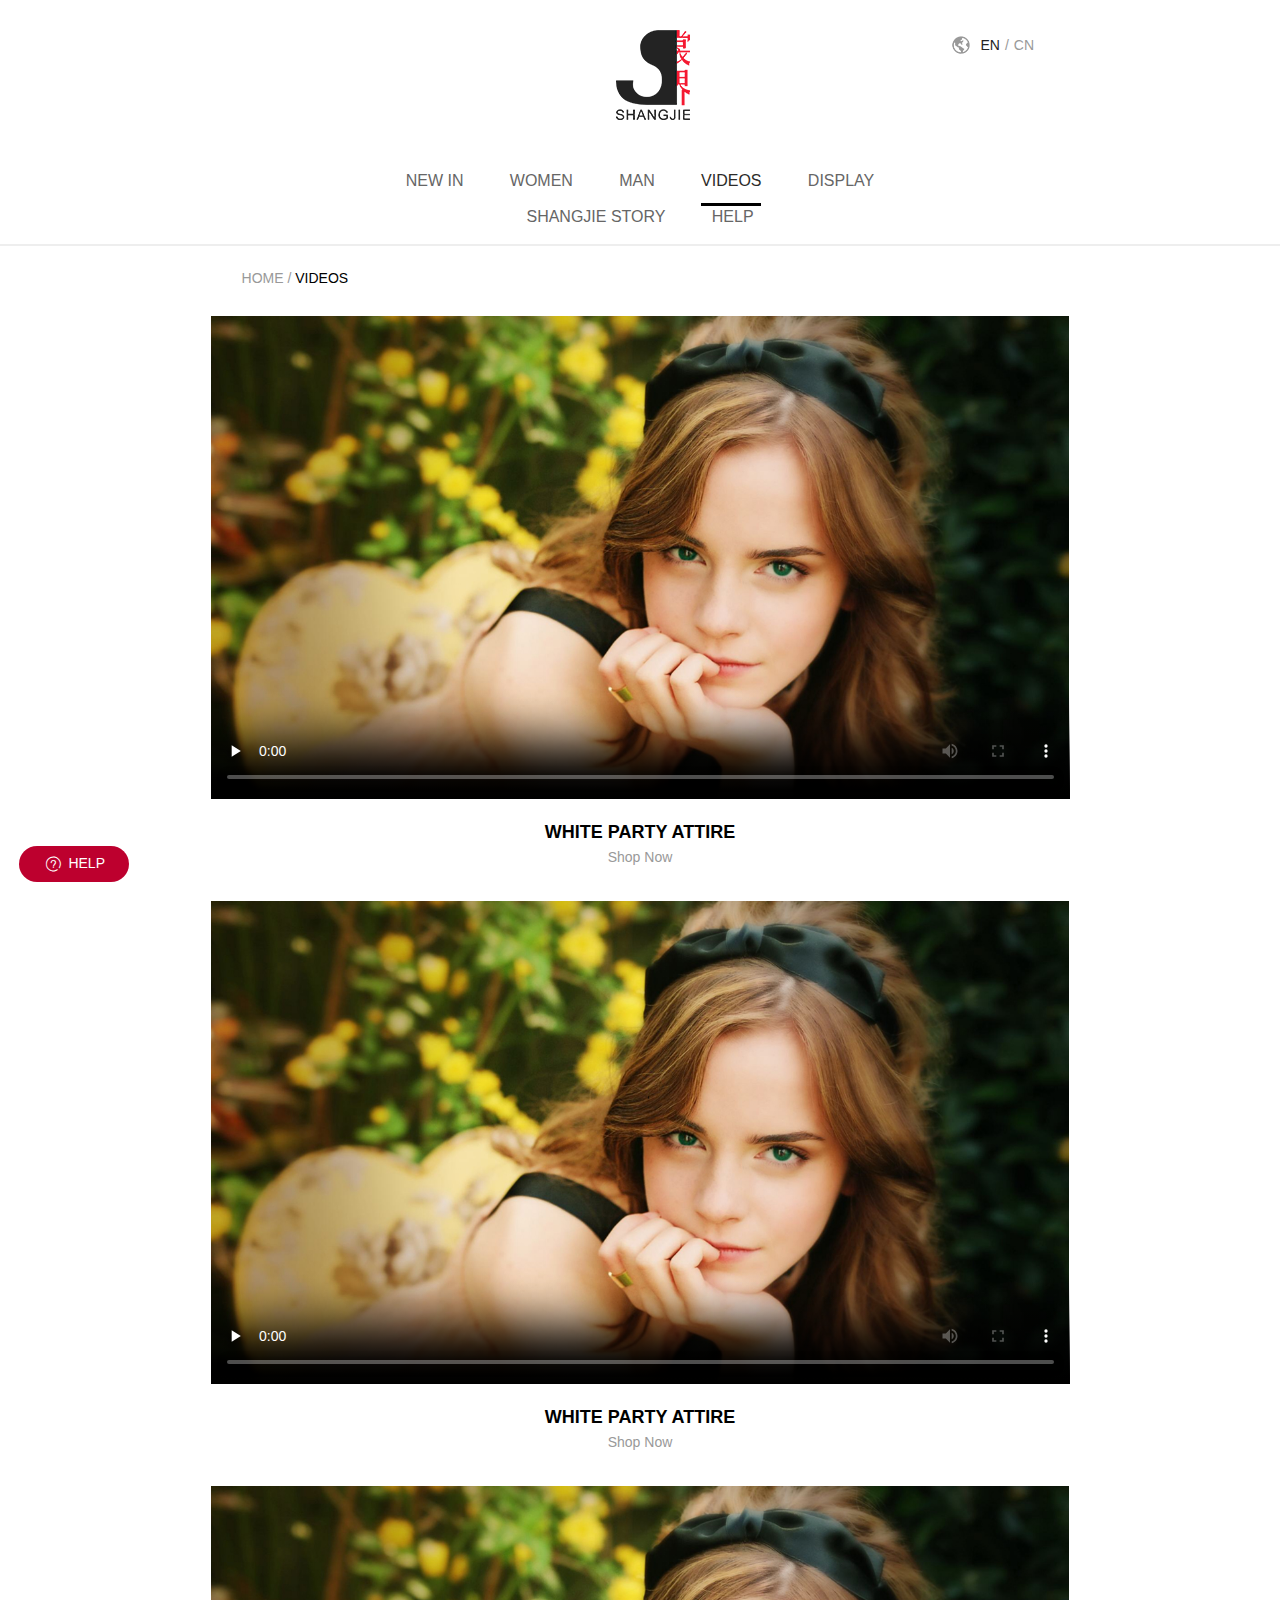
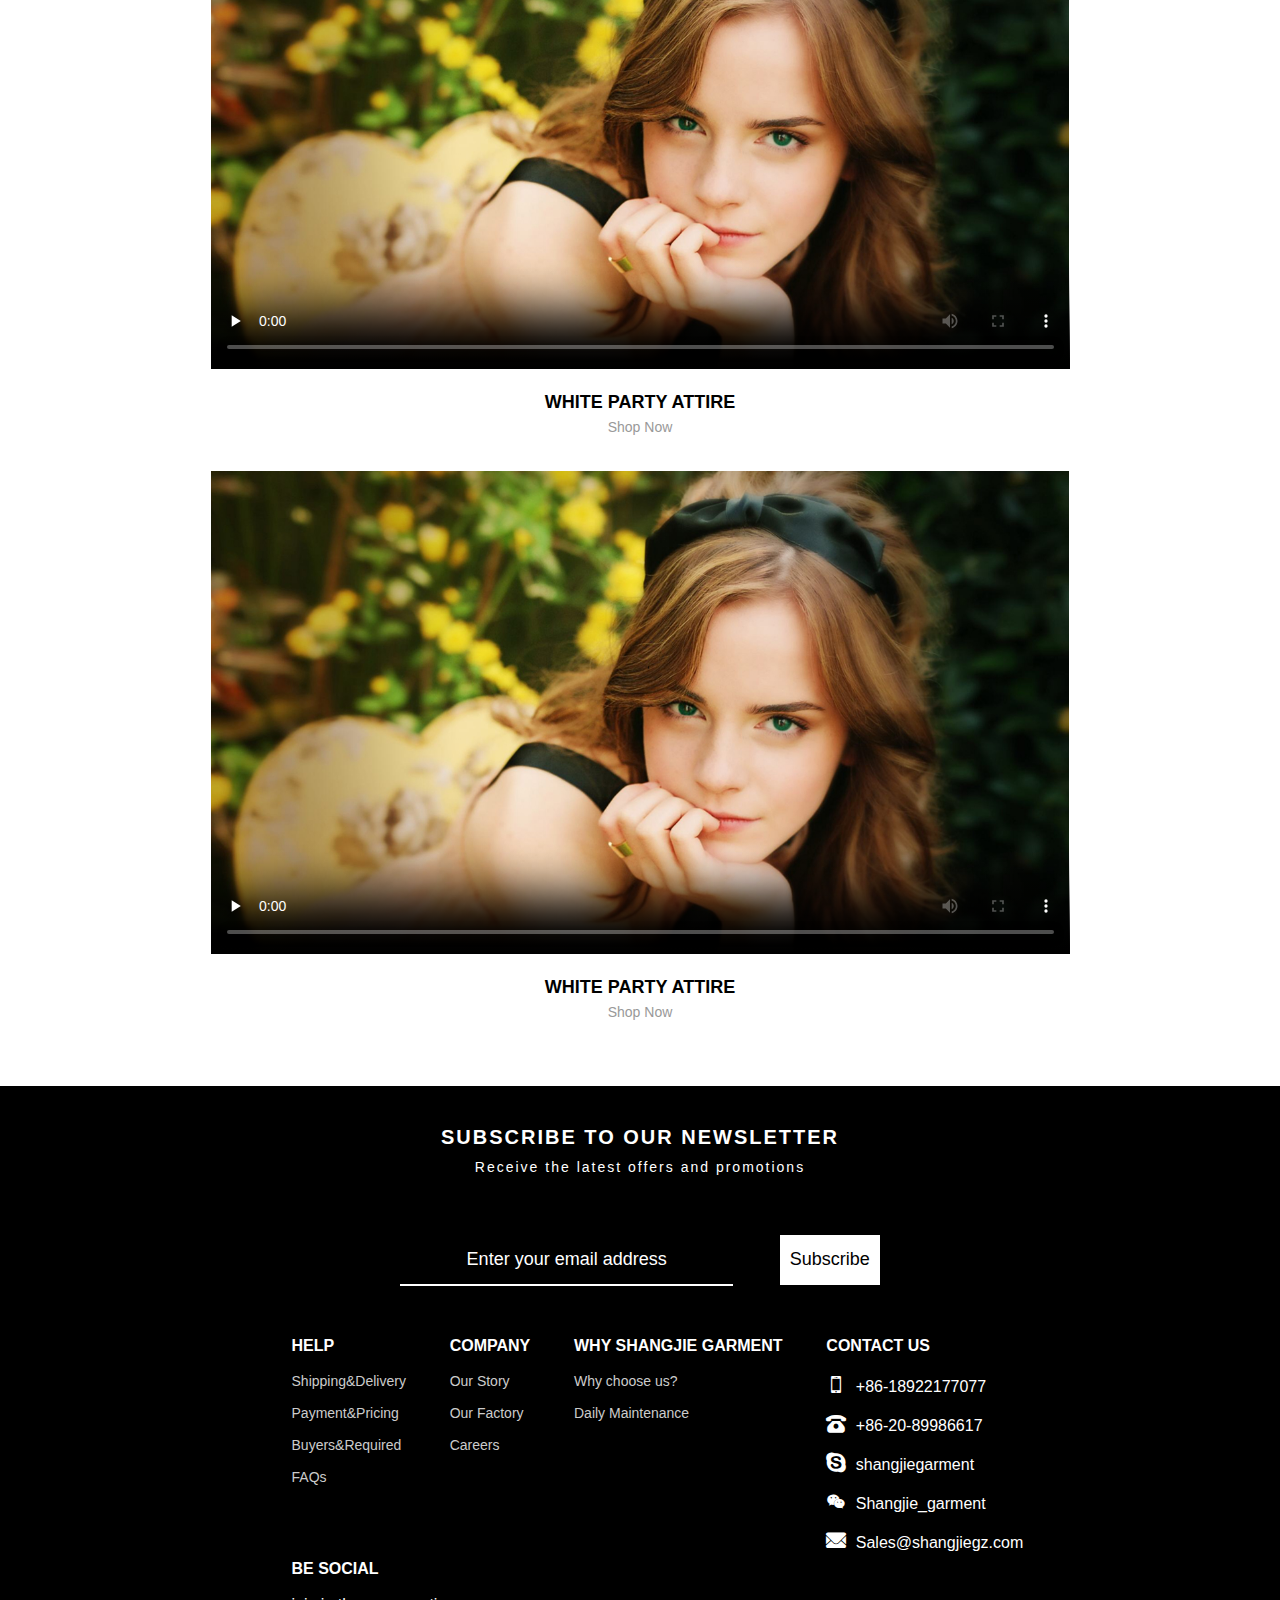
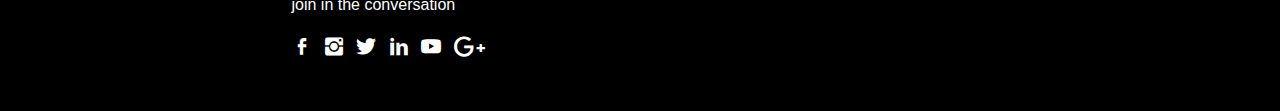
<file: html/video.html>
<!DOCTYPE html>
<html>

	<head>
		<meta charset="UTF-8">
		<title>video</title>
		<meta name="viewport" content="initial-scale=1, maximum-scale=1, minimum-scale=1, user-scalable=no">
		<script type="text/javascript" src="../js/rem.js"></script>
		<link rel="stylesheet" type="text/css" href="../css/style.css" />
		<script type="text/javascript" src="../js/jquery-1.11.3.min.js"></script>
	</head>

	<body data="video">
		<div class="pc_show">
			<div class="header">
				<div class="top">
					<a href="../index.html" class="logo"><img src="../img/logo.png"></a>
					<div class="change">
						<img src="../img/change.png" alt="" />
						<a href="" class="en change-active">EN</a>
						<span>/</span>
						<a href="">CN</a>
					</div>
				</div>
				<div class="nav">
					<ul class="first-nav">
						<li>
							<a href="../index.html" class="border">
								NEW IN
								<span></span>
							</a>
							<ul class="second-nav">
								<li>
									<a href="./new.html" class="block">
										View All What’s New
									</a>
									<ul class="nav-block">
										<li>
											<a href="./new.html">One-Piece Dress</a>
										</li>
										<li>
											<a href="./new.html">Shirt Dress</a>
										</li>
										<li>
											<a href="./new.html">TOP</a>
										</li>
										<li>
											<a href="./new.html">Trousers</a>
										</li>
										<li>
											<a href="./new.html">Bottoms+Leggings</a>
										</li>
										<li>
											<a href="./new.html">Rompers+Jumpsuit</a>
										</li>
										<li>
											<a href="./new.html">Suit</a>
										</li>
										<li>
											<a href="./new.html">Accessories</a>
										</li>
										<li>
											<a href="./new.html">Spring&Summer</a>
										</li>
										<li>
											<a href="./new.html">Autumn&Winter</a>
										</li>
									</ul>
								</li>
								<li>
									<a href="./new.html" class="block">
										Look Books
										<img src="../img/right-arrow.png" alt="" />
									</a>
									<ul class="third-nav">
										<li>
											<a href="./new.html">JHJS</a>
										</li>
										<li>
											<a href="./new.html">AWZM</a>
										</li>
										<li>
											<a href="./new.html">L&C Generations</a>
										</li>
									</ul>
								</li>
							</ul>
						</li>
						<li>
							<a href="./new.html" class="border">
								WOMEN
								<span></span>
							</a>
							<ul class="second-nav">
								<li>
									<a href="./new.html" class="block">
										View All What’s New
									</a>
									<ul class="nav-block">
										<li>
											<a href="./new.html">One-Piece Dress</a>
										</li>
										<li>
											<a href="./new.html">Shirt Dress</a>
										</li>
										<li>
											<a href="./new.html">TOP</a>
										</li>
										<li>
											<a href="./new.html">Trousers</a>
										</li>
										<li>
											<a href="./new.html">Bottoms+Leggings</a>
										</li>
										<li>
											<a href="./new.html">Rompers+Jumpsuit</a>
										</li>
										<li>
											<a href="./new.html">Suit</a>
										</li>
										<li>
											<a href="./new.html">Accessories</a>
										</li>
										<li>
											<a href="./new.html">Spring&Summer</a>
										</li>
										<li>
											<a href="./new.html">Autumn&Winter</a>
										</li>
									</ul>
								</li>
								<li>
									<a href="./new.html" class="block">
										JHJS
										<img src="../img/right-arrow.png" alt="" />
									</a>
									<ul class="third-nav">
										<li>
											<a href="./new.html">One-Piece Dress</a>
										</li>
										<li>
											<a href="../new.html">Shirt Dress</a>
										</li>
										<li>
											<a href="./new.html">TOP</a>
										</li>
										<li>
											<a href="./new.html">Trousers</a>
										</li>
										<li>
											<a href="./new.html">Bottoms+Leggings</a>
										</li>
										<li>
											<a href="./new.html">Rompers+Jumpsuit</a>
										</li>
										<li>
											<a href="./new.html">Suit</a>
										</li>
										<li>
											<a href="./new.html">Accessories</a>
										</li>
										<li>
											<a href="./new.html">Spring&Summer</a>
										</li>
										<li>
											<a href="./new.html">Autumn&Winter</a>
										</li>
									</ul>
								</li>
								<li>
									<a href="./new.html" class="block">
										AWZM
										<img src="../img/right-arrow.png" alt="" />
									</a>
									<ul class="third-nav">
										<li>
											<a href="./new.html">One-Piece Dress</a>
										</li>
										<li>
											<a href="./new.html">Shirt Dress</a>
										</li>
										<li>
											<a href="./new.html">TOP</a>
										</li>
										<li>
											<a href="./new.html">Trousers</a>
										</li>
										<li>
											<a href="./new.html">Bottoms+Leggings</a>
										</li>
										<li>
											<a href="./new.html">Rompers+Jumpsuit</a>
										</li>
										<li>
											<a href="./new.html">Suit</a>
										</li>
										<li>
											<a href="./new.html">Accessories</a>
										</li>
										<li>
											<a href="./new.html">Spring&Summer</a>
										</li>
										<li>
											<a href="./new.html">Autumn&Winter</a>
										</li>
									</ul>
								</li>
							</ul>
						</li>
						<li>
							<a href="./new.html" class="border">
								MAN
								<span></span>
							</a>
							<ul class="second-nav">
								<li>
									<a href="./new.html" class="block">
										View All What’s New
									</a>
									<ul class="nav-block">
										<li>
											<a href="./new.html">One-Piece Dress</a>
										</li>
										<li>
											<a href="./new.html">Shirt Dress</a>
										</li>
										<li>
											<a href="./new.html">TOP</a>
										</li>
										<li>
											<a href="./new.html">Trousers</a>
										</li>
										<li>
											<a href="./new.html">Bottoms+Leggings</a>
										</li>
										<li>
											<a href="./new.html">Rompers+Jumpsuit</a>
										</li>
										<li>
											<a href="./new.html">Suit</a>
										</li>
										<li>
											<a href="./new.html">Accessories</a>
										</li>
										<li>
											<a href="./new.html">Spring&Summer</a>
										</li>
										<li>
											<a href="./new.html">Autumn&Winter</a>
										</li>
									</ul>
								</li>
								<li>
									<a href="./new.html" class="block">
										L&C Generations
										<img src="../img/right-arrow.png" alt="" />
									</a>
									<ul class="third-nav">
										<li>
											<a href="./new.html">One-Piece Dress</a>
										</li>
										<li>
											<a href="./new.html">Shirt Dress</a>
										</li>
										<li>
											<a href="./new.html">TOP</a>
										</li>
										<li>
											<a href="./new.html">Trousers</a>
										</li>
										<li>
											<a href="./new.html">Bottoms+Leggings</a>
										</li>
										<li>
											<a href="./new.html">Rompers+Jumpsuit</a>
										</li>
										<li>
											<a href="./new.html">Suit</a>
										</li>
										<li>
											<a href="./new.html">Accessories</a>
										</li>
										<li>
											<a href="./new.html">Spring&Summer</a>
										</li>
										<li>
											<a href="./new.html">Autumn&Winter</a>
										</li>
									</ul>
								</li>
							</ul>
						</li>
						<li>
							<a href="./video.html" class="border">
								VIDEOS
								<span></span>
							</a>
							<ul class="second-nav">
								<li>
									<a href="./video.html" class="block">
										View All Video
									</a>
									<ul class="nav-block">
										<li>
											<a href="./video.html">JHJS Collection</a>
										</li>
										<li>
											<a href="./video.html">AWZM Collection</a>
										</li>
										<li>
											<a href="./video.html">L&C Collection</a>
										</li>
									</ul>
								</li>
							</ul>
						</li>
						<li>
							<a href="./compare.html" class="border">
								DISPLAY
								<span></span>
							</a>
						</li>
						<li>
							<a href="./story.html" class="border">
								SHANGJIE STORY
								<span></span>
							</a>
							<ul class="second-nav">
								<li>
									<a href="./story.html">Our Story</a>
								</li>
								<li>
									<a href="./story.html">Our Factory</a>
								</li>
								<li>
									<a href="./story.html">Careers</a>
								</li>
							</ul>
						</li>
						<li>
							<a href="./help.html" class="border">
								HELP
								<span></span>
							</a>
							<ul class="second-nav">
								<li>
									<a href="./help.html">Why choose us?</a>
								</li>
								<li>
									<a href="./help.html">Daily Maintenance</a>
								</li>
								<li>
									<a href="./help.html">Shipping&Delivery</a>
								</li>
								<li>
									<a href="./help.html">Payment&Pricing</a>
								</li>
								<li>
									<a href="./help.html">Buyers&Required</a>
								</li>
								<li>
									<a href="./help.html">FAQs</a>
								</li>
							</ul>
						</li>
					</ul>
				</div>
			</div>
			<div class="body-border"></div>
			<div class="new-wrapper">
				<div class="top-nav">
					<a href="../index.html">HOME</a>
					/
					<a href="./video.html" class="top-active">VIDEOS</a>
				</div>
			</div>
			<div class="video-body">
				<div class="wrapper">
					<video src="../video/show.mp4" width="100%" height="100%" type="video/mp4" poster="../img/video-bg1.jpg" class="video2" controls="controls" preload="none"></video>
					<h3>WHITE PARTY ATTIRE</h3>
					<span>Shop Now</span>
				</div>
				<div class="wrapper">
					<video src="../video/show.mp4" width="100%" height="100%" type="video/mp4" poster="../img/video-bg1.jpg" class="video2" controls="controls" preload="none"></video>
					<h3>WHITE PARTY ATTIRE</h3>
					<span>Shop Now</span>
				</div>
				<div class="wrapper">
					<video src="../video/show.mp4" width="100%" height="100%" type="video/mp4" poster="../img/video-bg1.jpg" class="video2" controls="controls" preload="none"></video>
					<h3>WHITE PARTY ATTIRE</h3>
					<span>Shop Now</span>
				</div>
				<div class="wrapper">
					<video src="../video/show.mp4" width="100%" height="100%" type="video/mp4" poster="../img/video-bg1.jpg" class="video2" controls="controls" preload="none"></video>
					<h3>WHITE PARTY ATTIRE</h3>
					<span>Shop Now</span>
				</div>
			</div>
			<div class="footer">
				<div class="content">
					<h6>
						SUBSCRIBE TO OUR NEWSLETTER<br />
						<span>Receive the latest offers and promotions</span>
					</h6>
					<div class="enter">
						<input type="text" class="text" placeholder="Enter your email address" />
						<input type="button" class="btn" value="Subscribe" />
					</div>
					<ul>
						<li>
							HELP
							<ul>
								<li>
									<a href="./help.html">Shipping&Delivery</a>
								</li>
								<li>
									<a href="./help.html">Payment&Pricing</a>
								</li>
								<li>
									<a href="./help.html">Buyers&Required</a>
								</li>
								<li>
									<a href="./help.html">FAQs</a>
								</li>
							</ul>
						</li>
						<li>
							COMPANY
							<ul>
								<li>
									<a href="./story.html">Our Story</a>
								</li>
								<li>
									<a href="./story.html">Our Factory</a>
								</li>
								<li>
									<a href="./story.html">Careers</a>
								</li>
							</ul>
						</li>
						<li>
							WHY SHANGJIE GARMENT
							<ul>
								<li>
									<a href="">Why choose us?</a>
								</li>
								<li>
									<a href="">Daily Maintenance</a>
								</li>
							</ul>
						</li>
						<li>
							CONTACT US
							<ul>
								<li>
									<i class="iconfont icon-shouji"></i>
									<span>+86-18922177077</span>
								</li>
								<li>
									<i class="iconfont icon-tel"></i>
									<span>+86-20-89986617</span>
								</li>
								<li>
									<i class="iconfont icon-skype"></i>
									<span>shangjiegarment</span>
								</li>
								<li>
									<i class="iconfont icon-weixin1"></i>
									<span>Shangjie_garment</span>
								</li>
								<li>
									<i class="iconfont icon-email"></i>
									<span>Sales@shangjiegz.com</span>
								</li>
							</ul>
						</li>
						<li class="share-wrpper">
							BE SOCIAL
							<ul>
								<li>join in the conversation</li>
								<li class="share">
									<a href="">
										<i class="iconfont icon-f"></i>
									</a>
									<a href="">
										<i class="iconfont icon-instagram"></i>
									</a>
									<a href="">
										<i class="iconfont icon-tuite"></i>
									</a>
									<a href="">
										<i class="iconfont icon-in"></i>
									</a>
									<a href="">
										<i class="iconfont icon-youtube"></i>
									</a>
									<a href="">
										<i class="iconfont icon-guge"></i>
									</a>
								</li>
							</ul>
						</li>
					</ul>
				</div>
			</div>
			<div class="help">
				<div class="help-click"><i class="iconfont icon-wenhao"></i>HELP</div>
			</div>
			<div class="form">
				<div class="title">
					<span>LEAVE US A MESSAGE</span>
					<img src="../img/fork.png" alt="" />
				</div>
				<form action="" method="post">
					<div>
						<label for="name">name</label>
						<input type="text" id="name" />
					</div>
					<div>
						<label for="mail">e-mail</label>
						<input type="text" id="mail" />
					</div>
					<div>
						<label for="text">What can we do for you?</label>
						<textarea id="text" / style="resize:none"></textarea>
					</div>
					<div class="btn-wrapper">
						<input type="submit" value="SEND" />
						<input type="reset" value="CANCEL" />
					</div>

				</form>
			</div>
		</div>
		<div class="mobile_show">
			<div class="nav">
				<a href="javascript:void(0);" class="menu">
					<i class="iconfont icon-caidan"></i>
				</a>
				<a href="../index.html" class="logo">
					<img src="../img/mobile-logo.png" alt="" />
				</a>
			</div>
			<div class="menu-wrap">
				<div class="wrap-nav">
					<a href="javascript:void(0);" class="cha">
						<img src="../img/cha-logo.png" />
					</a>
					<a href="../index.html" class="logo">
						<img src="../img/mobile-logo.png" alt="" />
					</a>
				</div>
				<ul class="nav-one">
					<li>
						<span class="one">NEW IN</span>
						<span class="add">+</span>
						<ul class="nav-two">
							<li class="block">
								<span class="two"><a href="./new.html">View All What’s New</a></span>
								<ul class="nav-three">
									<li>
										<a href="./new.html">One-Piece Dress</a>
									</li>
									<li>
										<a href="./new.html">Shirt Dress</a>
									</li>
									<li>
										<a href="./new.html">TOP</a>
									</li>
									<li>
										<a href="./new.html">Trousers</a>
									</li>
									<li>
										<a href="./new.html">Bottoms+Leggings</a>
									</li>
									<li>
										<a href="./new.html">Rompers+Jumpsuit</a>
									</li>
									<li>
										<a href="./new.html">Suit</a>
									</li>
									<li>
										<a href="./new.html">Accessories</a>
									</li>
									<li>
										<a href="./new.html">Spring&Summer</a>
									</li>
									<li>
										<a href="./new.html">Autumn&Winter</a>
									</li>
								</ul>
							</li>
							<li class="tog">
								<span class="two">Look Books</span>
								<span class="arrow"><img src="../img/mobile-arrow.png" alt="" /></span>
								<ul class="nav-three">
									<li>
										<a href="./new.html">JHJS</a>
									</li>
									<li>
										<a href="./new.html">AWZM</a>
									</li>
									<li>
										<a href="./new.html">L&C Generations</a>
									</li>
								</ul>
							</li>
						</ul>
					</li>
					<li>
						<span class="one">WOMEN</span>
						<span class="add">+</span>
						<ul class="nav-two">
							<li class="block">
								<span class="two"><a href="./new.html">View All What’s New</a></span>
								<ul class="nav-three">
									<li>
										<a href="./new.html">One-Piece Dress</a>
									</li>
									<li>
										<a href="./new.html">Shirt Dress</a>
									</li>
									<li>
										<a href="./new.html">TOP</a>
									</li>
									<li>
										<a href="./new.html">Trousers</a>
									</li>
									<li>
										<a href="./new.html">Bottoms+Leggings</a>
									</li>
									<li>
										<a href="./new.html">Rompers+Jumpsuit</a>
									</li>
									<li>
										<a href="./new.html">Suit</a>
									</li>
									<li>
										<a href="./new.html">Accessories</a>
									</li>
									<li>
										<a href="./new.html">Spring&Summer</a>
									</li>
									<li>
										<a href="./new.html">Autumn&Winter</a>
									</li>
								</ul>
							</li>
							<li class="tog">
								<span class="two">JHJS</span>
								<span class="arrow"><img src="../img/mobile-arrow.png" alt="" /></span>
								<ul class="nav-three">
									<li>
										<a href="./new.html">One-Piece Dress</a>
									</li>
									<li>
										<a href="./new.html">Shirt Dress</a>
									</li>
									<li>
										<a href="./new.html">TOP</a>
									</li>
									<li>
										<a href="./new.html">Trousers</a>
									</li>
									<li>
										<a href="./new.html">Bottoms+Leggings</a>
									</li>
									<li>
										<a href="./new.html">Rompers+Jumpsuit</a>
									</li>
									<li>
										<a href="./new.html">Suit</a>
									</li>
									<li>
										<a href="./new.html">Accessories</a>
									</li>
									<li>
										<a href="./new.html">Spring&Summer</a>
									</li>
									<li>
										<a href="./new.html">Autumn&Winter</a>
									</li>
								</ul>
							</li>
							<li class="tog">
								<span class="two">AWZM</span>
								<span class="arrow"><img src="../img/mobile-arrow.png" alt="" /></span>
								<ul class="nav-three">
									<li>
										<a href="./new.html">One-Piece Dress</a>
									</li>
									<li>
										<a href="./new.html">Shirt Dress</a>
									</li>
									<li>
										<a href="./new.html">TOP</a>
									</li>
									<li>
										<a href="./new.html">Trousers</a>
									</li>
									<li>
										<a href="./new.html">Bottoms+Leggings</a>
									</li>
									<li>
										<a href="./new.html">Rompers+Jumpsuit</a>
									</li>
									<li>
										<a href="./new.html">Suit</a>
									</li>
									<li>
										<a href="./new.html">Accessories</a>
									</li>
									<li>
										<a href="./new.html">Spring&Summer</a>
									</li>
									<li>
										<a href="./new.html">Autumn&Winter</a>
									</li>
								</ul>
							</li>
						</ul>
					</li>
					<li>
						<span class="one">MAN</span>
						<span class="add">+</span>
						<ul class="nav-two">
							<li class="block">
								<span class="two"><a href="./new.html">View All What’s New</a></span>
								<ul class="nav-three">
									<li>
										<a href="./new.html">One-Piece Dress</a>
									</li>
									<li>
										<a href="./new.html">Shirt Dress</a>
									</li>
									<li>
										<a href="./new.html">TOP</a>
									</li>
									<li>
										<a href="./new.html">Trousers</a>
									</li>
									<li>
										<a href="./new.html">Bottoms+Leggings</a>
									</li>
									<li>
										<a href="./new.html">Rompers+Jumpsuit</a>
									</li>
									<li>
										<a href="./new.html">Suit</a>
									</li>
									<li>
										<a href="./new.html">Accessories</a>
									</li>
									<li>
										<a href="./new.html">Spring&Summer</a>
									</li>
									<li>
										<a href="./new.html">Autumn&Winter</a>
									</li>
								</ul>
							</li>
							<li class="tog">
								<span class="two">L&C Generations</span>
								<span class="arrow"><img src="../img/mobile-arrow.png" alt="" /></span>
								<ul class="nav-three">
									<li>
										<a href="./new.html">One-Piece Dress</a>
									</li>
									<li>
										<a href="./new.html">Shirt Dress</a>
									</li>
									<li>
										<a href="./new.html">TOP</a>
									</li>
									<li>
										<a href="./new.html">Trousers</a>
									</li>
									<li>
										<a href="./new.html">Bottoms+Leggings</a>
									</li>
									<li>
										<a href="./new.html">Rompers+Jumpsuit</a>
									</li>
									<li>
										<a href="./new.html">Suit</a>
									</li>
									<li>
										<a href="./new.html">Accessories</a>
									</li>
									<li>
										<a href="./new.html">Spring&Summer</a>
									</li>
									<li>
										<a href="./new.html">Autumn&Winter</a>
									</li>
								</ul>
							</li>
						</ul>
					</li>
					<li>
						<span class="one">VIDEOS</span>
						<span class="add">+</span>
						<ul class="nav-two">
							<li class="block">
								<span class="two"><a href="./video.html">View All Video</a></span>
								<ul class="nav-three">
									<li>
										<a href="./video.html">JHJS Collection</a>
									</li>
									<li>
										<a href="./video.html">AWZM Collection</a>
									</li>
									<li>
										<a href="./video.html">L&C Collection</a>
									</li>
								</ul>
							</li>
						</ul>
					</li>
					<li>
						<span><a href="./compare.html" class="one">DISPLAY</a></span>
					</li>
					<li>
						<span class="one">SHANGJIE STORY</span>
						<span class="add">+</span>
						<ul class="nav-two spacing">
							<li>
								<a href="./story.html">Our Story</a>
							</li>
							<li>
								<a href="./story.html">Our Factory</a>
							</li>
							<li>
								<a href="./story.html">Careers</a>
							</li>
						</ul>
					</li>
					<li>
						<span class="one">HELP</span>
						<span class="add">+</span>
						<ul class="nav-two spacing">
							<li>
								<a href="./help.html">Why choose us?</a>
							</li>
							<li>
								<a href="./help.html">Daily Maintenance</a>
							</li>
							<li>
								<a href="./help.html">Shipping&Delivery</a>
							</li>
							<li>
								<a href="./help.html">Payment&Pricing</a>
							</li>
							<li>
								<a href="./help.html">Buyers&Required</a>
							</li>
							<li>
								<a href="./help.html">FAQs</a>
							</li>
						</ul>
					</li>
				</ul>
			</div>
			<div class="video-wrapper">
				<div class="content">
					<video src="../video/show.mp4" width="100%" height="100%" type="video/mp4" poster="../img/video-bg1.jpg" class="video2" controls="controls" preload="none"></video>
					<h3>WHITE PARTY ATTIRE</h3>
					<span>Shop Now</span>
				</div>
				<div class="content">
					<video src="../video/show.mp4" width="100%" height="100%" type="video/mp4" poster="../img/video-bg1.jpg" class="video2" controls="controls" preload="none"></video>
					<h3>WHITE PARTY ATTIRE</h3>
					<span>Shop Now</span>
				</div>
				<div class="content">
					<video src="../video/show.mp4" width="100%" height="100%" type="video/mp4" poster="../img/video-bg1.jpg" class="video2" controls="controls" preload="none"></video>
					<h3>WHITE PARTY ATTIRE</h3>
					<span>Shop Now</span>
				</div>
				<div class="content">
					<video src="../video/show.mp4" width="100%" height="100%" type="video/mp4" poster="../img/video-bg1.jpg" class="video2" controls="controls" preload="none"></video>
					<h3>WHITE PARTY ATTIRE</h3>
					<span>Shop Now</span>
				</div>
			</div>
			<div class="footer">
				<div class="top">
					<h3>CONTACT US</h6>
					<ul>
						<li>
							<i class="iconfont icon-shouji"></i>
							<span>+86-18922177077</span>
						</li>
						<li>
							<i class="iconfont icon-tel"></i>
							<span>+86-20-89986617</span>
						</li>
						<li>
							<i class="iconfont icon-skype"></i>
							<span>shangjiegarment</span>
						</li>
						<li>
							<i class="iconfont icon-weixin1"></i>
							<span>Shangjie_garment</span>
						</li>
						<li>
							<i class="iconfont icon-email"></i>
							<span>Sales@shangjiegz.com</span>
						</li>
					</ul>	
				</div>
				<div class="bottom">
					<h3>BE SOCIAL</h3>
					<ul>
						<li>join in the conversation</li>
						<li class="share">
							<a href="">
								<i class="iconfont icon-f"></i>
							</a>
							<a href="">
								<i class="iconfont icon-instagram"></i>
							</a>
							<a href="https://plus.google.com/">
								<i class="iconfont icon-tuite"></i>
							</a>
							<a href="">
								<i class="iconfont icon-in"></i>
							</a>
							<a href="">
								<i class="iconfont icon-youtube"></i>
							</a>
							<a href="">
								<i class="iconfont icon-guge"></i>
							</a>
						</li>
					</ul>
				</div>
			</div>
			<div class="help">
				<img src="../img/help-logo.png" alt="" />
			</div>
			<div class="help-content">
				<div class="title">
					<span>LEAVE US A MESSAGE</span>
					<img src="../img/m-fork.png" alt="" />
				</div>
				<form action="" method="post">
					<div>
						<label for="m-name">name</label>
						<input type="text" id="m-name" />
					</div>
					<div>
						<label for="m-mail">e-mail</label>
						<input type="text" id="m-mail" />
					</div>
					<div>
						<label for="m-text">What can we do for you?</label>
						<textarea id="m-text" / style="resize:none"></textarea>
					</div>
					<div class="btn-wrapper">
						<input type="submit" value="SEND" />
						<input type="reset" value="CANCEL" />
					</div>

				</form>
			</div>
		</div>
	</body>
	<script type="text/javascript" src="../js/pc.js"></script>
	<script type="text/javascript" src="../js/mobile.js"></script>

</html>
</file>
<file: css/iconfont.css>
@font-face {font-family: "iconfont";
  src: url('iconfont.eot?t=1537861235175'); /* IE9*/
  src: url('iconfont.eot?t=1537861235175#iefix') format('embedded-opentype'), /* IE6-IE8 */
  url('[data-uri]') format('woff'),
  url('iconfont.ttf?t=1537861235175') format('truetype'), /* chrome, firefox, opera, Safari, Android, iOS 4.2+*/
  url('iconfont.svg?t=1537861235175#iconfont') format('svg'); /* iOS 4.1- */
}

.iconfont {
  font-family:"iconfont" !important;
  font-size:16px;
  font-style:normal;
  -webkit-font-smoothing: antialiased;
  -moz-osx-font-smoothing: grayscale;
}

.icon-search:before { content: "\e667"; }

.icon-jinlingyingcaiwangtubiao05:before { content: "\e78e"; }

.icon-jiantou:before { content: "\e63c"; }

.icon-mail:before { content: "\e615"; }

.icon-in:before { content: "\e7ae"; }

.icon-shouji:before { content: "\e63f"; }

.icon-vertical_line:before { content: "\e63a"; }

.icon-dianhua:before { content: "\e671"; }

.icon-wenben:before { content: "\e60f"; }

.icon-dian-copy:before { content: "\e600"; }

.icon-tuite:before { content: "\e653"; }

.icon-shangxiajiantou1:before { content: "\e607"; }

.icon-Double-Arrow:before { content: "\e66a"; }

.icon-tel:before { content: "\e606"; }

.icon-tx-microblog:before { content: "\e604"; }

.icon-pinterest:before { content: "\e74c"; }

.icon-instagram:before { content: "\e60d"; }

.icon-bofang:before { content: "\e692"; }

.icon-youxiang1:before { content: "\e61d"; }

.icon-skype:before { content: "\e64f"; }

.icon-file-text:before { content: "\e670"; }

.icon-shangxiajiantou2:before { content: "\e601"; }

.icon-zuoyoujiantou-copy-copy:before { content: "\e602"; }

.icon-zuoyoujiantou:before { content: "\e603"; }

.icon-guge:before { content: "\e609"; }

.icon-renren:before { content: "\e64b"; }

.icon-f:before { content: "\e63b"; }

.icon-fuwulianjie:before { content: "\e77a"; }

.icon-tubiaozhizuomoban:before { content: "\e662"; }

.icon-caidan:before { content: "\e611"; }

.icon-weibo:before { content: "\e744"; }

.icon-youxiang:before { content: "\e614"; }

.icon-QQkongjian:before { content: "\e610"; }

.icon-youtube:before { content: "\ea1a"; }

.icon-xiasanjiaojiantou:before { content: "\e66b"; }

.icon-arrfill_u-copy-copy:before { content: "\e647"; }

.icon-weixin1:before { content: "\e64a"; }

.icon-cha:before { content: "\e69b"; }

.icon-xinxi:before { content: "\e8c1"; }

.icon-weixin:before { content: "\e605"; }

.icon-lianjie:before { content: "\e608"; }

.icon-B-yousanjiaojiantou:before { content: "\e75c"; }

.icon-email:before { content: "\e65c"; }

.icon-B-xiasanjiaojiantou:before { content: "\e7f7"; }

.icon-wenhao:before { content: "\e648"; }
</file>
<file: css/board.css>
html,
body,
div,
ul,
li,
h1,
h2,
h3,
h4,
h5,
h6,
p,
dl,
dt,
dd,
ol,
form,
input,
textarea,
th,
td,
select {
	margin: 0;
	padding: 0;
}

a {
	text-decoration: none;
}

body {
	width: 100%;
	font-family: arial;
	height: 100%;
	background: #f7f7f7;
}
input:focus{
	outline: none;
}
textarea:focus{
	outline: none;
}
#box{
	width: 62.5%;
	margin: 0 auto;
}
#box .logo{
	width: 6.1%;
	display: block;
	padding-top: 20px;
	box-sizing: border-box;
	margin: 0 auto;
}
#box .logo img{
	width: 100%;
}
#box .center{
	width: 100%;
	padding: 0 4%;
	box-sizing: border-box;
}
#box .center .product-item{
	display: flex;
	color: #999999;
	font-size: 14px;
	width: 100%;
	padding-top: 50px;
	box-sizing: border-box;
	padding-bottom: 10px;
}
#box .center .product-item>div{
	padding-left: 20px;
	box-sizing: border-box;
}
#box .center .product-item>div:nth-child(1){
	width: 48%;
}
#box .center .product-item>div:nth-child(2){
	width: 12.5%;
}
#box .center .details{
	display: flex;
	width: 100%;
	padding: 20px;
	box-sizing: border-box;
	background: #FFFFFF;
	align-items: center;
	font-size: 16px;
	
}
#box .center .details>div:nth-child(1){
	width: 48%;
	display: flex;
	align-items: center;
}
#box .center .details>div:nth-child(1)>span{
	padding-left: 25px;
	box-sizing: border-box;
	font-size: 16px;
}
#box .center .details>div:nth-child(2){
	width: 12.5%;
	padding-left: 20px;
	box-sizing: border-box;
}
#box .center .details>div:nth-child(2)>input{
	width: 80%;
	height: 30px;
	border: 1px #e5e5e5 solid;
	box-sizing: border-box;
	padding-left: 5px;
	
}
#box .center .details>div:nth-child(3){
	padding-left: 20px;
	box-sizing: border-box;
	font-size: 14px;
}
#box .center .message{
	width: 100%;
	
}
#box .center .message>div{
	font-size: 14px;
	color: #999999;
	padding-left: 20px;
	box-sizing: border-box;
	padding-top: 20px;
	padding-bottom: 10px;
}
#box .center .message>div>span{
	color: red;
}
#box .center .message textarea{
	width: 100%;
	height: 200px;
	padding: 20px;
	box-sizing: border-box;
	border: none;
	color: #bbbbbb;
}
#box .center .email{
	padding-left: 20px;
	padding-top: 24px;
	box-sizing: border-box;
	font-size: 14px;
	color: #999999;
	display: flex;
	align-items: center;
}
#box .center .email>div:nth-child(1){
	padding-right: 10px;
	box-sizing: border-box;
}
#box .center .email>div>span{
	color: red;
}
#box .center .email>div:nth-child(2){
	width: 33%;
}
#box .center .email>div:nth-child(2)>input{
	width: 100%;
	height: 40px;
	border: none;
	padding-left: 10px;
	box-sizing: border-box;
}
#box .center .submit{
	width: 22.5%;
	margin: 0 auto;
	padding-top: 50px;
	box-sizing: border-box;
}
#box .center .submit button{
	width: 100%;
	border: none;
	background: #000000;
	height: 46px;
	color: #FFFFFF;
	display: flex;
	align-items: center;
	justify-content: center;
	cursor: pointer;
}
#box .center .submit button span{
	padding: 0 5px;
	box-sizing: border-box;
	font-size: 16px;
}
.mobile_show{
	display: none;
}
@media(max-width:768px) {
	#box{
		display: none;
	}
	.mobile_show{
		display: block;
		overflow: hidden;
	}
	.mobile_show .nav {
		width: 100%;
		height: 1rem;
		background: #ffffff;
		display: flex;
		padding: 0 0.2rem;
		box-sizing: border-box;
		position: fixed;
		box-shadow: 0px 0px 10px 0px #b6b8bb;
		z-index: 20;
	}
	.mobile_show .nav a {
		height: 1rem;
	}
	.mobile_show .menu {
		line-height: 1rem;
	}
	.mobile_show .nav a i {
		font-size: 0.4rem;
		color: #333333;
		vertical-align: middle;
	}
	.mobile_show .nav a img {
		width: 100%;
		min-width: 0.65rem;
		line-height: 0;
	}
	.mobile_show .nav .logo {
		width: 0.65rem;
		position: absolute;
		top: 50%;
		left: 50%;
		transform: translate(-50%, -50%);
	}
	.mobile_show .menu-wrap {
		width: 100%;
		background: #ffffff;
		position: fixed;
		left: -100%;
		top: 0;
		height: 100%;
		padding-bottom: 1.2rem;
		z-index: 100;
		box-sizing: border-box;
	}
	.mobile_show .menu-wrap .wrap-nav {
		width: 100%;
		position: relative;
		height: 1rem;
		padding: 0 0.2rem;
		box-sizing: border-box;
		display: flex;
	}
	.mobile_show .menu-wrap .wrap-nav a i {
		font-size: 0.4rem;
		color: #333333;
		vertical-align: middle;
	}
	.mobile_show .menu-wrap .wrap-nav a img {
		width: 100%;
	}
	.mobile_show .menu-wrap .wrap-nav .logo {
		width: 0.65rem;
		position: absolute;
		top: 50%;
		left: 50%;
		transform: translate(-50%, -50%);
	}
	.mobile_show .menu-wrap .wrap-nav .logo img {
		min-width: 0.65rem;
	}
	.mobile_show .menu-wrap .wrap-nav .cha {
		width: 0.37rem;
		height: 100%;
		position: relative;
	}
	.mobile_show .menu-wrap .wrap-nav .cha img {
		width: 100%;
		vertical-align: middle;
		left: 0.2rem;
		position: absolute;
		top: 50%;
		transform: translateY(-50%);
	}
	.mobile_show .menu-wrap ul {
		list-style: none;
	}
	.mobile_show .menu-wrap .nav-one {
		font-size: 0.32rem;
	}
	.mobile_show .menu-wrap .nav-one>li {
		width: 100%;
		position: relative;
		border-bottom: 1px #f2f2f2 solid;
	}
	.mobile_show .menu-wrap .nav-one a {
		display: block;
		width: 100%;
		color: #999999;
	}
	.mobile_show .menu-wrap .nav-one .one {
		color: #666666;
	}
	.mobile_show .menu-wrap .nav-one .one-active {
		color: #2c2b29;
	}
	.mobile_show .menu-wrap .nav-one>li>span {
		height: 1.1rem;
		display: block;
		line-height: 1.1rem;
		padding: 0 0.2rem;
		box-sizing: border-box;
	}
	.mobile_show .menu-wrap .nav-one>li .two {
		color: #000000;
	}
	.mobile_show .menu-wrap .nav-one>li>.add {
		position: absolute;
		right: 0;
		top: 0;
	}
	.mobile_show .menu-wrap .nav-one>li>.nav-two {
		width: 100%;
		background: #f7f7f7;
		padding: 0 0.2rem;
		box-sizing: border-box;
		display: none;
	}
	.mobile_show .menu-wrap .nav-one>li>.spacing>li {
		width: 100%;
		line-height: 0.7rem;
		height: 0.7rem;
		font-size: 0.28rem;
	}
	.mobile_show .menu-wrap .nav-one>li>.nav-two>li {
		width: 100%;
		position: relative;
		padding: 0 0.05rem;
	}
	.mobile_show .menu-wrap .nav-one>li>.nav-two>li>span {
		display: block;
		line-height: 0.9rem;
		height: 0.9rem;
	}
	.mobile_show .menu-wrap .nav-one>li>.nav-two>li>.arrow {
		position: absolute;
		right: 0.2rem;
		width: 0.12rem;
		top: 0;
	}
	.mobile_show .menu-wrap .nav-one>li>.nav-two>li>.arrow-active {
		transform: rotate(90deg);
	}
	.mobile_show .menu-wrap .nav-one>li>.nav-two>li>.arrow>img {
		width: 100%;
	}
	.mobile_show .menu-wrap .nav-one>li>.nav-two>li>.nav-three {
		width: 100%;
		display: none;
	}
	.mobile_show .menu-wrap .nav-one>li>.nav-two>li>.nav-three>li {
		line-height: 0.7rem;
		height: 0.6rem;
		font-size: 0.28rem;
	}
	.mobile_show .menu-wrap .nav-one>li>.nav-two>.block>.nav-three {
		display: block;
	}
	.mobile_show .menu-wrap .nav-one>li>.nav-two>.block .two a {
		color: #000;
	}
	.mobile_show .wrapper{
		width: 100%;
		margin-top: 1.2rem;
		padding: 0 0.2rem;
		box-sizing: border-box;
	}
	.mobile_show .wrapper .top{
		width: 100%;
		box-sizing: border-box;
		background: #FFFFFF;
	}
	.mobile_show .wrapper .top .one{
		font-size: 0.28rem;
		padding: 0.16rem;
		padding-left: 0.2rem;
		padding-right: 0.5rem;
		box-sizing: border-box;
		display: flex;
		align-items: center;
	}
	.mobile_show .wrapper .top .one img{
		width: 1.4rem;
		height: 1.4rem;
	}
	.mobile_show .wrapper .top .one span{
		padding-left: 0.4rem;
		box-sizing: border-box;
	}
	.mobile_show .wrapper .top .two{
		display: flex;
		align-items: center;
		padding-left: 0.2rem;
		box-sizing: border-box;
		padding-bottom: 0.26rem;
		padding-top: 0.26rem;
	}
	.mobile_show .wrapper .top .two input{
		width: 3rem;
		height: 0.6rem;
		border: 1px #e5e5e5 solid;
		padding-left: 0.1rem;
		box-sizing: border-box;
	}
	.mobile_show .wrapper .top .two span{
		font-size: 0.28rem;
		padding-left: 0.3rem;
		box-sizing: border-box;
	}
	.mobile_show .wrapper .m-message{
		width: 100%;
		padding: 0 0.2rem;
		box-sizing: border-box;
		padding-top: 0.5rem;
	}
	.mobile_show .wrapper .m-message>div{
		font-size: 0.28rem;
		color: #999999s;
		width: 100%;
		padding-bottom: 0.26rem;
		color: #999999;
	}
	.mobile_show .wrapper .m-message>div>span{
		color: red;
	}
	.mobile_show .wrapper .m-message>textarea{
		width: 100%;
		background: #FFFFFF;
		height: 4rem;
		font-size: 0.24rem;
		border: none;
		padding: 0.2rem;
		box-sizing: border-box;
	}
	.mobile_show .wrapper .m-email{
		width: 100%;
		padding: 0 0.2rem;
		box-sizing: border-box;
		padding-top: 0.5rem;
	}
	.mobile_show .wrapper .m-email>div{
		font-size: 0.28rem;
		color: #999999s;
		width: 100%;
		padding-bottom: 0.26rem;
		color: #999999;
	}
	.mobile_show .wrapper .m-email>div>span{
		color: red;
	}
	.mobile_show .wrapper .m-email>div{
		width: 100%;
	}
	.mobile_show .wrapper .m-email>div>input{
		width: 100%;
		border: none;
		height: 0.6rem;
		background: #FFFFFF;
		padding-left: 0.1rem;
		box-sizing: border-box;
	}
	.mobile_show .wrapper .m-submit{
		width: 4.7rem;
		margin: 0 auto;
		padding-top: 0.6rem;
	}
	.mobile_show .wrapper .m-submit button{
		width: 100%;
		font-size: 0.26rem;
		background: #000000;
		border: none;
		color: #FFFFFF;
		display: flex;
		height: 0.8rem;
		align-items: center;
		justify-content: center;
	}
	.mobile_show .wrapper .m-submit button span{
		padding: 0.05rem;
		box-sizing: border-box;
	}
}
</file>
<file: css/style.css>
@import url("./iconfont.css");
@import url("./swiper-4.3.2.min.css");
@import url("./animate.css");
@import url("./index.css");
</file>
